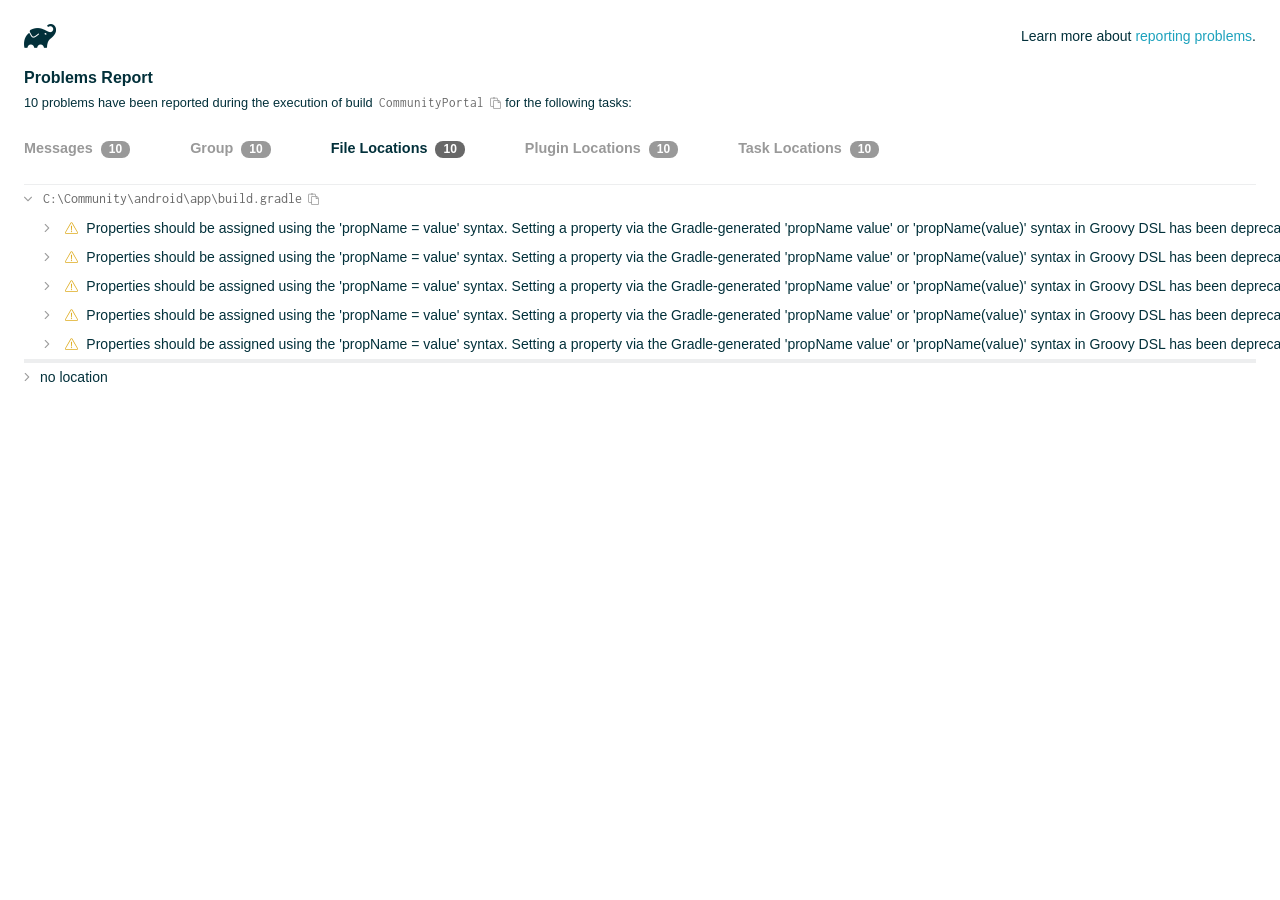
<file: problems-report.html>
<!DOCTYPE html>

<html lang="en">
<head>
    <!-- Required meta tags -->
    <meta charset="utf-8">
    <meta name="viewport" content="width=device-width, initial-scale=1, shrink-to-fit=no">

                    <style type="text/css">
                /*! normalize.css v7.0.0 | MIT License | github.com/necolas/normalize.css */
html {
    line-height: 1.15;
    -ms-text-size-adjust: 100%;
    -webkit-text-size-adjust: 100%
}

body {
    margin: 0
}

article, aside, footer, header, nav, section {
    display: block
}

h1 {
    font-size: 2em;
    margin: .67em 0
}

figcaption, figure, main {
    display: block
}

figure {
    margin: 1em 40px
}

hr {
    box-sizing: content-box;
    height: 0;
    overflow: visible
}

pre {
    font-family: monospace, monospace;
    font-size: 1em
}

a {
    background-color: transparent;
    -webkit-text-decoration-skip: objects
}

abbr[title] {
    border-bottom: none;
    text-decoration: underline;
    text-decoration: underline dotted
}

b, strong {
    font-weight: inherit
}

b, strong {
    font-weight: bolder
}

code, kbd, samp {
    font-family: monospace, monospace;
    font-size: 1em
}

dfn {
    font-style: italic
}

mark {
    background-color: #ff0;
    color: #000
}

small {
    font-size: 80%
}

sub, sup {
    font-size: 75%;
    line-height: 0;
    position: relative;
    vertical-align: baseline
}

sub {
    bottom: -.25em
}

sup {
    top: -.5em
}

audio, video {
    display: inline-block
}

audio:not([controls]) {
    display: none;
    height: 0
}

img {
    border-style: none
}

svg:not(:root) {
    overflow: hidden
}

button, input, optgroup, select, textarea {
    font-family: sans-serif;
    font-size: 100%;
    line-height: 1.15;
    margin: 0
}

button, input {
    overflow: visible
}

button, select {
    text-transform: none
}

[type=reset], [type=submit], button, html [type=button] {
    -webkit-appearance: button
}

[type=button]::-moz-focus-inner, [type=reset]::-moz-focus-inner, [type=submit]::-moz-focus-inner, button::-moz-focus-inner {
    border-style: none;
    padding: 0
}

[type=button]:-moz-focusring, [type=reset]:-moz-focusring, [type=submit]:-moz-focusring, button:-moz-focusring {
    outline: 1px dotted ButtonText
}

fieldset {
    padding: .35em .75em .625em
}

legend {
    box-sizing: border-box;
    color: inherit;
    display: table;
    max-width: 100%;
    padding: 0;
    white-space: normal
}

progress {
    display: inline-block;
    vertical-align: baseline
}

textarea {
    overflow: auto
}

[type=checkbox], [type=radio] {
    box-sizing: border-box;
    padding: 0
}

[type=number]::-webkit-inner-spin-button, [type=number]::-webkit-outer-spin-button {
    height: auto
}

[type=search] {
    -webkit-appearance: textfield;
    outline-offset: -2px
}

[type=search]::-webkit-search-cancel-button, [type=search]::-webkit-search-decoration {
    -webkit-appearance: none
}

::-webkit-file-upload-button {
    -webkit-appearance: button;
    font: inherit
}

details, menu {
    display: block
}

summary {
    display: list-item
}

canvas {
    display: inline-block
}

template {
    display: none
}

[hidden] {
    display: none
}

/* configuration cache styles */

.report-wrapper {
    margin: 0;
    padding: 0 24px;
}

.gradle-logo {
    width: 32px;
    height: 24px;
    background-image: url("[data-uri]");
    background-size: contain;
}

.header {
    display: flex;
    flex-wrap: wrap;
    top: 0;
    left: 0;
    width: 100%;
    padding-top: 24px;
    background-color: white;
}

.learn-more {
    margin-left: auto;
    align-self: center;
    font-size: 0.875rem;
    font-weight: normal;
}

.title {
    display: flex;
    align-items: center;
    padding: 18px 0 24px 0;
    flex: 1 0 100%;
}

.content {
    font-size: 0.875rem;
    white-space: nowrap;
}

.content ol:first-of-type {
    margin: 0;
}

.tree-btn {
    cursor: pointer;
    display: inline-block;
    width: 16px;
    height: 16px;
    background-size: contain;
    background-repeat: no-repeat;
    vertical-align: middle;
    margin-top: -0.2em;
}

.tree-btn.collapsed {
    background-image: url('data:image/svg+xml;utf8,<svg xmlns="http://www.w3.org/2000/svg" viewBox="0 0 192 512"><path d="M166.9 264.5l-117.8 116c-4.7 4.7-12.3 4.7-17 0l-7.1-7.1c-4.7-4.7-4.7-12.3 0-17L127.3 256 25.1 155.6c-4.7-4.7-4.7-12.3 0-17l7.1-7.1c4.7-4.7 12.3-4.7 17 0l117.8 116c4.6 4.7 4.6 12.3-.1 17z" fill="%23999999" stroke="%23999999"/></svg>');
}

.tree-btn.expanded {
    background-image: url('data:image/svg+xml;utf8,<svg xmlns="http://www.w3.org/2000/svg" viewBox="0 0 256 512"><path d="M119.5 326.9L3.5 209.1c-4.7-4.7-4.7-12.3 0-17l7.1-7.1c4.7-4.7 12.3-4.7 17 0L128 287.3l100.4-102.2c4.7-4.7 12.3-4.7 17 0l7.1 7.1c4.7 4.7 4.7 12.3 0 17L136.5 327c-4.7 4.6-12.3 4.6-17-.1z" fill="%23999999" stroke="%23999999"/></svg>');
}

ul .tree-btn {
    margin-right: 3px;
}

.leaf-icon {
    display: inline-block;
    width: 16px;
    height: 16px;
    background-image: url('data:image/svg+xml;utf8,<svg xmlns="http://www.w3.org/2000/svg" viewBox="0 0 256 512"><path d="M32 256 H224" stroke="%23999999" stroke-width="48" stroke-linecap="round"/></svg>');
    background-size: contain;
    background-repeat: no-repeat;
    vertical-align: middle;
    margin-top: -0.2em;
}

.invisible-text {
    user-select: all; /* Allow the text to be selectable */
    color: transparent; /* Hide the text */
    text-indent: -9999px; /* Move the text out of view */
    position: relative;
    white-space: pre; /* Preserve meaningful whitespace in the invisible text for copying */
}

.text-for-copy {
    display: inline-block;
}

.enum-icon {
    display: inline-block;
    width: 16px;
    height: 16px;
    background-image: url('data:image/svg+xml;utf8,<svg xmlns="http://www.w3.org/2000/svg" viewBox="0 0 1024 1024"><circle cx="512" cy="512" r="200" /></svg>');
    background-size: contain;
    background-repeat: no-repeat;
    vertical-align: middle;
    margin-inline-start: 0.5ex;
    margin-inline-end: 0.5ex;
    margin-top: -0.2em;
}

.error-icon {
    display: inline-block;
    width: 16px;
    height: 16px;
    background-image: url('data:image/svg+xml;utf8,<svg xmlns="http://www.w3.org/2000/svg" viewBox="0 0 320 512"><path d="M193.94 256L296.5 153.44l21.15-21.15c3.12-3.12 3.12-8.19 0-11.31l-22.63-22.63c-3.12-3.12-8.19-3.12-11.31 0L160 222.06 36.29 98.34c-3.12-3.12-8.19-3.12-11.31 0L2.34 120.97c-3.12 3.12-3.12 8.19 0 11.31L126.06 256 2.34 379.71c-3.12 3.12-3.12 8.19 0 11.31l22.63 22.63c3.12 3.12 8.19 3.12 11.31 0L160 289.94 262.56 392.5l21.15 21.15c3.12 3.12 8.19 3.12 11.31 0l22.63-22.63c3.12-3.12 3.12-8.19 0-11.31L193.94 256z" fill="%23FC461E" stroke="%23FC461E"/></svg>');
    background-size: contain;
    background-repeat: no-repeat;
    vertical-align: middle;
    margin-inline-start: 0.5ex;
    margin-inline-end: 0.5ex;
    margin-top: -0.2em;
}

.advice-icon {
    display: inline-block;
    width: 16px;
    height: 16px;
    background-image: url('data:image/svg+xml;utf8,<svg width="800px" height="800px" viewBox="-4.93 0 122.88 122.88" version="1.1" id="Layer_1" xmlns="http://www.w3.org/2000/svg" xmlns:xlink="http://www.w3.org/1999/xlink"  style="enable-background:new 0 0 113.01 122.88" xml:space="preserve"><g><path d="M44.13,102.06c-1.14,0.03-2.14-0.81-2.3-1.96c-0.17-1.2,0.64-2.31,1.82-2.54c-1.3-7.37-4.85-11.43-8.6-15.72 c-2.92-3.34-5.95-6.81-8.34-11.92c-2.35-5.03-3.64-10.23-3.6-15.63c0.05-5.4,1.42-10.96,4.4-16.71c0.02-0.04,0.04-0.07,0.06-0.11 l0,0c3.91-6.62,9.38-11.04,15.47-13.52c5.11-2.09,10.66-2.8,16.1-2.3c5.42,0.5,10.73,2.2,15.37,4.94 c5.9,3.49,10.75,8.67,13.42,15.21c1.44,3.54,2.42,7.49,2.54,11.82c0.12,4.31-0.62,8.96-2.61,13.88 c-2.66,6.59-6.18,10.68-9.47,14.51c-3.03,3.53-5.85,6.81-7.42,11.84c0.89,0.21,1.59,0.94,1.73,1.9c0.17,1.24-0.7,2.39-1.94,2.56 l-0.77,0.11c-0.14,1.09-0.23,2.26-0.27,3.51l0.25-0.04c1.24-0.17,2.39,0.7,2.56,1.94c0.17,1.24-0.7,2.39-1.94,2.56l-0.78,0.11 c0.01,0.15,0.02,0.3,0.03,0.45l0,0c0.07,0.88,0.08,1.73,0.03,2.54l0.13-0.02c1.25-0.15,2.38,0.74,2.54,1.98 c0.15,1.25-0.74,2.38-1.98,2.54l-1.68,0.21c-1.2,3.11-3.34,5.48-5.87,6.94c-1.74,1.01-3.67,1.59-5.61,1.71 c-1.97,0.12-3.96-0.25-5.78-1.13c-2.08-1.02-3.94-2.71-5.29-5.14c-0.65-0.33-1.13-0.97-1.23-1.75c-0.04-0.31-0.01-0.61,0.07-0.89 c-0.39-1.16-0.68-2.43-0.87-3.83l-0.07,0.01c-1.24,0.17-2.39-0.7-2.56-1.94c-0.17-1.24,0.7-2.39,1.94-2.56l0.54-0.08 C44.19,104.32,44.18,103.16,44.13,102.06L44.13,102.06z M2.18,58.86C1.01,58.89,0.04,57.98,0,56.81c-0.04-1.17,0.88-2.14,2.05-2.18 l8.7-0.3c1.17-0.04,2.14,0.88,2.18,2.05c0.04,1.17-0.88,2.14-2.05,2.18L2.18,58.86L2.18,58.86z M110.68,50.25 c1.16-0.12,2.2,0.73,2.32,1.89c0.12,1.16-0.73,2.2-1.89,2.32l-8.66,0.91c-1.16,0.12-2.2-0.73-2.32-1.89 c-0.12-1.16,0.73-2.2,1.89-2.32L110.68,50.25L110.68,50.25z M94.91,14.78c0.65-0.97,1.96-1.23,2.93-0.58 c0.97,0.65,1.23,1.96,0.58,2.93l-4.84,7.24c-0.65,0.97-1.96,1.23-2.93,0.58c-0.97-0.65-1.23-1.96-0.58-2.93L94.91,14.78 L94.91,14.78z M57.63,2.06c0.03-1.17,1-2.09,2.16-2.06c1.17,0.03,2.09,1,2.06,2.16l-0.22,8.7c-0.03,1.17-1,2.09-2.16,2.06 c-1.17-0.03-2.09-1-2.06-2.16L57.63,2.06L57.63,2.06z M13.88,15.53c-0.86-0.8-0.9-2.14-0.11-2.99c0.8-0.86,2.14-0.9,2.99-0.11 l6.37,5.94c0.86,0.8,0.9,2.14,0.11,2.99c-0.8,0.86-2.14,0.9-2.99,0.11L13.88,15.53L13.88,15.53z M47.88,96.95l18.49-2.63 c1.59-6.7,5.05-10.73,8.8-15.08c3.08-3.58,6.36-7.4,8.76-13.34c1.76-4.35,2.41-8.43,2.31-12.19c-0.1-3.75-0.96-7.21-2.24-10.34 c-2.3-5.63-6.51-10.11-11.65-13.15c-4.11-2.43-8.8-3.94-13.59-4.37c-4.77-0.44-9.64,0.19-14.13,2.02 c-5.26,2.15-9.99,5.97-13.39,11.72c-2.64,5.12-3.86,10.02-3.9,14.73c-0.04,4.74,1.11,9.33,3.2,13.8c2.13,4.56,4.97,7.8,7.69,10.92 C42.47,83.9,46.48,88.49,47.88,96.95L47.88,96.95z M65.62,99.02l-17.27,2.45c0.05,1.1,0.07,2.25,0.05,3.47l17.05-2.42 C65.47,101.29,65.52,100.12,65.62,99.02L65.62,99.02z M48.49,109.52c0.12,0.92,0.3,1.76,0.53,2.54l16.55-2.04 c0.11-0.86,0.13-1.77,0.05-2.74l0,0l0-0.02l-0.01-0.17L48.49,109.52L48.49,109.52z M51.37,116.36c0.64,0.67,1.35,1.19,2.1,1.55 c1.15,0.56,2.42,0.79,3.67,0.72c1.29-0.08,2.57-0.47,3.74-1.15c1.1-0.64,2.09-1.53,2.88-2.65L51.37,116.36L51.37,116.36z"/></g></svg>');
    background-size: contain;
    background-repeat: no-repeat;
    vertical-align: middle;
    margin-inline-start: 0.5ex;
    margin-inline-end: 0.5ex;
    margin-top: -0.2em;
}

.warning-icon {
    display: inline-block;
    width: 13px;
    height: 13px;
    background-image: url('data:image/svg+xml;utf8,<svg xmlns="http://www.w3.org/2000/svg" viewBox="0 0 576 512"><path d="M270.2 160h35.5c3.4 0 6.1 2.8 6 6.2l-7.5 196c-.1 3.2-2.8 5.8-6 5.8h-20.5c-3.2 0-5.9-2.5-6-5.8l-7.5-196c-.1-3.4 2.6-6.2 6-6.2zM288 388c-15.5 0-28 12.5-28 28s12.5 28 28 28 28-12.5 28-28-12.5-28-28-28zm281.5 52L329.6 24c-18.4-32-64.7-32-83.2 0L6.5 440c-18.4 31.9 4.6 72 41.6 72H528c36.8 0 60-40 41.5-72zM528 480H48c-12.3 0-20-13.3-13.9-24l240-416c6.1-10.6 21.6-10.7 27.7 0l240 416c6.2 10.6-1.5 24-13.8 24z" fill="%23DEAD22" stroke="%23DEAD22"/></svg>');
    background-size: contain;
    background-repeat: no-repeat;
    vertical-align: middle;
    margin-inline-start: 0.3ex;
    margin-inline-end: 1.1ex;
    margin-top: -0.1em;
}

.documentation-button {
    cursor: pointer;
    display: inline-block;
    width: 13px;
    height: 13px;
    background-image: url('data:image/svg+xml;utf8,<svg xmlns="http://www.w3.org/2000/svg" viewBox="0 0 512 512"><path d="M256 340c-15.464 0-28 12.536-28 28s12.536 28 28 28 28-12.536 28-28-12.536-28-28-28zm7.67-24h-16c-6.627 0-12-5.373-12-12v-.381c0-70.343 77.44-63.619 77.44-107.408 0-20.016-17.761-40.211-57.44-40.211-29.144 0-44.265 9.649-59.211 28.692-3.908 4.98-11.054 5.995-16.248 2.376l-13.134-9.15c-5.625-3.919-6.86-11.771-2.645-17.177C185.658 133.514 210.842 116 255.67 116c52.32 0 97.44 29.751 97.44 80.211 0 67.414-77.44 63.849-77.44 107.408V304c0 6.627-5.373 12-12 12zM256 40c118.621 0 216 96.075 216 216 0 119.291-96.61 216-216 216-119.244 0-216-96.562-216-216 0-119.203 96.602-216 216-216m0-32C119.043 8 8 119.083 8 256c0 136.997 111.043 248 248 248s248-111.003 248-248C504 119.083 392.957 8 256 8z" fill="%23999999" stroke="%23999999"/></svg>');
    background-size: contain;
    background-repeat: no-repeat;
    vertical-align: middle;
    margin-inline-start: 0.5ex;
    margin-inline-end: 0.5ex;
    margin-top: -0.2em;
}

.documentation-button::selection {
    color: transparent;
}

.documentation-button:hover {
    color: transparent;
}

.copy-button {
    cursor: pointer;
    display: inline-block;
    width: 12px;
    height: 12px;
    background-image: url('data:image/svg+xml;utf8,<svg xmlns="http://www.w3.org/2000/svg" viewBox="0 0 448 512"><path d="M433.941 193.941l-51.882-51.882A48 48 0 0 0 348.118 128H320V80c0-26.51-21.49-48-48-48h-66.752C198.643 13.377 180.858 0 160 0s-38.643 13.377-45.248 32H48C21.49 32 0 53.49 0 80v288c0 26.51 21.49 48 48 48h80v48c0 26.51 21.49 48 48 48h224c26.51 0 48-21.49 48-48V227.882a48 48 0 0 0-14.059-33.941zm-22.627 22.627a15.888 15.888 0 0 1 4.195 7.432H352v-63.509a15.88 15.88 0 0 1 7.431 4.195l51.883 51.882zM160 30c9.941 0 18 8.059 18 18s-8.059 18-18 18-18-8.059-18-18 8.059-18 18-18zM48 384c-8.822 0-16-7.178-16-16V80c0-8.822 7.178-16 16-16h66.752c6.605 18.623 24.389 32 45.248 32s38.643-13.377 45.248-32H272c8.822 0 16 7.178 16 16v48H176c-26.51 0-48 21.49-48 48v208H48zm352 96H176c-8.822 0-16-7.178-16-16V176c0-8.822 7.178-16 16-16h144v72c0 13.2 10.8 24 24 24h72v208c0 8.822-7.178 16-16 16z" fill="%23999999" stroke="%23999999"/></svg>');
    background-size: contain;
    background-repeat: no-repeat;
    vertical-align: middle;
    margin-inline-start: 0.5ex;
    margin-top: -0.2em;
}

.groups{
    display: flex;
    border-bottom: 1px solid #EDEEEF;
    flex: 1 0 100%;
}

.uncategorized {
    display: flex;
    border-top: 4px solid #EDEEEF;
    flex: 1 0 100%;
}

.group-selector {
    padding: 0 52px 24px 0;
    font-size: 0.9rem;
    font-weight: bold;
    color: #999999;
    cursor: pointer;
}

.group-selector__count {
    margin: 0 8px;
    border-radius: 8px;
    background-color: #999;
    color: #fff;
    padding: 1px 8px 2px;
    font-size: 0.75rem;
}

.group-selector--active {
    color: #02303A;
    cursor: auto;
}

.group-selector--active .group-selector__count {
    background-color: #686868;
}

.group-selector--disabled {
    cursor: not-allowed;
}

.accordion-header {
    cursor: pointer;
}

.container {
    padding-left: 0.5em;
    padding-right: 0.5em;
}

.stacktrace {
    border-radius: 4px;
    overflow-x: auto;
    padding: 0.5rem;
    margin-bottom: 0;
    min-width: 1000px;
}

/* Lato (bold, regular) */
@font-face {
    font-display: swap;
    font-family: Lato;
    font-weight: 500;
    font-style: normal;
    src: url("https://assets.gradle.com/lato/fonts/lato-semibold/lato-semibold.woff2") format("woff2"),
    url("https://assets.gradle.com/lato/fonts/lato-semibold/lato-semibold.woff") format("woff");
}

@font-face {
    font-display: swap;
    font-family: Lato;
    font-weight: bold;
    font-style: normal;
    src: url("https://assets.gradle.com/lato/fonts/lato-bold/lato-bold.woff2") format("woff2"),
    url("https://assets.gradle.com/lato/fonts/lato-bold/lato-bold.woff") format("woff");
}

* {
    -webkit-box-sizing: border-box;
    -moz-box-sizing: border-box;
    box-sizing: border-box;
}

html,
body {
    margin: 0;
    padding: 0;
}

html {
    font-family: "Lato", "Helvetica Neue", Arial, sans-serif;
    font-size: 16px;
    font-weight: 400;
    line-height: 1.5;
}

body {
    color: #02303A;
    background-color: #ffffff;
    -webkit-text-size-adjust: 100%;
    -ms-text-size-adjust: 100%;
    -webkit-font-smoothing: antialiased;
}


/* typography */
h1, h2, h3, h4, h5, h6 {
    color: #02303A;
    text-rendering: optimizeLegibility;
    margin: 0;
}

h1 {
    font-size: 1rem;
}

h2 {
    font-size: 0.9rem;
}

h3 {
    font-size: 1.125rem;
}

h4, h5, h6 {
    font-size: 0.875rem;
}

h1 code {
    font-weight: bold;
}

ul, ol, dl {
    list-style-position: outside;
    line-height: 1.6;
    padding: 0;
    margin: 0 0 0 20px;
    list-style-type: none;
}

li {
    line-height: 2;
}

a {
    color: #1DA2BD;
    text-decoration: none;
    transition: all 0.3s ease, visibility 0s;
}

a:hover {
    color: #35c1e4;
}

/* code */
code, pre {
    font-family: Inconsolata, Monaco, "Courier New", monospace;
    font-style: normal;
    font-variant-ligatures: normal;
    font-variant-caps: normal;
    font-variant-numeric: normal;
    font-variant-east-asian: normal;
    font-weight: normal;
    font-stretch: normal;
    color: #686868;
}

*:not(pre) > code {
    letter-spacing: 0;
    padding: 0.1em 0.5ex;
    text-rendering: optimizeSpeed;
    word-spacing: -0.15em;
    word-wrap: break-word;
}

pre {
    font-size: 0.75rem;
    line-height: 1.8;
    margin-top: 0;
    margin-bottom: 1.5em;
    padding: 1rem;
}

pre code {
    background-color: transparent;
    color: inherit;
    line-height: 1.8;
    font-size: 100%;
    padding: 0;
}

a code {
    color: #1BA8CB;
}

pre.code, pre.programlisting, pre.screen, pre.tt {
    background-color: #f7f7f8;
    border-radius: 4px;
    font-size: 1em;
    line-height: 1.45;
    margin-bottom: 1.25em;
    overflow-x: auto;
    padding: 1rem;
}

li em, p em {
    padding: 0 1px;
}

code em, tt em {
    text-decoration: none;
}

code + .copy-button {
    margin-inline-start: 0.2ex;
}

.java-exception {
    font-size: 0.75rem;
    padding-left: 24px;
}

.java-exception ul {
    margin: 0;
    line-height: inherit;
}

.java-exception code {
    white-space: pre;
}

.java-exception-part-toggle {
    user-select: none;
    cursor: pointer;
    border-radius: 2px;
    padding: 0.1em 0.2em;
    background: azure;
    color: #686868;
}

                </style>
    <!-- Inconsolata is used as a default monospace font in the report. -->
    <link rel="stylesheet" href="https://fonts.googleapis.com/css?family=Inconsolata:400,700" />

    <title>Gradle Configuration Cache</title>
</head>
<body>

<div id="playground"></div>

<div class="report" id="report">
    Loading...
</div>

<script type="text/javascript">
function configurationCacheProblems() { return (
// begin-report-data
{"diagnostics":[{"locations":[{"pluginId":"com.android.internal.application"}],"problem":[{"text":"Declaring dependencies using multi-string notation has been deprecated."}],"severity":"WARNING","problemDetails":[{"text":"This will fail with an error in Gradle 10."}],"contextualLabel":"Declaring dependencies using multi-string notation has been deprecated.","documentationLink":"https://docs.gradle.org/9.2.0/userguide/upgrading_version_9.html#dependency_multi_string_notation","problemId":[{"name":"deprecation","displayName":"Deprecation"},{"name":"declaring-dependencies-using-multi-string-notation","displayName":"Declaring dependencies using multi-string notation has been deprecated."}],"solutions":[[{"text":"Please use single-string notation instead: \"com.android.tools.lint:lint-gradle:31.7.3\"."}]]},{"locations":[{"pluginId":"com.android.internal.application"}],"problem":[{"text":"Declaring dependencies using multi-string notation has been deprecated."}],"severity":"WARNING","problemDetails":[{"text":"This will fail with an error in Gradle 10."}],"contextualLabel":"Declaring dependencies using multi-string notation has been deprecated.","documentationLink":"https://docs.gradle.org/9.2.0/userguide/upgrading_version_9.html#dependency_multi_string_notation","problemId":[{"name":"deprecation","displayName":"Deprecation"},{"name":"declaring-dependencies-using-multi-string-notation","displayName":"Declaring dependencies using multi-string notation has been deprecated."}],"solutions":[[{"text":"Please use single-string notation instead: \"com.android.tools.build:aapt2:8.7.3-12006047:windows\"."}]]},{"locations":[{"pluginId":"com.android.internal.application"}],"problem":[{"text":"Declaring 'crunchPngs' as a property using an 'is-' method with a Boolean type on com.android.build.gradle.internal.dsl.BuildType$AgpDecorated has been deprecated."}],"severity":"WARNING","problemDetails":[{"text":"Starting with Gradle 10, this property will no longer be treated like a property."}],"contextualLabel":"Declaring 'crunchPngs' as a property using an 'is-' method with a Boolean type on com.android.build.gradle.internal.dsl.BuildType$AgpDecorated has been deprecated.","documentationLink":"https://docs.gradle.org/9.2.0/userguide/upgrading_version_8.html#groovy_boolean_properties","problemId":[{"name":"deprecation","displayName":"Deprecation"},{"name":"declaring-crunchpngs-as-a-property-using-an-is-method-with-a-boolean-type-on-com-android-build-gradle-internal-dsl-buildtype-agpdecorated","displayName":"Declaring 'crunchPngs' as a property using an 'is-' method with a Boolean type on com.android.build.gradle.internal.dsl.BuildType$AgpDecorated has been deprecated."}],"solutions":[[{"text":"Add a method named 'getCrunchPngs' with the same behavior and mark the old one with @Deprecated, or change the type of 'com.android.build.gradle.internal.dsl.BuildType$AgpDecorated.isCrunchPngs' (and the setter) to 'boolean'."}],[{"text":"The combination of method name and return type is not consistent with Java Bean property rules."}]]},{"locations":[{"pluginId":"com.android.internal.application"}],"problem":[{"text":"Declaring 'useProguard' as a property using an 'is-' method with a Boolean type on com.android.build.gradle.internal.dsl.BuildType has been deprecated."}],"severity":"WARNING","problemDetails":[{"text":"Starting with Gradle 10, this property will no longer be treated like a property."}],"contextualLabel":"Declaring 'useProguard' as a property using an 'is-' method with a Boolean type on com.android.build.gradle.internal.dsl.BuildType has been deprecated.","documentationLink":"https://docs.gradle.org/9.2.0/userguide/upgrading_version_8.html#groovy_boolean_properties","problemId":[{"name":"deprecation","displayName":"Deprecation"},{"name":"declaring-useproguard-as-a-property-using-an-is-method-with-a-boolean-type-on-com-android-build-gradle-internal-dsl-buildtype","displayName":"Declaring 'useProguard' as a property using an 'is-' method with a Boolean type on com.android.build.gradle.internal.dsl.BuildType has been deprecated."}],"solutions":[[{"text":"Add a method named 'getUseProguard' with the same behavior and mark the old one with @Deprecated, or change the type of 'com.android.build.gradle.internal.dsl.BuildType.isUseProguard' (and the setter) to 'boolean'."}],[{"text":"The combination of method name and return type is not consistent with Java Bean property rules."}]]},{"locations":[{"path":"C:\\Community\\android\\app\\build.gradle","line":8}],"problem":[{"text":"Properties should be assigned using the 'propName = value' syntax. Setting a property via the Gradle-generated 'propName value' or 'propName(value)' syntax in Groovy DSL has been deprecated."}],"severity":"WARNING","problemDetails":[{"text":"This is scheduled to be removed in Gradle 10."}],"contextualLabel":"Properties should be assigned using the 'propName = value' syntax. Setting a property via the Gradle-generated 'propName value' or 'propName(value)' syntax in Groovy DSL has been deprecated.","documentationLink":"https://docs.gradle.org/9.2.0/userguide/upgrading_version_8.html#groovy_space_assignment_syntax","problemId":[{"name":"deprecation","displayName":"Deprecation"},{"name":"properties-should-be-assigned-using-the-propname-value-syntax-setting-a-property-via-the-gradle-generated-propname-value-or-propname-value-syntax-in-groovy-dsl","displayName":"Properties should be assigned using the 'propName = value' syntax. Setting a property via the Gradle-generated 'propName value' or 'propName(value)' syntax in Groovy DSL has been deprecated."}],"solutions":[[{"text":"Use assignment ('namespace = <value>') instead."}]]},{"locations":[{"path":"C:\\Community\\android\\app\\build.gradle","line":9}],"problem":[{"text":"Properties should be assigned using the 'propName = value' syntax. Setting a property via the Gradle-generated 'propName value' or 'propName(value)' syntax in Groovy DSL has been deprecated."}],"severity":"WARNING","problemDetails":[{"text":"This is scheduled to be removed in Gradle 10."}],"contextualLabel":"Properties should be assigned using the 'propName = value' syntax. Setting a property via the Gradle-generated 'propName value' or 'propName(value)' syntax in Groovy DSL has been deprecated.","documentationLink":"https://docs.gradle.org/9.2.0/userguide/upgrading_version_8.html#groovy_space_assignment_syntax","problemId":[{"name":"deprecation","displayName":"Deprecation"},{"name":"properties-should-be-assigned-using-the-propname-value-syntax-setting-a-property-via-the-gradle-generated-propname-value-or-propname-value-syntax-in-groovy-dsl","displayName":"Properties should be assigned using the 'propName = value' syntax. Setting a property via the Gradle-generated 'propName value' or 'propName(value)' syntax in Groovy DSL has been deprecated."}],"solutions":[[{"text":"Use assignment ('compileSdk = <value>') instead."}]]},{"locations":[{"path":"C:\\Community\\android\\app\\build.gradle","line":12}],"problem":[{"text":"Properties should be assigned using the 'propName = value' syntax. Setting a property via the Gradle-generated 'propName value' or 'propName(value)' syntax in Groovy DSL has been deprecated."}],"severity":"WARNING","problemDetails":[{"text":"This is scheduled to be removed in Gradle 10."}],"contextualLabel":"Properties should be assigned using the 'propName = value' syntax. Setting a property via the Gradle-generated 'propName value' or 'propName(value)' syntax in Groovy DSL has been deprecated.","documentationLink":"https://docs.gradle.org/9.2.0/userguide/upgrading_version_8.html#groovy_space_assignment_syntax","problemId":[{"name":"deprecation","displayName":"Deprecation"},{"name":"properties-should-be-assigned-using-the-propname-value-syntax-setting-a-property-via-the-gradle-generated-propname-value-or-propname-value-syntax-in-groovy-dsl","displayName":"Properties should be assigned using the 'propName = value' syntax. Setting a property via the Gradle-generated 'propName value' or 'propName(value)' syntax in Groovy DSL has been deprecated."}],"solutions":[[{"text":"Use assignment ('buildConfig = <value>') instead."}]]},{"locations":[{"path":"C:\\Community\\android\\app\\build.gradle","line":17}],"problem":[{"text":"Properties should be assigned using the 'propName = value' syntax. Setting a property via the Gradle-generated 'propName value' or 'propName(value)' syntax in Groovy DSL has been deprecated."}],"severity":"WARNING","problemDetails":[{"text":"This is scheduled to be removed in Gradle 10."}],"contextualLabel":"Properties should be assigned using the 'propName = value' syntax. Setting a property via the Gradle-generated 'propName value' or 'propName(value)' syntax in Groovy DSL has been deprecated.","documentationLink":"https://docs.gradle.org/9.2.0/userguide/upgrading_version_8.html#groovy_space_assignment_syntax","problemId":[{"name":"deprecation","displayName":"Deprecation"},{"name":"properties-should-be-assigned-using-the-propname-value-syntax-setting-a-property-via-the-gradle-generated-propname-value-or-propname-value-syntax-in-groovy-dsl","displayName":"Properties should be assigned using the 'propName = value' syntax. Setting a property via the Gradle-generated 'propName value' or 'propName(value)' syntax in Groovy DSL has been deprecated."}],"solutions":[[{"text":"Use assignment ('minSdk = <value>') instead."}]]},{"locations":[{"path":"C:\\Community\\android\\app\\build.gradle","line":18}],"problem":[{"text":"Properties should be assigned using the 'propName = value' syntax. Setting a property via the Gradle-generated 'propName value' or 'propName(value)' syntax in Groovy DSL has been deprecated."}],"severity":"WARNING","problemDetails":[{"text":"This is scheduled to be removed in Gradle 10."}],"contextualLabel":"Properties should be assigned using the 'propName = value' syntax. Setting a property via the Gradle-generated 'propName value' or 'propName(value)' syntax in Groovy DSL has been deprecated.","documentationLink":"https://docs.gradle.org/9.2.0/userguide/upgrading_version_8.html#groovy_space_assignment_syntax","problemId":[{"name":"deprecation","displayName":"Deprecation"},{"name":"properties-should-be-assigned-using-the-propname-value-syntax-setting-a-property-via-the-gradle-generated-propname-value-or-propname-value-syntax-in-groovy-dsl","displayName":"Properties should be assigned using the 'propName = value' syntax. Setting a property via the Gradle-generated 'propName value' or 'propName(value)' syntax in Groovy DSL has been deprecated."}],"solutions":[[{"text":"Use assignment ('targetSdk = <value>') instead."}]]},{"locations":[{"pluginId":"com.android.internal.application"}],"problem":[{"text":"Declaring 'wearAppUnbundled' as a property using an 'is-' method with a Boolean type on com.android.build.api.variant.impl.ApplicationVariantImpl has been deprecated."}],"severity":"WARNING","problemDetails":[{"text":"Starting with Gradle 10, this property will no longer be treated like a property."}],"contextualLabel":"Declaring 'wearAppUnbundled' as a property using an 'is-' method with a Boolean type on com.android.build.api.variant.impl.ApplicationVariantImpl has been deprecated.","documentationLink":"https://docs.gradle.org/9.2.0/userguide/upgrading_version_8.html#groovy_boolean_properties","problemId":[{"name":"deprecation","displayName":"Deprecation"},{"name":"declaring-wearappunbundled-as-a-property-using-an-is-method-with-a-boolean-type-on-com-android-build-api-variant-impl-applicationvariantimpl","displayName":"Declaring 'wearAppUnbundled' as a property using an 'is-' method with a Boolean type on com.android.build.api.variant.impl.ApplicationVariantImpl has been deprecated."}],"solutions":[[{"text":"Add a method named 'getWearAppUnbundled' with the same behavior and mark the old one with @Deprecated, or change the type of 'com.android.build.api.variant.impl.ApplicationVariantImpl.isWearAppUnbundled' (and the setter) to 'boolean'."}],[{"text":"The combination of method name and return type is not consistent with Java Bean property rules."}]]}],"problemsReport":{"totalProblemCount":10,"buildName":"CommunityPortal","requestedTasks":"","documentationLink":"https://docs.gradle.org/9.2.0/userguide/reporting_problems.html","documentationLinkCaption":"Problem report","summaries":[]}}
// end-report-data
);}
</script>
                <script type="text/javascript">
                !function(n,t){"object"==typeof exports&&"object"==typeof module?module.exports=t():"function"==typeof define&&define.amd?define([],t):"object"==typeof exports?exports["configuration-cache-report"]=t():n["configuration-cache-report"]=t()}(globalThis,()=>{return void 0===Math.imul&&(Math.imul=function(n,t){return(4294901760&n)*(65535&t)+(65535&n)*(0|t)|0}),void 0===ArrayBuffer.isView&&(ArrayBuffer.isView=function(n){return null!=n&&null!=n.__proto__&&n.__proto__.__proto__===Int8Array.prototype.__proto__}),void 0===Array.prototype.fill&&Object.defineProperty(Array.prototype,"fill",{value:function(n){if(null==this)throw new TypeError("this is null or not defined");for(var t=Object(this),r=t.length>>>0,i=0|arguments[1],e=i<0?Math.max(r+i,0):Math.min(i,r),u=arguments[2],o=void 0===u?r:0|u,a=o<0?Math.max(r+o,0):Math.min(o,r);e<a;)t[e]=n,e++;return t}}),[Int8Array,Int16Array,Uint16Array,Int32Array,Float32Array,Float64Array].forEach(function(n){void 0===n.prototype.fill&&Object.defineProperty(n.prototype,"fill",{value:Array.prototype.fill})}),void 0===Math.clz32&&(Math.clz32=(n=Math.log,t=Math.LN2,function(r){var i=r>>>0;return 0===i?32:31-(n(i)/t|0)|0})),globalThis["org.gradle.buildtool.internal:configuration-cache-report"]=function(n){"use strict";var t,r,i,e,u,o,a,f,s,c,h,l,_,v,g,d,w,b,m,p,k,y,q,j,B,C,x,P,S,I,z,T,L,E,M,N,A,F,D,O,R,H,$,G,U,Q,V,W,Y,K,Z,J,X,nn,tn,rn,en,un,on,an,fn,sn,cn,hn,ln,_n,vn,gn,dn,wn,bn,mn,pn,kn,yn,qn,jn,Bn,Cn,xn,Pn,Sn,In,zn,Tn,Ln=Math.imul,En=ArrayBuffer.isView,Mn=Math.clz32;function Nn(){}function An(){}function Fn(){}function Dn(n,t){if(!(t>=0))throw ue($t("Requested element count "+t+" is less than zero."));return function(n,t){if(!(t>=0))throw ue($t("Requested element count "+t+" is less than zero."));if(0===t)return ou();if(t>=n.length)return function(n){switch(n.length){case 0:return ou();case 1:return $r(n[0]);default:return function(n){return oi(function(n,t){return new hu(n,t=t!==b&&t)}(n))}(n)}}(n);if(1===t)return $r(n[0]);var r=0,i=ui(t),e=0,u=n.length;n:for(;e<u;){var o=n[e];if(e=e+1|0,i.h(o),(r=r+1|0)===t)break n}return i}(n,tt(n.length-t|0,0))}function On(n,t,r,i,e,u,o){return t=t===b?", ":t,r=r===b?"":r,i=i===b?"":i,e=e===b?-1:e,u=u===b?"...":u,o=o===b?null:o,function(n,t,r,i,e,u,o,a){r=r===b?", ":r,i=i===b?"":i,e=e===b?"":e,u=u===b?-1:u,o=o===b?"...":o,a=a===b?null:a,t.i(i);var f=0,s=0,c=n.length;n:for(;s<c;){var h=n[s];if(s=s+1|0,(f=f+1|0)>1&&t.i(r),!(u<0||f<=u))break n;Tu(t,h,a)}return u>=0&&f>u&&t.i(o),t.i(e),t}(n,Le(),t,r,i,e,u,o).toString()}function Rn(n){return n.length-1|0}function Hn(n,t,r,i,e,u,o){return t=t===b?", ":t,r=r===b?"":r,i=i===b?"":i,e=e===b?-1:e,u=u===b?"...":u,o=o===b?null:o,$n(n,Le(),t,r,i,e,u,o).toString()}function $n(n,t,r,i,e,u,o,a){r=r===b?", ":r,i=i===b?"":i,e=e===b?"":e,u=u===b?-1:u,o=o===b?"...":o,a=a===b?null:a,t.i(i);var f=0,s=n.j();n:for(;s.k();){var c=s.l();if((f=f+1|0)>1&&t.i(r),!(u<0||f<=u))break n;Tu(t,c,a)}return u>=0&&f>u&&t.i(o),t.i(e),t}function Gn(n){return new nt(n)}function Un(n){if(n.m())throw we("List is empty.");return n.n(0)}function Qn(n){if(zr(n,vt)){var t;switch(n.o()){case 0:t=ou();break;case 1:t=$r(zr(n,_t)?n.n(0):n.j().l());break;default:t=Vn(n)}return t}return au(Zn(n))}function Vn(n){return oi(n)}function Wn(n){if(zr(n,vt)&&n.o()<=1)return Qn(n);var t=Zn(n);return function(n){var t=(n.o()/2|0)-1|0;if(t<0)return k;var r=fu(n),i=0;if(i<=t)do{var e=i;i=i+1|0;var u=n.n(e);n.z1(e,n.n(r)),n.z1(r,u),r=r-1|0}while(e!==t)}(t),t}function Yn(n,t){if(!(t>=0))throw ue($t("Requested element count "+t+" is less than zero."));return function(n,t){if(!(t>=0))throw ue($t("Requested element count "+t+" is less than zero."));if(0===t)return ou();if(zr(n,vt)){if(t>=n.o())return Qn(n);if(1===t)return $r(function(n){if(zr(n,_t))return Un(n);var t=n.j();if(!t.k())throw we("Collection is empty.");return t.l()}(n))}var r=0,i=ui(t),e=n.j();n:for(;e.k();){var u=e.l();if(i.h(u),(r=r+1|0)===t)break n}return au(i)}(n,tt(n.o()-t|0,0))}function Kn(n,t){if(!(t>=0))throw ue($t("Requested element count "+t+" is less than zero."));if(0===t)return ou();var r=n.o();if(t>=r)return Qn(n);if(1===t)return $r(Jn(n));var i=ui(t);if(zr(n,Yi)){var e=r-t|0;if(e<r)do{var u=e;e=e+1|0,i.h(n.n(u))}while(e<r)}else for(var o=n.p(r-t|0);o.k();){var a=o.l();i.h(a)}return i}function Zn(n){return zr(n,vt)?Vn(n):Xn(n,ei())}function Jn(n){if(n.m())throw we("List is empty.");return n.n(fu(n))}function Xn(n,t){for(var r=n.j();r.k();){var i=r.l();t.h(i)}return t}function nt(n){this.r_1=n}function tt(n,t){return n<t?t:n}function rt(n,t){return n>t?t:n}function it(n,t){return E.u(n,t,-1)}function et(n,t){return new bu(n,t)}function ut(n){var t=n.j();if(!t.k())return ou();var r=t.l();if(!t.k())return $r(r);var i=ei();for(i.h(r);t.k();)i.h(t.l());return i}function ot(n){this.v_1=n}function at(n,t){this.w_1=n,this.x_1=t}function ft(n){return n}function st(n,t){return n-t|0}function ct(n){return n}function ht(n){return String.fromCharCode(n)}function lt(){}function _t(){}function vt(){}function gt(){}function dt(){}function wt(){}function bt(){}function mt(n,t){this.g1_1=n,this.h1_1=t}function pt(n){var t=null==n?null:$t(n);return null==t?"null":t}function kt(){t=this,this.j1_1=new yt(0,-2147483648),this.k1_1=new yt(-1,2147483647),this.l1_1=8,this.m1_1=64}function yt(n,r){null==t&&new kt,Fn.call(this),this.n1_1=n,this.o1_1=r}function qt(n){var t=n>>5,r=new Int32Array(t+1|0),i=1<<(31&n);return r[t]=r[t]|i,r}function jt(){}function Bt(n){this.y1_1=n,this.x1_1=0}function Ct(){return It(),r}function xt(){return It(),i}function Pt(){return It(),e}function St(){return It(),u}function It(){a||(a=!0,r=new ArrayBuffer(8),i=new Float64Array(Ct()),new Float32Array(Ct()),e=new Int32Array(Ct()),xt()[0]=-1,u=0!==Pt()[0]?1:0,o=1-St()|0)}function zt(n,t){return Tt(n)?Lt(n,t):n.b(t)}function Tt(n){return"string"==typeof n}function Lt(n,t){return n.charCodeAt(t)}function Et(n){return Tt(n)?n.length:n.a()}function Mt(n,t,r){return Tt(n)?Re(n,t,r):n.c(t,r)}function Nt(n){return $t(n)}function At(n,t){var r;switch(typeof n){case"number":r="number"==typeof t?Ft(n,t):t instanceof yt?Ft(n,t.v1()):Dt(n,t);break;case"string":case"boolean":r=Dt(n,t);break;default:r=function(n,t){return n.d(t)}(n,t)}return r}function Ft(n,t){var r;if(n<t)r=-1;else if(n>t)r=1;else if(n===t){var i;if(0!==n)i=0;else{var e=1/n;i=e===1/t?0:e<0?-1:1}r=i}else r=n!=n?t!=t?0:1:-1;return r}function Dt(n,t){return n<t?-1:n>t?1:0}function Ot(n){if(!("kotlinHashCodeValue$"in n)){var t=Rt(),r=new Object;r.value=t,r.enumerable=!1,Object.defineProperty(n,"kotlinHashCodeValue$",r)}return n.kotlinHashCodeValue$}function Rt(){return 4294967296*Math.random()|0}function Ht(n){return n=n===b?null:n,Object.create(n)}function $t(n){return null==n?"null":function(n){return t=n,Array.isArray(t)||En(n);var t}(n)?"[...]":"function"!=typeof n.toString?function(n){return Object.prototype.toString.call(n)}(n):n.toString()}function Gt(n){if(null==n)return 0;var t,r=typeof n;switch(r){case"object":t="function"==typeof n.hashCode?n.hashCode():Ot(n);break;case"function":t=Ot(n);break;case"number":t=function(n){return It(),(0|n)===n?Sr(n):(xt()[0]=n,Ln(Pt()[(It(),o)],31)+Pt()[St()]|0)}(n);break;case"boolean":t=Ut(n);break;case"string":t=Qt(String(n));break;case"bigint":t=function(n){for(var t=BigInt(32),r=BigInt(4294967295),i=n<0?-n:n,e=0,u=n<0?-1:1;0!=i;){var o=Number(i&r);e=Ln(31,e)+o|0,i>>=t}return Ln(e,u)}(n);break;case"symbol":t=function(n){var t,r=(t=n,Symbol.keyFor(t)!=b?(f===b&&(f=new Map),f):(s===b&&(s=new WeakMap),s)),i=r.get(n);if(i!==b)return i;var e=Rt();return r.set(n,e),e}(n);break;default:t=function(){throw new Error("Unexpected typeof `"+r+"`")}()}return t}function Ut(n){return n?1231:1237}function Qt(n){var t=0,r=0,i=n.length-1|0;if(r<=i)do{var e=r;r=r+1|0;var u=n.charCodeAt(e);t=Ln(t,31)+u|0}while(e!==i);return t}function Vt(n,t){return null==n?null==t:null!=t&&("object"==typeof n&&"function"==typeof n.equals?n.equals(t):n!=n?t!=t:"number"==typeof n&&"number"==typeof t?n===t&&(0!==n||1/n==1/t):n===t)}function Wt(n,t){null!=Error.captureStackTrace?Error.captureStackTrace(n,t):n.stack=(new Error).stack}function Yt(n){return n.prototype}function Kt(n){return n===b}function Zt(n,t,r){Jt(n,"message",function(n,t){var r;if(Kt(n)){var i;if(Kt(t))i=n;else{var e=null==t?null:t.toString();i=null==e?b:e}r=i}else r=null==n?b:n;return r}(t,r)),Jt(n,"cause",r),Jt(n,"name",Object.getPrototypeOf(n).constructor.name)}function Jt(n,t,r){Object.defineProperty(n,t,{configurable:!0,writable:!0,value:r})}function Xt(n){var t;return null==n?function(){throw Ce()}():t=n,t}function nr(){throw Pe()}function tr(){throw Ie()}function rr(){return qr(),c}function ir(){return qr(),h}function er(){return qr(),l}function ur(){return qr(),v}function or(){return qr(),g}function ar(n,t){if(qr(),_r(n,t))return 0;var r=gr(n),i=gr(t);return r&&!i?-1:!r&&i?1:gr(sr(n,t))?-1:1}function fr(n,t){qr();var r=n.o1_1>>>16|0,i=65535&n.o1_1,e=n.n1_1>>>16|0,u=65535&n.n1_1,o=t.o1_1>>>16|0,a=65535&t.o1_1,f=t.n1_1>>>16|0,s=0,c=0,h=0,l=0;return s=(s=s+((c=(c=c+((h=(h=h+((l=l+(u+(65535&t.n1_1)|0)|0)>>>16|0)|0)+(e+f|0)|0)>>>16|0)|0)+(i+a|0)|0)>>>16|0)|0)+(r+o|0)|0,new yt((h&=65535)<<16|(l&=65535),(s&=65535)<<16|(c&=65535))}function sr(n,t){return qr(),fr(n,t.s1())}function cr(n,t){if(qr(),dr(n))return rr();if(dr(t))return rr();if(_r(n,ur()))return wr(t)?ur():rr();if(_r(t,ur()))return wr(n)?ur():rr();if(gr(n))return gr(t)?cr(br(n),br(t)):br(cr(br(n),t));if(gr(t))return br(cr(n,br(t)));if(mr(n,or())&&mr(t,or()))return pr(hr(n)*hr(t));var r=n.o1_1>>>16|0,i=65535&n.o1_1,e=n.n1_1>>>16|0,u=65535&n.n1_1,o=t.o1_1>>>16|0,a=65535&t.o1_1,f=t.n1_1>>>16|0,s=65535&t.n1_1,c=0,h=0,l=0,_=0;return l=l+((_=_+Ln(u,s)|0)>>>16|0)|0,_&=65535,h=(h=h+((l=l+Ln(e,s)|0)>>>16|0)|0)+((l=(l&=65535)+Ln(u,f)|0)>>>16|0)|0,l&=65535,c=(c=(c=c+((h=h+Ln(i,s)|0)>>>16|0)|0)+((h=(h&=65535)+Ln(e,f)|0)>>>16|0)|0)+((h=(h&=65535)+Ln(u,a)|0)>>>16|0)|0,h&=65535,c=c+(((Ln(r,s)+Ln(i,f)|0)+Ln(e,a)|0)+Ln(u,o)|0)|0,new yt(l<<16|_,(c&=65535)<<16|h)}function hr(n){return qr(),4294967296*n.o1_1+function(n){return qr(),n.n1_1>=0?n.n1_1:4294967296+n.n1_1}(n)}function lr(n,t){if(qr(),t<2||36<t)throw ie("radix out of range: "+t);if(dr(n))return"0";if(gr(n)){if(_r(n,ur())){var r=vr(t),i=n.r1(r),e=sr(cr(i,r),n).u1();return lr(i,t)+e.toString(t)}return"-"+lr(br(n),t)}for(var u=2===t?31:t<=10?9:t<=21?7:t<=35?6:5,o=pr(Math.pow(t,u)),a=n,f="";;){var s=a.r1(o),c=sr(a,cr(s,o)).u1().toString(t);if(dr(a=s))return c+f;for(;c.length<u;)c="0"+c;f=c+f}}function _r(n,t){return qr(),n.o1_1===t.o1_1&&n.n1_1===t.n1_1}function vr(n){return qr(),new yt(n,n<0?-1:0)}function gr(n){return qr(),n.o1_1<0}function dr(n){return qr(),0===n.o1_1&&0===n.n1_1}function wr(n){return qr(),!(1&~n.n1_1)}function br(n){return qr(),n.s1()}function mr(n,t){return qr(),ar(n,t)<0}function pr(n){if(qr(),(t=n)!=t)return rr();if(n<=-0x8000000000000000)return ur();if(n+1>=0x8000000000000000)return qr(),_;if(n<0)return br(pr(-n));var t,r=4294967296;return new yt(n%r|0,n/r|0)}function kr(n,t){return qr(),ar(n,t)>0}function yr(n,t){return qr(),ar(n,t)>=0}function qr(){d||(d=!0,c=vr(0),h=vr(1),l=vr(-1),_=new yt(-1,2147483647),v=new yt(0,-2147483648),g=vr(16777216))}function jr(n,t,r,i,e,u,o,a,f){null!=e&&(t.prototype=Object.create(e.prototype),t.prototype.constructor=t);var s=function(n,t,r,i,e,u){return{kind:n,simpleName:t,associatedObjectKey:i,associatedObjects:e,suspendArity:u,$kClass$:b,defaultConstructor:r,iid:"interface"===n?(w===b&&(w=0),w=w+1|0):b}}(n,r,i,a,f,o);t.$metadata$=s,null!=u&&((Vt(s.iid,b)?t.prototype:t).$imask$=function(n){for(var t=1,r=[],i=0,e=n.length;i<e;){var u=n[i];i=i+1|0;var o=t,a=u.prototype.$imask$,f=null==a?u.$imask$:a;null!=f&&(r.push(f),o=f.length);var s=u.$metadata$.iid,c=null==s?null:qt(s);null!=c&&(r.push(c),o=Math.max(o,c.length)),o>t&&(t=o)}return function(n,t){for(var r=0,i=new Int32Array(n);r<n;){for(var e=r,u=0,o=0,a=t.length;o<a;){var f=t[o];o=o+1|0,e<f.length&&(u|=f[e])}i[e]=u,r=r+1|0}return i}(t,r)}(u))}function Br(n,t,r,i,e,u,o,a){jr("class",n,t,r,i,e,u,o,a)}function Cr(n,t,r,i,e,u,o,a){jr("object",n,t,r,i,e,u,o,a)}function xr(n,t,r,i,e,u,o,a){jr("interface",n,t,r,i,e,u,o,a)}function Pr(n,t,r,i){Cr(n,"Companion",b,t,r,i,b,b)}function Sr(n){return n instanceof yt?n.u1():function(n){return n>2147483647?2147483647:n<-2147483648?-2147483648:0|n}(n)}function Ir(n,t){return new Pu(n,t)}function zr(n,t){return function(n,t){var r=n.$imask$;return null!=r&&function(n,t){var r=t>>5;if(r>n.length)return!1;var i=1<<(31&t);return!(0===(n[r]&i))}(r,t)}(n,t.$metadata$.iid)}function Tr(n){return"string"==typeof n||zr(n,Nn)}function Lr(n){return new fi(n)}function Er(n,t,r){for(var i=new Int32Array(r),e=0,u=0,o=0,a=0,f=n.length;a<f;){var s=Lt(n,a);a=a+1|0;var c=t[ct(s)];if(u|=(31&c)<<o,c<32){var h=e;e=h+1|0,i[h]=u,u=0,o=0}else o=o+5|0}return i}function Mr(n,t){for(var r=0,i=n.length-1|0,e=-1,u=0;r<=i;)if(t>(u=n[e=(r+i|0)/2|0]))r=e+1|0;else{if(t===u)return e;i=e-1|0}return e-(t<u?1:0)|0}function Nr(){m=this;var n="ABCDEFGHIJKLMNOPQRSTUVWXYZabcdefghijklmnopqrstuvwxyz0123456789+/",t=new Int32Array(128),r=0,i=Et(n)-1|0;if(r<=i)do{var e=r;r=r+1|0,t[ct(Lt(n,e))]=e}while(r<=i);var u=Er("[base64]/DxENVNU+B9zCwBwBPPCkDPNnBPqDYY1R8B7FkFgTgwGgwUwmBgKwBuBScmEP/BPPPPPPrBP8B7F1B/ErBqC6B7BiBmBfQsBUwCw/KwqIwLwETPcPjQgJxFgBlBsD",t,222),o=new Int32Array(u.length),a=0,f=u.length-1|0;if(a<=f)do{var s=a;a=a+1|0,o[s]=0===s?u[s]:o[s-1|0]+u[s]|0}while(a<=f);this.a2_1=o,this.b2_1=Er("[base64]/BPPPPPPBPf4FrBjEhBpC3B5BKaWPrBOwCk/KsCuLqDHPbPxPsFtEaaqDL",t,222),this.c2_1=Er("[base64]//v+85BkwvoIsgoyI4yguI0whiwEowri4CoghsJowgqYowgm4DkwgsY/nwnzPowhmYkg6wI8yggZswikwHgxgmIoxgqYkwgk4DkxgmIkgoioBsgssoBgzgyI8g9gL8g9kI0wgwJoxgkoC0wgioFkw/[base64]//3q16B///q1qBH/qlqq9Bholqq9B1i00a1q10qD1op1HkwmigEigiy6Cptogq1Bixo1kDq7/j00B2qgoBWGFm1lz50B6s5q1+BGWhggzhwBFFhgk4//Bo2jigE8wguI8wguI8wgugUog1qoB4qjmIwwi2KgkYHHH4lBgiFWkgIWoghssMmz5smrBZ3q1y50B5sm7gzBtz1smzB5smz50BqzqtmzB5sgzqzBF2/9//5BowgoIwmnkzPkwgk4C8ys65BkgoqI0wgy6FghquZo2giY0ghiIsgh24B4ghsQ8QF/v1q1OFs0O8iCHHF1qggz/B8wg6Iznv+//B08QgohsjK0QGFk7hsQ4gB",t,222)}function Ar(){return null==m&&new Nr,m}function Fr(){p=this,this.d2_1=new Int32Array([170,186,688,704,736,837,890,7468,7544,7579,8305,8319,8336,8560,9424,11388,42652,42864,43e3,43868]),this.e2_1=new Int32Array([1,1,9,2,5,1,1,63,1,37,1,1,13,16,26,2,2,1,2,4])}function Dr(){return null==p&&new Fr,p}function Or(){}function Rr(){}function Hr(n){return function(n){if(n.m())return[];for(var t=n.o(),r=Array(t),i=n.j(),e=0;i.k();){var u=e;e=u+1|0,r[u]=i.l()}return r}(n)}function $r(n){return new fi([n])}function Gr(n){return n<0&&function(){throw ke("Index overflow has happened.")}(),n}function Ur(n){return void 0!==n.toArray?n.toArray():Hr(n)}function Qr(n){return function(n,t){for(var r=0,i=n.length;r<i;){var e=n[r];r=r+1|0,t.h(e)}return t}(i=[n],(t=i.length,r=Ht(Yt(yi)),ki(t,1,r),r));var t,r,i}function Vr(){Ve.call(this)}function Wr(n){this.i2_1=n,this.g2_1=0,this.h2_1=-1}function Yr(n,t){this.m2_1=n,Wr.call(this,n),P.o2(t,this.m2_1.o()),this.g2_1=t}function Kr(){Vr.call(this),this.r2_1=0}function Zr(){iu.call(this),this.y2_1=null,this.z2_1=null}function Jr(){Vr.call(this)}function Xr(n){if(!(n>=0))throw ue($t("capacity must be non-negative."));return Array(n)}function ni(n,t,r){n.fill(null,t,r)}function ti(n,t){return function(n,t){if(!(t>=0))throw ue($t("Invalid new array size: "+t+"."));return function(n,t){var r=n.slice(0,t);void 0!==n.$type$&&(r.$type$=n.$type$);var i=n.length;if(t>i)for(r.length=t;i<t;){var e=i;i=e+1|0,r[e]=null}return r}(n,t)}(n,t)}function ri(){y=this;var n=ui(0);n.g_1=!0,this.h3_1=n}function ii(){return null==y&&new ri,y}function ei(){return n=Ht(Yt(fi)),fi.call(n,[]),n;var n}function ui(n){return function(n,t){if(fi.call(t,[]),!(n>=0))throw ue($t("Negative initial capacity: "+n));return t}(n,Ht(Yt(fi)))}function oi(n){return function(n,t){var r=Ur(n);return fi.call(t,r),t}(n,Ht(Yt(fi)))}function ai(n,t){return P.i3(t,n.o()),t}function fi(n){ii(),Kr.call(this),this.f_1=n,this.g_1=!1}function si(n,t,r,i,e){if(r===i)return n;var u=(r+i|0)/2|0,o=si(n,t,r,u,e),a=si(n,t,u+1|0,i,e),f=o===t?n:t,s=r,c=u+1|0,h=r;if(h<=i)do{var l=h;if(h=h+1|0,s<=u&&c<=i){var _=o[s],v=a[c];e.compare(_,v)<=0?(f[l]=_,s=s+1|0):(f[l]=v,c=c+1|0)}else s<=u?(f[l]=o[s],s=s+1|0):(f[l]=a[c],c=c+1|0)}while(l!==i);return f}function ci(n,t){return(3&n)-(3&t)|0}function hi(n){return function(n,t){Zr.call(t),_i.call(t),t.p3_1=n}(Ci(),n),n}function li(){return hi(Ht(Yt(_i)))}function _i(){this.q3_1=null}function vi(n){Vr.call(this),this.s3_1=n}function gi(n){di.call(this,n)}function di(n){Jr.call(this),this.z3_1=n}function wi(n){this.f4_1=n}function bi(n){Vr.call(this),this.g4_1=n}function mi(n,t){return Jr.call(t),yi.call(t),t.h4_1=n,t}function pi(n){return mi(Ci(),n),n}function ki(n,t,r){return mi(function(n,t){return function(n,t,r){if(xi(n,r),!(t>0))throw ue($t("Non-positive load factor: "+t));return r}(n,t,Ht(Yt($i)))}(n,t),r),r}function yi(){}function qi(n,t){return 0===(r=Ln(tt(t,1),3))?0:1<<31-Mn(r);var r}function ji(n,t){return Mn(t)+1|0}function Bi(n){if(n.t4_1.q4_1!==n.v4_1)throw je("The backing map has been modified after this entry was obtained.")}function Ci(){return xi(8,n=Ht(Yt($i))),n;var n}function xi(n,t){return $i.call(t,Xr(n),null,new Int32Array(n),new Int32Array(qi(0,n)),2,0),t}function Pi(n){return n.j4_1.length}function Si(n){return n.m4_1.length}function Ii(n){n.q4_1=n.q4_1+1|0}function zi(n,t){!function(n,t){var r=Pi(n)-n.o4_1|0,i=n.o4_1-n.o()|0;return r<t&&(i+r|0)>=t&&i>=(Pi(n)/4|0)}(n,t)?function(n,t){if(t<0)throw ve("too many elements");if(t>Pi(n)){var r=P.w4(Pi(n),t);n.j4_1=ti(n.j4_1,r);var i=n,e=n.k4_1;i.k4_1=null==e?null:ti(e,r),n.l4_1=function(n,t){if(!(t>=0))throw ue($t("Invalid new array size: "+t+"."));return function(n,t){for(var r=n.length,i=t.length,e=0,u=t;e<r&&e<i;){var o=e,a=e;e=a+1|0,u[o]=n[a]}return t}(n,new Int32Array(t))}(n.l4_1,r);var u=qi(0,r);u>Si(n)&&Ei(n,u)}}(n,n.o4_1+t|0):Li(n,!0)}function Ti(n,t){return null==t?0:Ln(Gt(t),-1640531527)>>>n.p4_1|0}function Li(n,t){for(var r=0,i=0,e=n.k4_1;r<n.o4_1;){var u=n.l4_1[r];u>=0&&(n.j4_1[i]=n.j4_1[r],null!=e&&(e[i]=e[r]),t&&(n.l4_1[i]=u,n.m4_1[u]=i+1|0),i=i+1|0),r=r+1|0}ni(n.j4_1,i,n.o4_1),null==e||ni(e,i,n.o4_1),n.o4_1=i}function Ei(n,t){Ii(n),n.o4_1>n.r4_1&&Li(n,!1),n.m4_1=new Int32Array(t),n.p4_1=ji(0,t);for(var r=0;r<n.o4_1;){var i=r;if(r=i+1|0,!Mi(n,i))throw ae("This cannot happen with fixed magic multiplier and grow-only hash array. Have object hashCodes changed?")}}function Mi(n,t){for(var r=Ti(n,n.j4_1[t]),i=n.n4_1;;){if(0===n.m4_1[r])return n.m4_1[r]=t+1|0,n.l4_1[t]=r,!0;if((i=i-1|0)<0)return!1;var e=r;r=e-1|0,0===e&&(r=Si(n)-1|0)}}function Ni(n,t){for(var r=Ti(n,t),i=n.n4_1;;){var e=n.m4_1[r];if(0===e)return-1;if(e>0&&Vt(n.j4_1[e-1|0],t))return e-1|0;if((i=i-1|0)<0)return-1;var u=r;r=u-1|0,0===u&&(r=Si(n)-1|0)}}function Ai(){this.x4_1=-1640531527,this.y4_1=8,this.z4_1=2,this.a5_1=-1}function Fi(n){this.b5_1=n,this.c5_1=0,this.d5_1=-1,this.e5_1=this.b5_1.q4_1,this.f5()}function Di(n){Fi.call(this,n)}function Oi(n){Fi.call(this,n)}function Ri(n){Fi.call(this,n)}function Hi(n,t){this.t4_1=n,this.u4_1=t,this.v4_1=this.t4_1.q4_1}function $i(n,t,r,i,e,u){this.j4_1=n,this.k4_1=t,this.l4_1=r,this.m4_1=i,this.n4_1=e,this.o4_1=u,this.p4_1=ji(0,Si(this)),this.q4_1=0,this.r4_1=0,this.s4_1=!1}function Gi(){}function Ui(){return hi(n=Ht(Yt(Qi))),Qi.call(n),n;var n}function Qi(){}function Vi(){return pi(n=Ht(Yt(Wi))),Wi.call(n),n;var n}function Wi(){}function Yi(){}function Ki(){}function Zi(n){Ki.call(this),this.k6_1=n}function Ji(){Xi.call(this)}function Xi(){Ki.call(this),this.m6_1=""}function ne(){if(!B){B=!0;var n="undefined"!=typeof process&&process.versions&&!!process.versions.node;j=n?new Zi(process.stdout):new Ji}}function te(n){return Zt(n),ee.call(n),n}function re(n,t){return Zt(t,n),ee.call(t),t}function ie(n){var t=re(n,Ht(Yt(ee)));return Wt(t,ie),t}function ee(){Wt(this,ee)}function ue(n){var t=function(n,t){return _e(n,t),oe.call(t),t}(n,Ht(Yt(oe)));return Wt(t,ue),t}function oe(){Wt(this,oe)}function ae(n){var t=function(n,t){return _e(n,t),fe.call(t),t}(n,Ht(Yt(fe)));return Wt(t,ae),t}function fe(){Wt(this,fe)}function se(){var n,t=(le(n=Ht(Yt(he))),he.call(n),n);return Wt(t,se),t}function ce(n){var t=function(n,t){return _e(n,t),he.call(t),t}(n,Ht(Yt(he)));return Wt(t,ce),t}function he(){Wt(this,he)}function le(n){return te(n),ge.call(n),n}function _e(n,t){return re(n,t),ge.call(t),t}function ve(n){var t=_e(n,Ht(Yt(ge)));return Wt(t,ve),t}function ge(){Wt(this,ge)}function de(){var n,t=(le(n=Ht(Yt(be))),be.call(n),n);return Wt(t,de),t}function we(n){var t=function(n,t){return _e(n,t),be.call(t),t}(n,Ht(Yt(be)));return Wt(t,we),t}function be(){Wt(this,be)}function me(n){var t=function(n,t){return _e(n,t),pe.call(t),t}(n,Ht(Yt(pe)));return Wt(t,me),t}function pe(){Wt(this,pe)}function ke(n){var t=function(n,t){return _e(n,t),ye.call(t),t}(n,Ht(Yt(ye)));return Wt(t,ke),t}function ye(){Wt(this,ye)}function qe(){var n,t=(le(n=Ht(Yt(Be))),Be.call(n),n);return Wt(t,qe),t}function je(n){var t=function(n,t){return _e(n,t),Be.call(t),t}(n,Ht(Yt(Be)));return Wt(t,je),t}function Be(){Wt(this,Be)}function Ce(){var n,t=(le(n=Ht(Yt(xe))),xe.call(n),n);return Wt(t,Ce),t}function xe(){Wt(this,xe)}function Pe(){var n,t=(le(n=Ht(Yt(Se))),Se.call(n),n);return Wt(t,Pe),t}function Se(){Wt(this,Se)}function Ie(){var n,t=(le(n=Ht(Yt(ze))),ze.call(n),n);return Wt(t,Ie),t}function ze(){Wt(this,ze)}function Te(n){return Ee.call(n,""),n}function Le(){return Te(Ht(Yt(Ee)))}function Ee(n){this.v5_1=n}function Me(n){var t=ht(n).toUpperCase();return t.length>1?n:Lt(t,0)}function Ne(n){return function(n){return 9<=n&&n<=13||28<=n&&n<=32||160===n||n>4096&&(5760===n||8192<=n&&n<=8202||8232===n||8233===n||8239===n||8287===n||12288===n)}(n)}function Ae(){C=this,this.q6_1=new RegExp("[\\\\^$*+?.()|[\\]{}]","g"),this.r6_1=new RegExp("[\\\\$]","g"),this.s6_1=new RegExp("\\$","g")}function Fe(){return null==C&&new Ae,C}function De(n,t){Fe(),this.v6_1=n,this.w6_1=function(n){if(zr(n,vt)){var t;switch(n.o()){case 0:t=yu();break;case 1:t=Qr(zr(n,_t)?n.n(0):n.j().l());break;default:t=Xn(n,(function(n,t,r){ki(n,1,r),Wi.call(r)}(n.o(),0,r=Ht(Yt(Wi))),r))}return t}var r;return function(n){switch(n.o()){case 0:return yu();case 1:return Qr(n.j().l());default:return n}}(Xn(n,Vi()))}(t),this.x6_1=new RegExp(n,Hn(t,"","gu",b,b,b,Oe)),this.y6_1=null,this.z6_1=null}function Oe(n){return n.d7_1}function Re(n,t,r){return Ue(),n.substring(t,r)}function He(n,t){return Ue(),n.substring(t)}function $e(n){this.e7_1=n}function Ge(n,t){return Ue(),function(n,t,r){if(r=r!==b&&r,Ue(),r){var i=n.length,e=t.length,u=Math.min(i,e);if(0===u)return i-e|0;var o=0;if(o<u)do{var a=o;o=o+1|0;var f=Lt(n,a),s=Lt(t,a);if(f!==s&&(f=Me(f))!==(s=Me(s))&&(f=Lt(ht(f).toLowerCase(),0))!==(s=Lt(ht(s).toLowerCase(),0)))return st(f,s)}while(o<u);return i-e|0}return At(n,t)}(n,t,!0)}function Ue(){x||(x=!0,new $e(Ge))}function Qe(n,t,r,i,e,u){return Hu(n,t,r,i,e,u=u!==b&&u)}function Ve(){}function We(n){this.h7_1=n,this.g7_1=0}function Ye(n,t){this.k7_1=n,We.call(this,n),P.o2(t,this.k7_1.o()),this.g7_1=t}function Ke(){this.n2_1=2147483639}function Ze(){Ve.call(this)}function Je(n){this.l7_1=n}function Xe(n,t){return t===n?"(this Map)":pt(t)}function nu(n,t){var r;n:{for(var i=n.s().j();i.k();){var e=i.l();if(Vt(e.a1(),t)){r=e;break n}}r=null}return r}function tu(){}function ru(n){this.m7_1=n,Ve.call(this)}function iu(){this.c3_1=null,this.d3_1=null}function eu(){}function uu(n){return n.length>0?Lr(n):ou()}function ou(){return null==I&&new su,I}function au(n){switch(n.o()){case 0:return ou();case 1:return $r(n.n(0));default:return n}}function fu(n){return n.o()-1|0}function su(){I=this,this.n7_1=new yt(-1478467534,-1720727600)}function cu(){}function hu(n,t){this.o7_1=n,this.p7_1=t}function lu(n,t){return zr(n,vt)?n.o():t}function _u(n,t){if(zr(t,vt))return n.q(t);for(var r=!1,i=t.j();i.k();){var e=i.l();n.h(e)&&(r=!0)}return r}function vu(){}function gu(n,t){this.s7_1=n,this.r7_1=n.t7_1.p(function(n,t){if(!(0<=t&&t<=n.o()))throw me("Position index "+t+" must be in range ["+Ir(0,n.o()).toString()+"].");return n.o()-t|0}(n,t))}function du(n){Ze.call(this),this.t7_1=n}function wu(n){this.v7_1=n,this.u7_1=n.w7_1.j()}function bu(n,t){this.w7_1=n,this.x7_1=t}function mu(n){for(;n.y7_1.k();){var t=n.y7_1.l();if(n.b8_1.e8_1(t)===n.b8_1.d8_1)return n.a8_1=t,n.z7_1=1,k}n.z7_1=0}function pu(n){this.b8_1=n,this.y7_1=n.c8_1.j(),this.z7_1=-1,this.a8_1=null}function ku(n,t,r){t=t===b||t,this.c8_1=n,this.d8_1=t,this.e8_1=r}function yu(){return null==T&&new qu,T}function qu(){T=this,this.f8_1=new yt(1993859828,793161749)}function ju(n,t,r){return Bu(Bu(n,r)-Bu(t,r)|0,r)}function Bu(n,t){var r=n%t|0;return r>=0?r:r+t|0}function Cu(){L=this,this.t_1=new Pu(1,0)}function xu(){return null==L&&new Cu,L}function Pu(n,t){xu(),zu.call(this,n,t,1)}function Su(n,t,r){vu.call(this),this.p8_1=r,this.q8_1=t,this.r8_1=this.p8_1>0?n<=t:n>=t,this.s8_1=this.r8_1?n:this.q8_1}function Iu(){}function zu(n,t,r){if(0===r)throw ue("Step must be non-zero.");if(-2147483648===r)throw ue("Step must be greater than Int.MIN_VALUE to avoid overflow on negation.");this.l8_1=n,this.m8_1=function(n,t,r){var i;if(r>0)i=n>=t?t:t-ju(t,n,r)|0;else{if(!(r<0))throw ue("Step is zero.");i=n<=t?t:t+ju(n,t,0|-r)|0}return i}(n,t,r),this.n8_1=r}function Tu(n,t,r){null!=r?n.i(r(t)):null==t||Tr(t)?n.i(t):t instanceof lt?n.y5(t.t8_1):n.i($t(t))}function Lu(n,t,r){if(n===t)return!0;if(!(r=r!==b&&r))return!1;var i=Me(n),e=Me(t);return i===e||Lt(ht(i).toLowerCase(),0)===Lt(ht(e).toLowerCase(),0)}function Eu(n,t,r,i){if(r=r!==b&&r,i=i===b?0:i,1===t.length){var e=t[0];if(0!==Et(e))return function(n,t,r,i){$u(i);var e=0,u=Mu(n,t,e,r);if(-1===u||1===i)return $r($t(n));var o=i>0,a=ui(o?rt(i,10):10);n:do{var f=$t(Mt(n,e,u));if(a.h(f),e=u+t.length|0,o&&a.o()===(i-1|0))break n;u=Mu(n,t,e,r)}while(-1!==u);var s=$t(Mt(n,e,Et(n)));return a.h(s),a}(n,e,r,i)}for(var u=function(n){return new ot(n)}(function(n,t,r,i,e){r=r===b?0:r,i=i!==b&&i,$u(e=e===b?0:e);var u,o,a=Lr(t);return new Qu(n,r,e,(u=a,o=i,function(n,t){var r=function(n,t,r,i){if(!i&&1===t.o()){var e=function(n){if(zr(n,_t))return function(n){var t;switch(n.o()){case 0:throw we("List is empty.");case 1:t=n.n(0);break;default:throw ue("List has more than one element.")}return t}(n);var t=n.j();if(!t.k())throw we("Collection is empty.");var r=t.l();if(t.k())throw ue("Collection has more than one element.");return r}(t),u=Mu(n,e,r);return u<0?null:Yu(u,e)}var o=Ir(tt(r,0),Et(n));if("string"==typeof n){var a=o.l8_1,f=o.m8_1,s=o.n8_1;if(s>0&&a<=f||s<0&&f<=a)do{var c,h=a;a=a+s|0;n:{for(var l=t.j();l.k();){var _=l.l();if(Qe(_,0,n,h,_.length,i)){c=_;break n}}c=null}if(null!=c)return Yu(h,c)}while(h!==f)}else{var v=o.l8_1,g=o.m8_1,d=o.n8_1;if(d>0&&v<=g||d<0&&g<=v)do{var w,b=v;v=v+d|0;n:{for(var m=t.j();m.k();){var p=m.l();if(Hu(p,0,n,b,p.length,i)){w=p;break n}}w=null}if(null!=w)return Yu(b,w)}while(b!==g)}return null}(n,u,t,o);return null==r?null:Yu(r.m9_1,r.n9_1.length)}))}(n,t,b,r,i)),o=ui(lu(u,10)),a=u.j();a.k();){var f=Ou(n,a.l());o.h(f)}return o}function Mu(n,t,r,i){return r=r===b?0:r,(i=i!==b&&i)||"string"!=typeof n?Nu(n,t,r,Et(n),i):n.indexOf(t,r)}function Nu(n,t,r,i,e,u){var o=(u=u!==b&&u)?it(rt(r,Ru(n)),tt(i,0)):Ir(tt(r,0),rt(i,Et(n)));if("string"==typeof n&&"string"==typeof t){var a=o.l8_1,f=o.m8_1,s=o.n8_1;if(s>0&&a<=f||s<0&&f<=a)do{var c=a;if(a=a+s|0,Qe(t,0,n,c,t.length,e))return c}while(c!==f)}else{var h=o.l8_1,l=o.m8_1,_=o.n8_1;if(_>0&&h<=l||_<0&&l<=h)do{var v=h;if(h=h+_|0,Hu(t,0,n,v,Et(t),e))return v}while(v!==l)}return-1}function Au(n){var t=0,r=Et(n)-1|0,i=!1;n:for(;t<=r;){var e=Ne(zt(n,i?r:t));if(i){if(!e)break n;r=r-1|0}else e?t=t+1|0:i=!0}return Mt(n,t,r+1|0)}function Fu(){this.u8_1=0,this.v8_1=1,this.w8_1=2}function Du(n){this.x8_1=n,this.y8_1=0,this.z8_1=0,this.a9_1=0,this.b9_1=0}function Ou(n,t){return $t(Mt(n,t.k8(),t.o8()+1|0))}function Ru(n){return Et(n)-1|0}function Hu(n,t,r,i,e,u){if(i<0||t<0||t>(Et(n)-e|0)||i>(Et(r)-e|0))return!1;var o=0;if(o<e)do{var a=o;if(o=o+1|0,!Lu(zt(n,t+a|0),zt(r,i+a|0),u))return!1}while(o<e);return!0}function $u(n){if(!(n>=0))throw ue($t("Limit must be non-negative, but was "+n));return k}function Gu(n){if(n.e9_1<0)n.c9_1=0,n.f9_1=null;else{var t;if(n.h9_1.k9_1>0?(n.g9_1=n.g9_1+1|0,t=n.g9_1>=n.h9_1.k9_1):t=!1,t||n.e9_1>Et(n.h9_1.i9_1))n.f9_1=Ir(n.d9_1,Ru(n.h9_1.i9_1)),n.e9_1=-1;else{var r=n.h9_1.l9_1(n.h9_1.i9_1,n.e9_1);if(null==r)n.f9_1=Ir(n.d9_1,Ru(n.h9_1.i9_1)),n.e9_1=-1;else{var i=r.o9(),e=r.p9();n.f9_1=function(n,t){return t<=-2147483648?xu().t_1:Ir(n,t-1|0)}(n.d9_1,i),n.d9_1=i+e|0,n.e9_1=n.d9_1+(0===e?1:0)|0}}n.c9_1=1}}function Uu(n){this.h9_1=n,this.c9_1=-1,this.d9_1=function(n,t,r){if(0>r)throw ue("Cannot coerce value to an empty range: maximum "+r+" is less than minimum 0.");return n<0?0:n>r?r:n}(n.j9_1,0,Et(n.i9_1)),this.e9_1=this.d9_1,this.f9_1=null,this.g9_1=0}function Qu(n,t,r,i){this.i9_1=n,this.j9_1=t,this.k9_1=r,this.l9_1=i}function Vu(n){this.q9_1=n}function Wu(n,t){this.m9_1=n,this.n9_1=t}function Yu(n,t){return new Wu(n,t)}function Ku(n,t){var r,i=n.className;return(r="(^|.*\\s+)"+t+"($|\\s+.*)",function(n,t){return De.call(t,n,yu()),t}(r,Ht(Yt(De)))).a7(i)}function Zu(n,t){this.r9_1=n,this.s9_1=t}function Ju(n){this.t9_1=n}function Xu(n,t,r){var i,e=Ya(),u=ho(),o=Wa().ja(t),a=ho();if(0===Et(r))i=Ua();else{var f=n.la_1,s=null==f?null:new Ju(f).y9(r,"Copy reference to the clipboard");i=null==s?Ua():s}return e.ma([u,o,a,i])}function no(n){n=n===b?null:n,this.la_1=n}function to(n,t,r){co.call(this),this.pa_1=n,this.qa_1=t,this.ra_1=r}function ro(n,t){this.ua_1=n,this.va_1=t}function io(n,t,r){r=r===b?null:r,co.call(this),this.ya_1=n,this.za_1=t,this.ab_1=r}function eo(n,t,r){r=r===b?null:r,co.call(this),this.bb_1=n,this.cb_1=t,this.db_1=r}function uo(n){co.call(this),this.eb_1=n}function oo(n){co.call(this),this.fb_1=n}function ao(n){co.call(this),this.gb_1=n}function fo(n){co.call(this),this.hb_1=n}function so(n){co.call(this),this.ib_1=n}function co(){}function ho(){return bo(),M}function lo(){return bo(),N}function _o(){return bo(),A}function vo(){return bo(),F}function go(n){return bo(),Ya().jb(cf(wo),n)}function wo(n){return bo(),n.kb(["invisible-text","text-for-copy"]),k}function bo(){D||(D=!0,M=go("`"),N=go(" "),A=go("("),F=go(")"))}function mo(n,t){co.call(this),this.lb_1=n,this.mb_1=t}function po(n){co.call(this),this.nb_1=n}function ko(n,t){co.call(this),this.ob_1=n,this.pb_1=t}function yo(n){co.call(this),this.qb_1=n}function qo(n){co.call(this),this.rb_1=n}function jo(n){co.call(this),this.sb_1=n}function Bo(n,t,r){co.call(this),this.tb_1=n,this.ub_1=t,this.vb_1=r}function Co(n){co.call(this),this.wb_1=n}function xo(n){co.call(this),this.xb_1=n}function Po(n){return n.bc_1.zb_1.o()}function So(){if(G)return k;G=!0,O=new No("Inputs",0,"Build configuration inputs"),R=new No("ByMessage",1,"Problems grouped by message"),H=new No("ByLocation",2,"Problems grouped by location"),$=new No("IncompatibleTasks",3,"Incompatible tasks")}function Io(n){Us.call(this),this.cc_1=n}function zo(n){Us.call(this),this.ec_1=n}function To(n){Us.call(this),this.fc_1=n}function Lo(n){Us.call(this),this.gc_1=n}function Eo(n){Ao.call(this),this.hc_1=n}function Mo(n,t,r,i,e,u,o,a){this.ic_1=n,this.jc_1=t,this.kc_1=r,this.lc_1=i,this.mc_1=e,this.nc_1=u,this.oc_1=o,this.pc_1=a}function No(n,t,r){mt.call(this,n,t),this.uc_1=r}function Ao(){Vs.call(this)}function Fo(n,t){var r=Va(),i=cf(Yo),e=Va().ba(cf(Ko),[]),u=function(n,t){var r,i=Va(),e=cf(ta),u=Ya().ja("Learn more about the "),o=nf();return i.ba(e,[u,o.jb(cf((r=t,function(n){return n.fd(r.xc_1),k})),t.wc_1),Ya().ja(".")])}(0,t.kc_1),o=Va().ba(cf(Zo),[Oo(0,t)]),a=Va();return r.ba(i,[e,u,o,a.ba(cf(Jo),[Go(0,ra(),t.pc_1,Po(t.nc_1)),Go(0,ia(),t.pc_1,Po(t.lc_1)),Go(0,ea(),t.pc_1,Po(t.mc_1)),Go(0,ua(),t.pc_1,Po(t.oc_1))])])}function Do(n,t){var r,i,e=Va(),u=cf(Xo);switch(t.pc_1.h1_1){case 0:r=Qo(0,t.nc_1,((i=function(n){return new To(n)}).callableName="<init>",i));break;case 3:r=Qo(0,t.oc_1,function(){var n=function(n){return new Lo(n)};return n.callableName="<init>",n}());break;case 1:r=Qo(0,t.lc_1,function(){var n=function(n){return new zo(n)};return n.callableName="<init>",n}());break;case 2:r=Qo(0,t.mc_1,function(){var n=function(n){return new Io(n)};return n.callableName="<init>",n}());break;default:nr()}return e.ba(u,[r])}function Oo(n,t){return Va().ma([$o(0,t),Ro(0,t)])}function Ro(n,t){for(var r=Va(),i=t.jc_1,e=ei(),u=0,o=i.j();o.k();){var a=o.l(),f=u;u=f+1|0,_u(e,0===Gr(f)?$r(Ho(0,a)):uu([tf().ma([]),Ho(0,a)]))}return r.ka(e)}function Ho(n,t){return Ka().ma([Js(t)])}function $o(n,t){return Qa().ma([Ks().na(t.ic_1)])}function Go(n,t,r,i){var e,u,o;return Va().ba(cf((e=i,u=t,o=r,function(n){return n.w9("group-selector"),0===e?n.w9("group-selector--disabled"):u.equals(o)?n.w9("group-selector--active"):n.x9(function(n){return function(t){return new Eo(n)}}(u)),k})),[Ya().vc(t.uc_1,[Uo(0,i)])])}function Uo(n,t){return Ya().ba(cf(na),[lo(),_o(),Ya().ja(""+t),vo()])}function Qo(n,t,r){return function(n,t,r){var i,e=Va(),u=Za();return e.ma([u.ka(Tf(t,(i=r,function(n){var t,r=n.gd().yb_1;return r instanceof io?uc(i,((t=function(n){return Vo(0,n)}).callableName="viewNode",t),n,r.ya_1,r.za_1,Ws()):r instanceof eo?uc(i,function(){var n=function(n){return Vo(0,n)};return n.callableName="viewNode",n}(),n,r.bb_1,r.cb_1,Ys()):r instanceof mo?uc(i,function(){var n=function(n){return Vo(0,n)};return n.callableName="viewNode",n}(),n,r.lb_1,r.mb_1,b,Uo(0,n.gd().zb_1.o())):r instanceof to?ec(i,n,r):uc(i,function(){var n=function(n){return Vo(0,n)};return n.callableName="viewNode",n}(),n,r)})))])}(0,t.bc_1.yc().zc(),r)}function Vo(n,t){var r;return t instanceof po?Xs((r=t,function(n){return n.id("project "),n.jd(r.nb_1),k})):t instanceof Bo?Xs(function(n){return function(t){return t.id(n.tb_1+" "),t.jd(n.ub_1),t.id(" of "),t.jd(n.vb_1),k}}(t)):t instanceof jo?Xs(function(n){return function(t){return t.id("system property "),t.jd(n.sb_1),k}}(t)):t instanceof ko?Xs(function(n){return function(t){return t.id("task "),t.jd(n.ob_1),t.id(" of type "),t.jd(n.pb_1),k}}(t)):t instanceof qo?Xs(function(n){return function(t){return t.id("bean of type "),t.jd(n.rb_1),k}}(t)):t instanceof Co?Xs(function(n){return function(t){return t.id(n.wb_1),k}}(t)):t instanceof xo?Xs(function(n){return function(t){return t.id("class "),t.jd(n.xb_1),k}}(t)):t instanceof so?Xs(function(n){return function(t){return t.id(n.ib_1),k}}(t)):t instanceof uo?Js(t.eb_1):t instanceof fo?aa(t):Ya().ja($t(t))}function Wo(n){return n.w9("report-wrapper"),k}function Yo(n){return n.w9("header"),k}function Ko(n){return n.w9("gradle-logo"),k}function Zo(n){return n.w9("title"),k}function Jo(n){return n.w9("groups"),k}function Xo(n){return n.w9("content"),k}function na(n){return n.w9("group-selector__count"),k}function ta(n){return n.w9("learn-more"),k}function ra(){return So(),O}function ia(){return So(),R}function ea(){return So(),H}function ua(){return So(),$}function oa(){}function aa(n){var t;return nf().ba(cf((t=n,function(n){return n.w9("documentation-button"),n.fd(t.hb_1),k})),[])}function fa(n,t,r){this.od_1=n,this.pd_1=t,this.qd_1=r}function sa(n,t,r){this.rd_1=n,this.sd_1=t,this.td_1=r}function ca(n,t){for(var r=xa(n),i=t.trace,e=ui(i.length),u=0,o=i.length;u<o;){var a=i[u];u=u+1|0;var f=_a(a);e.h(f)}return new fa(t,r,e)}function ha(n,t){var r,i=null==(r=t.od_1.error)?null:va(r);null==i||n.h(i)}function la(n){return function(n,t,r){var i=null==n.error?null:new io(t,r);return null==i?new eo(t,r):i}(n.od_1,new uo(n.pd_1),wa(n.od_1))}function _a(n){var t;switch(n.kind){case"Project":t=new po(n.path);break;case"Task":t=new ko(n.path,n.type);break;case"TaskPath":t=new yo(n.path);break;case"Bean":t=new qo(n.type);break;case"Field":t=new Bo("field",n.name,n.declaringType);break;case"InputProperty":t=new Bo("input property",n.name,n.task);break;case"OutputProperty":t=new Bo("output property",n.name,n.task);break;case"SystemProperty":t=new jo(n.name);break;case"PropertyUsage":t=new Bo("property",n.name,n.from);break;case"BuildLogic":t=new Co(n.location);break;case"BuildLogicClass":t=new xo(n.type);break;default:t=new so("Gradle runtime")}return t}function va(n){var t=n.parts;if(null==t){var r=n.summary;return null==r?null:new uo(xa(r))}for(var i=n.summary,e=null==i?null:xa(i),u=ei(),o=0,a=t.length;o<a;){var f=t[o];o=o+1|0;var s=da(f);null==s||u.h(s)}for(var c=Hn(u,"\n"),h=ei(),l=0,_=t.length;l<_;){var v=t[l];l=l+1|0;var g=ga(v);null==g||h.h(g)}return new to(e,c,h)}function ga(n){var t=da(n);if(null==t)return null;var r,i,e=ut(new ku(new Vu(t),!0,Ba));return new ro(e,(r=!(null==n.internalText),i=e.o(),r&&i>1?Sf():null))}function da(n){var t=n.text;return null==t?n.internalText:t}function wa(n){var t=n.documentationLink;return null==t?null:new fo(t)}function ba(n,t){return new pf(ma(n,V.wd(t),Sf()))}function ma(n,t,r){return new zf(n,function(n,t){var r,i=et(Gn(n.s()),Oa);return ut(et(new at(i,new pa(Ca)),(r=t,function(n){return ma(n.o9(),n.p9().zd_1,r)})))}(t,1===Da(t)?If():Sf()),0===Da(t)?Sf():r)}function pa(n){this.xd_1=n}function ka(n){var t=ei(),r=n.pd_1,i=Un(r.fa_1).ia_1,e=$t(Au(Tr(i)?i:tr())),u=r.yd(function(n,t){var r;if(!(t>=0))throw ue($t("Requested element count "+t+" is less than zero."));if(0===t)return Qn(n);if(zr(n,vt)){var i=n.o()-t|0;if(i<=0)return ou();if(1===i)return $r(function(n){if(zr(n,_t))return Jn(n);var t=n.j();if(!t.k())throw we("Collection is empty.");for(var r=t.l();t.k();)r=t.l();return r}(n));if(r=ui(i),zr(n,_t)){if(zr(n,Yi)){var e=t,u=n.o();if(e<u)do{var o=e;e=e+1|0,r.h(n.n(o))}while(e<u)}else for(var a=n.p(t);a.k();){var f=a.l();r.h(f)}return r}}else r=ei();for(var s=0,c=n.j();c.k();){var h=c.l();s>=t?r.h(h):s=s+1|0}return au(r)}(r.fa_1,1));return t.h(new mo(new so(e),wa(n.od_1))),t.h(new uo(u)),t.q(n.qd_1),t.j3()}function ya(n){var t=ei(),r=n.pd_1,i=r.yd(r.fa_1);return t.h(new eo(new uo(i),wa(n.od_1))),t.j3()}function qa(n){var t=ei();return t.h(la(n)),t.q(n.qd_1),ha(t,n),t.j3()}function ja(n){var t=ei();return t.q(new du(n.qd_1)),t.h(la(n)),ha(t,n),t.j3()}function Ba(n){return Et(n)>0}function Ca(n,t){return function(n,t){return n===t?0:null==n?-1:null==t?1:At(null!=n&&("string"===(i=typeof(r=n))||"boolean"===i||function(n){return"number"==typeof n||n instanceof yt}(r)||zr(r,An))?n:tr(),t);var r,i}(pt(n.o9()),pt(t.o9()))}function xa(n){var t;return Q.ud((t=n,function(n){for(var r=t,i=0,e=r.length;i<e;){var u=r[i];i=i+1|0;var o=u.text;null==o||n.id(o);var a=u.name;null==a||n.jd(a)}return k}))}function Pa(n,t){return(0!==(r=n)?r.toString():"No")+" "+Sa(t,n)+" "+Ia(n)+" found";var r}function Sa(n,t){return t<2?n:n+"s"}function Ia(n){return n<=1?"was":"were"}function za(n,t){this.wc_1=n,this.xc_1=t}function Ta(n){Ea.call(this),this.ia_1=n}function La(n,t){Ea.call(this),this.ga_1=n,this.ha_1=t}function Ea(){}function Ma(){this.hd_1=ei()}function Na(){}function Aa(n){this.fa_1=n}function Fa(){}function Da(n){return n.o()}function Oa(n){var t=n.a1(),r=n.b1();return Yu(t,new Ra(zr(r,dt)?r:tr()))}function Ra(n){this.zd_1=n}function Ha(n,t,r){var i;Ga(t,n,r),i="Component mounted at #"+n.id+".",ne(),(ne(),j).j6(i)}function $a(n){var t=document.getElementById(n);if(null==t)throw ae("'"+n+"' element missing");return t}function Ga(n,t,r){var i,e,u;i=n.ca(r),e=t,u=function(n,t,r){return function(i){return Ga(n,r,n.ea(i,t)),k}}(n,r,t),bf(),e.innerHTML="",df(e,i,u)}function Ua(){return bf(),W}function Qa(){return bf(),Y}function Va(){return bf(),K}function Wa(){return bf(),Z}function Ya(){return bf(),J}function Ka(){return bf(),X}function Za(){return bf(),nn}function Ja(){return bf(),tn}function Xa(){return bf(),rn}function nf(){return bf(),en}function tf(){return bf(),un}function rf(n){this.aa_1=n}function ef(){}function uf(){an=this,sf.call(this)}function of(){return null==an&&new uf,an}function af(n,t,r,i){t=t===b?ou():t,r=r===b?null:r,i=i===b?ou():i,sf.call(this),this.fe_1=n,this.ge_1=t,this.he_1=r,this.ie_1=i}function ff(){}function sf(){}function cf(n){bf();var t,r=ei();return n(new hf((t=r,function(n){return t.h(n),k}))),r}function hf(n){this.u9_1=n}function lf(n,t){gf.call(this),this.je_1=n,this.ke_1=t}function _f(n){gf.call(this),this.le_1=n}function vf(n,t){gf.call(this),this.me_1=n,this.ne_1=t}function gf(){}function df(n,t,r){if(bf(),t instanceof af)!function(n,t,r){var i=function(n,t,r){var i=n.createElement(t);return r(i),i}(Xt(n.ownerDocument),t,r);n.appendChild(i)}(n,t.fe_1,(e=t,u=r,function(n){for(var t=e.ge_1.j();t.k();)wf(n,t.l(),u);var r=e.he_1;null==r||function(n,t){n.appendChild(Xt(n.ownerDocument).createTextNode(t))}(n,r);for(var i=e.ie_1.j();i.k();)df(n,i.l(),u);return k}));else if(t instanceof ff){var i=t instanceof ff?t:tr();df(n,i.oe_1,function(n,t){return function(r){return n(t.pe_1(r)),k}}(r,i))}else{if(Vt(t,of()))return k;nr()}var e,u}function wf(n,t,r){var i,e;bf(),t instanceof vf?n.setAttribute(t.me_1,t.ne_1):t instanceof _f?function(n,t){for(var r=ei(),i=0,e=t.length;i<e;){var u=t[i];i=i+1|0,Ku(n,u)||r.h(u)}var o=r;if(!o.m()){var a=n.className,f=$t(Au(Tr(a)?a:tr())),s=Le();s.x5(f),0!==Et(f)&&s.x5(" "),$n(o,s," "),n.className=s.toString()}}(n,[t.le_1]):t instanceof lf?n.addEventListener(t.je_1,(i=r,e=t,function(n){return n.stopPropagation(),i(e.ke_1(n)),k})):nr()}function bf(){fn||(fn=!0,W=of(),new rf("hr"),Y=new rf("h1"),new rf("h2"),K=new rf("div"),new rf("pre"),Z=new rf("code"),J=new rf("span"),X=new rf("small"),nn=new rf("ol"),tn=new rf("ul"),rn=new rf("li"),en=new rf("a"),un=new rf("br"),new rf("p"))}function mf(n){kf.call(this),this.re_1=n}function pf(n){this.bc_1=n}function kf(){}function yf(n){return n.qe(b,b,n.ac_1.ed())}function qf(){}function jf(){if(ln)return k;ln=!0,cn=new xf("Collapsed",0),hn=new xf("Expanded",1)}function Bf(n){Pf.call(this),this.ze_1=n}function Cf(n,t,r){Pf.call(this),this.we_1=n,this.xe_1=t,this.ye_1=r}function xf(n,t){mt.call(this,n,t)}function Pf(){}function Sf(){return jf(),cn}function If(){return jf(),hn}function zf(n,t,r){t=t===b?ou():t,r=r===b?Sf():r,this.yb_1=n,this.zb_1=t,this.ac_1=r}function Tf(n,t){return ut(et(n,(r=t,function(n){return function(n,t){var r,i=n.gd(),e=Xa(),u=t(n),o=i.zb_1;r=null==(i.ac_1.equals(If())&&!o.m()?o:null)?null:function(n,t){return Ja().ka(function(n,t){return Tf(n.zc(),t)}(n,t))}(n,t);var a=r;return e.ma([u,null==a?Ua():a])}(n,r)})));var r}function Lf(){if(yn)return k;yn=!0,wn=new Ef("ByMessage",0,"Messages"),bn=new Ef("ByGroup",1,"Group"),mn=new Ef("ByFileLocation",2,"File Locations"),pn=new Ef("ByPluginLocation",3,"Plugin Locations"),kn=new Ef("ByTaskLocation",4,"Task Locations")}function Ef(n,t,r){mt.call(this,n,t),this.gf_1=r}function Mf(n,t){this.hf_1=n,this.if_1=t}function Nf(n,t){this.jf_1=n,this.kf_1=t}function Af(n,t,r){ss();for(var i=ei(),e=Ui(),u=0,o=n.length;u<o;){var a=n[u];u=u+1|0;var f=a.locations;null==f||0===f.length?i.h(Uf(a)):r(a,e)||i.h(Uf(a))}var s=function(n,t,r){ss();for(var i=n.f1(),e=ui(lu(i,10)),u=i.j();u.k();){var o=u.l().m9_1;e.h(o)}var a=Vn(e);return t.m()||a.h(new zf(new hs(Q.vd("no location"),!0),t)),r>0&&a.h(Df(r)),a}(e,i,t);return new pf(new zf(new cs("text"),s))}function Ff(n){return ss(),t=n,function(n,r){var i,e=n.locations;if(null==e)i=null;else{for(var u=ei(),o=0,a=e.length;o<a;){var f=e[o];o=o+1|0,null!=t(f)&&u.h(f)}i=u}var s,c=i;if(null==c||c.m())s=!1;else{for(var h=c.j();h.k();){var l=h.l();Of(r,Xt(t(l)),n,l)}s=!0}return s};var t}function Df(n){return ss(),new zf(new uo(Q.vd(n+" more problem"+(n>1?"s have":" has")+" been skipped")))}function Of(n,t,r,i){ss();var e,u,o=n.e1(t);if(null==o){var a=ei(),f=Yu(new zf(new hs(Q.ud((u=t,function(n){return n.jd(u),k}))),a,If()),a);n.b3(t,f),e=f}else e=o;e.n9_1.h(Uf(r,i))}function Rf(n,t,r,i){var e,u;if(t=t===b?ei():t,r=r===b?Ui():r,i===b){var o=(ss(),dn);u=o+1|0,ss(),dn=u,e=o}else e=i;i=e,this.lf_1=n,this.mf_1=t,this.nf_1=r,this.of_1=i}function Hf(n,t){if(ss(),t.m())return null;for(var r,i=n,e=null,u=t.j();u.k();){var o=u.l();r=e;var a,f=i,s=o.if_1+" ("+o.hf_1+")",c=f.e1(s);if(null==c){var h=ei(),l=new Rf(new zf(new hs(Q.ud(ns(o))),h,If()),h);f.b3(s,l),a=l}else a=c;e=a,null==r||Xt(r).mf_1.y(Xt(e).lf_1)||Xt(r).mf_1.h(Xt(e).lf_1),i=Xt(e).nf_1}return e}function $f(n,t){if(ss(),n.o()===t.length){var r,i=function(n,t){var r=t.length,i=lu(n,10),e=ui(Math.min(i,r)),u=0,o=n.j();n:for(;o.k();){var a=o.l();if(u>=r)break n;var f=u;u=f+1|0;var s=Yu(a,t[f]);e.h(s)}return e}(n,t);n:if(zr(i,vt)&&i.m())r=!0;else{for(var e=i.j();e.k();){var u=e.l();if(u.m9_1.hf_1!==u.n9_1.name||u.m9_1.if_1!==u.n9_1.displayName){r=!1;break n}}r=!0}return r}return!1}function Gf(n){return ss(),On(n,":",b,b,b,b,ts)}function Uf(n,t,r){t=t===b?null:t,r=r!==b&&r,ss();var i=function(n,t,r){t=t===b?null:t,r=r!==b&&r,ss();var i=Wf(function(n,t){return ss(),n&&null!=t.contextualLabel?Xt(t.contextualLabel):Qf(t)}(r,n),t).be();return Vf(n,new uo(i))}(n,t,r),e=function(n,t,r){r=r!==b&&r,ss();var i,e=n.problemDetails;if(null==e)i=null;else{var u,o=e[0].text,a=null==o?null:Eu(o,["\n"]);if(null==a)u=null;else{for(var f=ui(lu(a,10)),s=a.j();s.k();){var c=s.l(),h=Kf(n)?Q.ud(rs(c)):Q.vd(c);f.h(h)}u=f}var l,_=u;if(null==_)l=null;else{for(var v=ui(lu(_,10)),g=_.j();g.k();){var d=new zf(new uo(g.l()));v.h(d)}l=v}var w=null==l?null:Vn(l);i=null==w?ei():w}var m=i,p=null==m?ei():m;r||null==n.contextualLabel||p.h(new zf(new uo(Q.vd(Xt(n.contextualLabel)))));var k=function(n){ss();var t=n.solutions;if(null==t||0===t.length)return null;for(var r=new ao(Q.vd("Solutions")),i=Xt(n.solutions),e=ui(i.length),u=0,o=i.length;u<o;){var a=i[u];u=u+1|0;var f=new zf(new oo(xa(a)));e.h(f)}return new zf(r,e)}(n);null==k||p.h(k);var y,q=n.error,j=null==q?null:va(q);if(null==j||p.h(new zf(j)),t){var B=n.locations;y=!(null==B||0===B.length)}else y=!1;return y&&p.h(function(n){ss();var t,r=n.locations;if(null==r)t=null;else{for(var i=ui(r.length),e=0,u=r.length;e<u;){var o=r[e];e=e+1|0;var a=new zf(new uo(Q.ud(is(o))));i.h(a)}t=i}var f=t;return new zf(new so("Locations"),null==f?ou():f)}(n)),p}(n,null==t,r);return new zf(i,e)}function Qf(n){return ss(),function(n){if(0===n.length)throw we("Array is empty.");return n[Rn(n)]}(n.problemId).displayName}function Vf(n,t,r){r=r===b?null:r,ss();var i,e=n.documentationLink,u=null==e?null:new fo(e);switch(n.severity){case"WARNING":i=new eo(t,u,r);break;case"ERROR":i=new io(t,u,r);break;case"ADVICE":i=new ls(t,u,r);break;default:console.error("no severity "+n.severity),i=t}return i}function Wf(n,t){t=t===b?null:t,ss();var r,i=new Ma;if(i.id(n),null==t);else if(null!=t.line){var e=Yf(t);i.ae(e+(r=t,ss(),null==r.line||null==r.length?"":"-"+r.length),""+t.path+e)}else null!=t.taskPath?i.jd(Xt(t.taskPath)):null!=t.pluginId&&i.jd(Xt(t.pluginId));return i}function Yf(n){var t;if(ss(),null==n.line)t=null;else{var r,i=":"+n.line,e=n.column;t=i+(null==(r=null==e?null:":"+e)?"":r)}return null==t?"":t}function Kf(n){var t;ss();var r,i=n.problemId;n:{for(var e=0,u=i.length;e<u;){var o=i[e];if(e=e+1|0,"compilation"===o.name){r=o;break n}}r=null}if(null!=r){var a,f=n.problemId;n:{for(var s=0,c=f.length;s<c;){var h=f[s];if(s=s+1|0,"java"===h.name){a=h;break n}}a=null}t=!(null==a)}else t=!1;return t}function Zf(n){return ss(),n.path}function Jf(n){return ss(),n.pluginId}function Xf(n){return ss(),n.taskPath}function ns(n){return function(t){return t.id(n.if_1),t.jd(n.hf_1),k}}function ts(n){return ss(),n.name}function rs(n){return function(t){return t.ae(function(n,t,r,i){i=i!==b&&i;var e=new RegExp(Fe().t6(" "),i?"gui":"gu"),u=Fe().u6(" ");return n.replace(e,u)}(n),""),k}}function is(n){return function(t){var r;return t.id("- "),t.jd((r=n,ss(),null!=r.path?""+r.path+Yf(r):null!=r.taskPath?Xt(r.taskPath):null!=r.pluginId?Xt(r.pluginId):"<undefined>")),k}}function es(){return Lf(),wn}function us(){return Lf(),bn}function os(){return Lf(),mn}function as(){return Lf(),pn}function fs(){return Lf(),kn}function ss(){qn||(qn=!0,_n=Ff(Zf),vn=Ff(Jf),gn=Ff(Xf),dn=0)}function cs(n){_s.call(this),this.pf_1=n}function hs(n,t){t=t!==b&&t,_s.call(this),this.qf_1=n,this.rf_1=t}function ls(n,t,r){t=t===b?null:t,co.call(this),this.sf_1=n,this.tf_1=t,this.uf_1=r}function _s(){co.call(this)}function vs(n){Us.call(this),this.vf_1=n}function gs(n){Us.call(this),this.wf_1=n}function ds(n){Us.call(this),this.xf_1=n}function ws(n){Us.call(this),this.yf_1=n}function bs(n){Us.call(this),this.zf_1=n}function ms(n){ks.call(this),this.ag_1=n}function ps(n,t,r,i,e,u,o,a,f,s){this.bg_1=n,this.cg_1=t,this.dg_1=r,this.eg_1=i,this.fg_1=e,this.gg_1=u,this.hg_1=o,this.ig_1=a,this.jg_1=f,this.kg_1=s}function ks(){Vs.call(this)}function ys(n,t){var r=ei();Po(t.eg_1)>0&&r.h(Ps(0,es(),t.kg_1,t.jg_1)),Po(t.fg_1)>0&&r.h(Ps(0,us(),t.kg_1,t.jg_1)),Po(t.gg_1)>0&&r.h(Ps(0,os(),t.kg_1,t.jg_1)),Po(t.hg_1)>0&&r.h(Ps(0,as(),t.kg_1,t.jg_1)),Po(t.ig_1)>0&&r.h(Ps(0,fs(),t.kg_1,t.jg_1));var i=Va(),e=cf(Ls),u=Va().ba(cf(Es),[]),o=function(n,t){var r,i=Va(),e=cf(Ds),u=Ya().ja("Learn more about "),o=nf();return i.ba(e,[u,o.jb(cf((r=t,function(n){return n.fd(r.xc_1),k})),t.wc_1),Ya().ja(".")])}(0,t.dg_1),a=Va().ba(cf(Ms),[js(0,t)]),f=Va();return i.ba(e,[u,o,a,f.de(cf(Ns),r)])}function qs(n,t){var r,i,e=Va(),u=cf(As);switch(t.kg_1.h1_1){case 0:r=Ss(0,t.eg_1,((i=function(n){return new vs(n)}).callableName="<init>",i));break;case 1:r=Ss(0,t.fg_1,function(){var n=function(n){return new gs(n)};return n.callableName="<init>",n}());break;case 2:r=Ss(0,t.gg_1,function(){var n=function(n){return new ds(n)};return n.callableName="<init>",n}());break;case 3:r=Ss(0,t.hg_1,function(){var n=function(n){return new ws(n)};return n.callableName="<init>",n}());break;case 4:r=Ss(0,t.ig_1,function(){var n=function(n){return new bs(n)};return n.callableName="<init>",n}());break;default:nr()}return e.ba(u,[r])}function js(n,t){return Va().ma([xs(0,t),Bs(0,t)])}function Bs(n,t){for(var r=Va(),i=t.cg_1,e=ei(),u=0,o=i.j();o.k();){var a=o.l(),f=u;u=f+1|0,_u(e,0===Gr(f)?$r(Cs(Hs(),a)):uu([tf().ma([]),Cs(Hs(),a)]))}return r.ka(e)}function Cs(n,t){return Ka().ma([Js(t)])}function xs(n,t){return Qa().ma([Ks().na(t.bg_1)])}function Ps(n,t,r,i){var e,u,o,a;return Va().ba(cf((e=i,u=t,o=r,function(n){return n.w9("group-selector"),0===e?n.w9("group-selector--disabled"):u.equals(o)?n.w9("group-selector--active"):n.x9(function(n){return function(t){return new ms(n)}}(u)),k})),[Ya().vc(t.gf_1,[(a=i,Ya().ba(cf(Fs),[lo(),_o(),Ya().ja(""+a),vo()]))])])}function Ss(n,t,r){return function(n,t,r){var i,e=Va(),u=Za();return e.ma([u.ka(Tf(t,(i=r,function(n){return function(n,t,r,i){var e,u;return t instanceof cs?Js(Q.vd(t.pf_1)):t instanceof hs?Va().ba(cf((u=t,function(n){return u.rf_1&&n.w9("uncategorized"),k})),[Va().ma([nc(r,i),Js(t.qf_1)])]):t instanceof to?ec(i,r,t):t instanceof uo?Js(t.eb_1):t instanceof oo?Va().ma([(dc(),Pn),Js(t.fb_1)]):t instanceof ao?Va().ma([nc(r,i),Js(t.gb_1)]):t instanceof io?uc(i,((e=function(n){return Is(0,n)}).callableName="viewIt",e),r,t.ya_1,t.za_1,Ws(),zs(0,t.ab_1)):t instanceof ls?uc(i,function(){var n=function(n){return Is(0,n)};return n.callableName="viewIt",n}(),r,t.sf_1,t.tf_1,(dc(),Cn),zs(0,t.uf_1)):t instanceof eo?uc(i,function(){var n=function(n){return Is(0,n)};return n.callableName="viewIt",n}(),r,t.bb_1,t.cb_1,Ys(),zs(0,t.db_1)):t instanceof so?Va().ma([nc(r,i),Js(Q.vd(t.ib_1))]):Ya().ja("Unknown node type viewNode: "+$t(t))}(Hs(),n.gd().yb_1,n,i)})))])}(0,t.bc_1.yc().zc(),r)}function Is(n,t){var r;if(t instanceof fo)r=aa(t);else if(t instanceof so)r=Js(Q.vd(t.ib_1));else if(t instanceof uo)r=Js(t.eb_1);else{var i="Unknown node type viewIt: "+$t(t);console.error(i),r=Ya().ja(i)}return r}function zs(n,t){return null==t?Ua():Ya().ba(cf(Os),[lo(),_o(),Ya().ja(""+t),vo()])}function Ts(n){return n.w9("report-wrapper"),k}function Ls(n){return n.w9("header"),k}function Es(n){return n.w9("gradle-logo"),k}function Ms(n){return n.w9("title"),k}function Ns(n){return n.w9("groups"),k}function As(n){return n.w9("content"),k}function Fs(n){return n.w9("group-selector__count"),k}function Ds(n){return n.w9("learn-more"),k}function Os(n){return n.w9("group-selector__count"),k}function Rs(){jn=this,document.title="Gradle - Problems Report"}function Hs(){return null==jn&&new Rs,jn}function $s(n,t,r){return n.te(t.dc().se(),r)}function Gs(n){Vs.call(this),this.ld_1=n}function Us(){Vs.call(this)}function Qs(n,t){Vs.call(this),this.ad_1=n,this.bd_1=t}function Vs(){}function Ws(){return dc(),Bn}function Ys(){return dc(),xn}function Ks(){return dc(),Sn}function Zs(){return dc(),In}function Js(n){return dc(),Zs().na(n)}function Xs(n){return dc(),Zs().na(Q.ud(n))}function nc(n,t){return dc(),n.gd().cf()?oc(n,t):function(n){return dc(),Ya().jb(cf(vc),ac(n))}(n)}function tc(n,t,r,i){var e,u,o;return dc(),Ya().jb(cf((e=r,u=t,o=i,function(n){return n.w9("java-exception-part-toggle"),n.x9(function(n,t){return function(r){return new Qs(n,t())}}(u,o)),n.v9("Click to "+function(n){var t;switch(dc(),n.h1_1){case 0:t="show";break;case 1:t="hide";break;default:nr()}return t}(e)),k})),"("+n+" internal "+Sa("line",n)+" "+function(n){var t;switch(dc(),n.h1_1){case 0:t="hidden";break;case 1:t="shown";break;default:nr()}return t}(r)+")")}function rc(n,t){t=t===b?Ua():t,dc();for(var r=Ja(),i=ui(lu(n,10)),e=0,u=n.j();u.k();){var o=e;e=o+1|0;var a=ic(u.l(),0===Gr(o)?t:Ua());i.h(a)}return r.ka(i)}function ic(n,t){return t=t===b?Ua():t,dc(),Xa().ma([Wa().ja(n),t])}function ec(n,t,r){dc();var i,e,u,o=Va(),a=oc(t,n),f=Ya().ja("Exception"),s=Ya().ma([(dc(),zn).y9(r.qa_1,"Copy exception to the clipboard")]),c=null==r.pa_1?null:Ya().ja(" "),h=null==c?Ua():c,l=r.pa_1,_=null==l?null:Js(l),v=null==_?Ua():_;switch(t.gd().ac_1.h1_1){case 0:i=Ua();break;case 1:i=function(n,t){dc();for(var r=Va(),i=cf(gc),e=n.ra_1,u=ui(lu(e,10)),o=0,a=e.j();a.k();){var f=a.l(),s=o;o=s+1|0;var c,h=Gr(s);if(null!=f.va_1){var l,_=tc(f.ua_1.o(),h,f.va_1,t),v=f.va_1;switch(null==v?-1:v.h1_1){case 0:l=rc(Kn(f.ua_1,1),_);break;case 1:l=rc(f.ua_1,_);break;default:nr()}c=l}else c=rc(f.ua_1);var g=c;u.h(g)}return r.de(i,u)}(r,(e=n,u=t,function(){return e(new mf(u))}));break;default:nr()}return o.ma([a,f,s,h,v,i])}function uc(n,t,r,i,e,u,o){e=e===b?null:e,u=u===b?Ua():u,o=o===b?Ua():o,dc();var a=Va(),f=nc(r,n),s=t(i),c=null==e?null:t(e);return a.ma([f,u,s,null==c?Ua():c,o])}function oc(n,t){var r,i;return dc(),Ya().jb(cf((r=n,i=t,function(n){return n.kb(["invisible-text","tree-btn"]),r.gd().ac_1===Sf()&&n.w9("collapsed"),r.gd().ac_1===If()&&n.w9("expanded"),n.v9("Click to "+function(n){var t;switch(dc(),n.h1_1){case 0:t="expand";break;case 1:t="collapse";break;default:nr()}return t}(r.gd().ac_1)),n.x9(function(n,t){return function(r){return n(new mf(t))}}(i,r)),k})),ac(n))}function ac(n){return dc(),function(n,t){var r;if(!(t>=0))throw ue($t("Count 'n' must be non-negative, but was "+t+"."));switch(t){case 0:r="";break;case 1:r=$t(n);break;default:var i="";if(0!==Et(n))for(var e=$t(n),u=t;1&~u||(i+=e),0!=(u=u>>>1|0);)e+=e;return i}return r}("    ",n.af()-1|0)+"- "}function fc(n){return dc(),n.kb(["invisible-text","error-icon"]),k}function sc(n){return dc(),n.kb(["invisible-text","advice-icon"]),k}function cc(n){return dc(),n.kb(["invisible-text","warning-icon"]),k}function hc(n){return dc(),n.kb(["invisible-text","enum-icon"]),k}function lc(n){return dc(),new Gs(n)}function _c(n){return dc(),new Gs(n)}function vc(n){return dc(),n.kb(["invisible-text","leaf-icon"]),k}function gc(n){return dc(),n.w9("java-exception"),k}function dc(){if(!Tn){Tn=!0;var n=Ya();Bn=n.jb(cf(fc),"[error] ");var t=Ya();Cn=t.jb(cf(sc),"[advice] ");var r=Ya();xn=r.jb(cf(cc),"[warn]  ");var i=Ya();Pn=i.jb(cf(hc),"[enum]  "),Sn=new no,In=new no(lc),zn=new Ju(_c)}}return xr(Nn,"CharSequence"),xr(An,"Comparable"),Br(Fn,"Number"),Br(nt),Br(ot),Br(at),Br(lt,"Char",b,b,[An]),xr(vt,"Collection"),xr(_t,"List",b,b,[vt]),xr(gt,"Entry"),xr(dt,"Map"),xr(wt,"Set",b,b,[vt]),Pr(bt),Br(mt,"Enum",b,b,[An]),Pr(kt),Br(yt,"Long",b,Fn,[Fn,An]),xr(jt,"FunctionAdapter"),Br(Bt),Cr(Nr,"Letter"),Cr(Fr,"OtherLowercase"),xr(Or,"Comparator"),Cr(Rr,"Unit"),Br(Ve,"AbstractCollection",b,b,[vt]),Br(Vr,"AbstractMutableCollection",b,Ve,[Ve,vt]),Br(Wr,"IteratorImpl"),Br(Yr,"ListIteratorImpl",b,Wr),Br(Kr,"AbstractMutableList",b,Vr,[Vr,vt,_t]),Br(iu,"AbstractMap",b,b,[dt]),Br(Zr,"AbstractMutableMap",b,iu,[iu,dt]),Br(Jr,"AbstractMutableSet",b,Vr,[Vr,wt,vt]),Pr(ri),xr(Yi,"RandomAccess"),Br(fi,"ArrayList",ei,Kr,[Kr,vt,_t,Yi]),Br(_i,"HashMap",li,Zr,[Zr,dt]),Br(vi,"HashMapValues",b,Vr,[vt,Vr]),Br(di,"HashMapEntrySetBase",b,Jr,[wt,vt,Jr]),Br(gi,"HashMapEntrySet",b,di),Br(wi),Br(bi,"HashMapValuesDefault",b,Vr),Br(yi,"HashSet",function(){return pi(Ht(Yt(yi)))},Jr,[Jr,wt,vt]),Pr(Ai),Br(Fi,"Itr"),Br(Di,"KeysItr",b,Fi),Br(Oi,"ValuesItr",b,Fi),Br(Ri,"EntriesItr",b,Fi),Br(Hi,"EntryRef",b,b,[gt]),xr(Gi,"InternalMap"),Br($i,"InternalHashMap",Ci,b,[Gi]),Br(Qi,"LinkedHashMap",Ui,_i,[_i,dt]),Br(Wi,"LinkedHashSet",Vi,yi,[yi,wt,vt]),Br(Ki,"BaseOutput"),Br(Zi,"NodeJsOutput",b,Ki),Br(Xi,"BufferedOutput",Xi,Ki),Br(Ji,"BufferedOutputToConsoleLog",Ji,Xi),Br(ee,"Exception",function n(){var t=te(Ht(Yt(ee)));return Wt(t,n),t},Error),Br(ge,"RuntimeException",function n(){var t=le(Ht(Yt(ge)));return Wt(t,n),t},ee),Br(oe,"IllegalArgumentException",function n(){var t,r=(le(t=Ht(Yt(oe))),oe.call(t),t);return Wt(r,n),r},ge),Br(fe,"IllegalStateException",function n(){var t,r=(le(t=Ht(Yt(fe))),fe.call(t),t);return Wt(r,n),r},ge),Br(he,"UnsupportedOperationException",se,ge),Br(be,"NoSuchElementException",de,ge),Br(pe,"IndexOutOfBoundsException",function n(){var t,r=(le(t=Ht(Yt(pe))),pe.call(t),t);return Wt(r,n),r},ge),Br(ye,"ArithmeticException",function n(){var t,r=(le(t=Ht(Yt(ye))),ye.call(t),t);return Wt(r,n),r},ge),Br(Be,"ConcurrentModificationException",qe,ge),Br(xe,"NullPointerException",Ce,ge),Br(Se,"NoWhenBranchMatchedException",Pe,ge),Br(ze,"ClassCastException",Ie,ge),Br(Ee,"StringBuilder",Le,b,[Nn]),Pr(Ae),Br(De,"Regex"),Br($e,"sam$kotlin_Comparator$0",b,b,[Or,jt]),Br(We,"IteratorImpl"),Br(Ye,"ListIteratorImpl",b,We),Pr(Ke),Br(Ze,"AbstractList",b,Ve,[Ve,_t]),Br(Je),Pr(tu),Br(ru,b,b,Ve),Pr(eu),Cr(su,"EmptyList",b,b,[_t,Yi]),Cr(cu,"EmptyIterator"),Br(hu,"ArrayAsCollection",b,b,[vt]),Br(vu,"IntIterator"),Br(gu),Br(du,"ReversedListReadOnly",b,Ze),Br(wu),Br(bu,"TransformingSequence"),Br(pu),Br(ku,"FilteringSequence"),Cr(qu,"EmptySet",b,b,[wt]),Pr(Cu),Br(zu,"IntProgression"),Br(Pu,"IntRange",b,zu),Br(Su,"IntProgressionIterator",b,vu),Pr(Iu),Cr(Fu,"State"),Br(Du,"LinesIterator"),Br(Uu),Br(Qu,"DelimitedRangesSequence"),Br(Vu),Br(Wu,"Pair"),Br(Zu,"Model"),Br(Ju,"CopyButtonComponent"),Br(no,"PrettyTextComponent",no),Br(co,"ProblemNode",co),Br(to,"Exception",b,co),Br(ro,"StackTracePart"),Br(io,"Error",b,co),Br(eo,"Warning",b,co),Br(uo,"Message",b,co),Br(oo,"ListElement",b,co),Br(ao,"TreeNode",b,co),Br(fo,"Link",b,co),Br(so,"Label",b,co),Br(mo,"Info",b,co),Br(po,"Project",b,co),Br(ko,"Task",b,co),Br(yo,"TaskPath",b,co),Br(qo,"Bean",b,co),Br(jo,"SystemProperty",b,co),Br(Bo,"Property",b,co),Br(Co,"BuildLogic",b,co),Br(xo,"BuildLogicClass",b,co),Br(Vs,"BaseIntent",Vs),Br(Us,"TreeIntent",b,Vs),Br(Io,"TaskTreeIntent",b,Us),Br(zo,"MessageTreeIntent",b,Us),Br(To,"InputTreeIntent",b,Us),Br(Lo,"IncompatibleTaskTreeIntent",b,Us),Br(Ao,"Intent",b,Vs),Br(Eo,"SetTab",b,Ao),Br(Mo,"Model"),Br(No,"Tab",b,mt),Cr(oa,"ConfigurationCacheReportPage"),Br(fa,"ImportedProblem"),Br(sa,"ImportedDiagnostics"),Br(pa,"sam$kotlin_Comparator$0",b,b,[Or,jt]),Br(za,"LearnMore"),Br(Ea,"Fragment"),Br(Ta,"Text",b,Ea),Br(La,"Reference",b,Ea),Br(Ma,"Builder",Ma),Pr(Na),Br(Aa,"PrettyText"),Pr(Fa),Br(Ra,"Trie"),Br(rf,"ViewFactory"),Pr(ef),Br(sf,"View"),Cr(uf,"Empty",b,sf),Br(af,"Element",b,sf),Br(ff,"MappedView",b,sf),Br(hf,"Attributes"),Br(gf,"Attribute"),Br(lf,"OnEvent",b,gf),Br(_f,"ClassName",b,gf),Br(vf,"Named",b,gf),Br(kf,"Intent"),Br(mf,"Toggle",b,kf),Br(pf,"Model"),Cr(qf,"TreeView"),Br(Pf,"Focus"),Br(Bf,"Original",b,Pf),Br(Cf,"Child",b,Pf),Br(xf,"ViewState",b,mt),Br(zf,"Tree"),Br(Ef,"Tab",b,mt),Br(Mf,"ProblemIdElement"),Br(Nf,"ProblemSummary"),Br(Rf,"ProblemNodeGroup"),Br(_s,"ProblemApiNode",b,co),Br(cs,"Text",b,_s),Br(hs,"ProblemIdNode",b,_s),Br(ls,"Advice",b,co),Br(vs,"MessageTreeIntent",b,Us),Br(gs,"ProblemIdTreeIntent",b,Us),Br(ds,"FileLocationTreeIntent",b,Us),Br(ws,"PluginLocationTreeIntent",b,Us),Br(bs,"TaskLocationTreeIntent",b,Us),Br(ks,"Intent",b,Vs),Br(ms,"SetTab",b,ks),Br(ps,"Model"),Cr(Rs,"ProblemsReportPage"),Br(Gs,"Copy",b,Vs),Br(Qs,"ToggleStackTracePart",b,Vs),Yt(nt).j=function(){return this.r_1.j()},Yt(ot).j=function(){return this.v_1.j()},Yt(at).j=function(){var n,t,r=function(n,t){for(var r=n.j();r.k();){var i=r.l();t.h(i)}return t}(this.w_1,ei());return n=r,t=this.x_1,function(n,t){if(n.o()<=1)return k;var r=Ur(n);!function(n,t){if(function(){if(null!=q)return q;q=!1;var n=[],t=0;if(t<600)do{var r=t;t=t+1|0,n.push(r)}while(t<600);var i=ci;n.sort(i);var e=1,u=n.length;if(e<u)do{var o=e;e=e+1|0;var a=n[o-1|0],f=n[o];if((3&a)==(3&f)&&a>=f)return!1}while(e<u);return q=!0,!0}()){var r=(i=t,function(n,t){return i.compare(n,t)});n.sort(r)}else!function(n,t,r,i){var e=n.length,u=si(n,Array(e),0,r,i);if(u!==n){var o=0;if(o<=r)do{var a=o;o=o+1|0,n[a]=u[a]}while(a!==r)}}(n,0,Rn(n),t);var i}(r,t);var i=0,e=r.length;if(i<e)do{var u=i;i=i+1|0,n.z1(u,r[u])}while(i<e)}(n,t),r.j()},Yt(mt).i1=function(n){return At(this.h1_1,n.h1_1)},Yt(mt).d=function(n){return this.i1(n instanceof mt?n:tr())},Yt(mt).equals=function(n){return this===n},Yt(mt).hashCode=function(){return Ot(this)},Yt(mt).toString=function(){return this.g1_1},Yt(yt).p1=function(n){return ar(this,n)},Yt(yt).d=function(n){return this.p1(n instanceof yt?n:tr())},Yt(yt).q1=function(n){return fr(this,n)},Yt(yt).r1=function(n){return function(n,t){if(qr(),dr(t))throw ie("division by zero");if(dr(n))return rr();if(_r(n,ur())){if(_r(t,ir())||_r(t,er()))return ur();if(_r(t,ur()))return ir();var r=function(n){qr();return new yt(n.n1_1>>>1|n.o1_1<<31,n.o1_1>>1)}(n),i=function(n){qr();return new yt(n.n1_1<<1,n.o1_1<<1|n.n1_1>>>31)}(r.r1(t));return _r(i,rr())?gr(t)?ir():er():fr(i,sr(n,cr(t,i)).r1(t))}if(_r(t,ur()))return rr();if(gr(n))return gr(t)?br(n).r1(br(t)):br(br(n).r1(t));if(gr(t))return br(n.r1(br(t)));for(var e=rr(),u=n;yr(u,t);){for(var o=hr(u)/hr(t),a=Math.max(1,Math.floor(o)),f=Math.ceil(Math.log(a)/Math.LN2),s=f<=48?1:Math.pow(2,f-48),c=pr(a),h=cr(c,t);gr(h)||kr(h,u);)h=cr(c=pr(a-=s),t);dr(c)&&(c=ir()),e=fr(e,c),u=sr(u,h)}return e}(this,n)},Yt(yt).s1=function(){return this.t1().q1(new yt(1,0))},Yt(yt).t1=function(){return new yt(~this.n1_1,~this.o1_1)},Yt(yt).u1=function(){return this.n1_1},Yt(yt).v1=function(){return hr(this)},Yt(yt).toString=function(){return lr(this,10)},Yt(yt).equals=function(n){return n instanceof yt&&_r(this,n)},Yt(yt).hashCode=function(){return qr(),this.n1_1^this.o1_1},Yt(yt).valueOf=function(){return this.v1()},Yt(Bt).k=function(){return!(this.x1_1===this.y1_1.length)},Yt(Bt).l=function(){if(this.x1_1===this.y1_1.length)throw we(""+this.x1_1);var n=this.x1_1;return this.x1_1=n+1|0,this.y1_1[n]},Yt(Rr).toString=function(){return"kotlin.Unit"},Yt(Vr).q=function(n){this.f2();for(var t=!1,r=n.j();r.k();){var i=r.l();this.h(i)&&(t=!0)}return t},Yt(Vr).toJSON=function(){return this.toArray()},Yt(Vr).f2=function(){},Yt(Wr).k=function(){return this.g2_1<this.i2_1.o()},Yt(Wr).l=function(){if(!this.k())throw de();var n=this.g2_1;return this.g2_1=n+1|0,this.h2_1=n,this.i2_1.n(this.h2_1)},Yt(Yr).p2=function(){return this.g2_1>0},Yt(Yr).q2=function(){if(!this.p2())throw de();return this.g2_1=this.g2_1-1|0,this.h2_1=this.g2_1,this.m2_1.n(this.h2_1)},Yt(Kr).h=function(n){return this.f2(),this.s2(this.o(),n),!0},Yt(Kr).j=function(){return new Wr(this)},Yt(Kr).y=function(n){return this.t2(n)>=0},Yt(Kr).t2=function(n){var t;n:{for(var r=0,i=this.j();i.k();){if(Vt(i.l(),n)){t=r;break n}r=r+1|0}t=-1}return t},Yt(Kr).p=function(n){return new Yr(this,n)},Yt(Kr).equals=function(n){return n===this||!(null==n||!zr(n,_t))&&P.u2(this,n)},Yt(Kr).hashCode=function(){return P.v2(this)},Yt(Zr).a3=function(){return new bi(this)},Yt(Zr).f1=function(){var n,t=this.z2_1;if(null==t){var r=this.a3();this.z2_1=r,n=r}else n=t;return n},Yt(Zr).f2=function(){},Yt(Jr).equals=function(n){return n===this||!(null==n||!zr(n,wt))&&S.f3(this,n)},Yt(Jr).hashCode=function(){return S.g3(this)},Yt(fi).j3=function(){return this.f2(),this.g_1=!0,this.o()>0?this:ii().h3_1},Yt(fi).o=function(){return this.f_1.length},Yt(fi).n=function(n){var t=this.f_1[ai(this,n)];return null==t||null!=t?t:tr()},Yt(fi).z1=function(n,t){this.f2(),ai(this,n);var r=this.f_1[n];return this.f_1[n]=t,null==r||null!=r?r:tr()},Yt(fi).h=function(n){return this.f2(),this.f_1.push(n),this.r2_1=this.r2_1+1|0,!0},Yt(fi).s2=function(n,t){this.f2(),this.f_1.splice(function(n,t){return P.o2(t,n.o()),t}(this,n),0,t),this.r2_1=this.r2_1+1|0},Yt(fi).q=function(n){if(this.f2(),n.m())return!1;for(var t,r,i,e=(t=this,r=n.o(),i=t.o(),t.f_1.length=t.o()+r|0,i),u=0,o=n.j();o.k();){var a=o.l(),f=u;u=f+1|0;var s=Gr(f);this.f_1[e+s|0]=a}return this.r2_1=this.r2_1+1|0,!0},Yt(fi).t2=function(n){return function(n,t){if(null==t){var r=0,i=n.length-1|0;if(r<=i)do{var e=r;if(r=r+1|0,null==n[e])return e}while(r<=i)}else{var u=0,o=n.length-1|0;if(u<=o)do{var a=u;if(u=u+1|0,Vt(t,n[a]))return a}while(u<=o)}return-1}(this.f_1,n)},Yt(fi).toString=function(){return On(this.f_1,", ","[","]",b,b,Nt)},Yt(fi).k3=function(){return[].slice.call(this.f_1)},Yt(fi).toArray=function(){return this.k3()},Yt(fi).f2=function(){if(this.g_1)throw se()},Yt(_i).c1=function(n){return this.p3_1.r3(n)},Yt(_i).d1=function(n){return this.p3_1.d1(n)},Yt(_i).a3=function(){return new vi(this.p3_1)},Yt(_i).s=function(){var n,t=this.q3_1;if(null==t){var r=new gi(this.p3_1);this.q3_1=r,n=r}else n=t;return n},Yt(_i).e1=function(n){return this.p3_1.e1(n)},Yt(_i).b3=function(n,t){return this.p3_1.b3(n,t)},Yt(_i).o=function(){return this.p3_1.o()},Yt(vi).o=function(){return this.s3_1.o()},Yt(vi).m=function(){return 0===this.s3_1.o()},Yt(vi).t3=function(n){return this.s3_1.d1(n)},Yt(vi).y=function(n){return(null==n||null!=n)&&this.t3(null==n||null!=n?n:tr())},Yt(vi).u3=function(n){throw se()},Yt(vi).h=function(n){return this.u3(null==n||null!=n?n:tr())},Yt(vi).v3=function(n){throw se()},Yt(vi).q=function(n){return this.v3(n)},Yt(vi).j=function(){return this.s3_1.w3()},Yt(vi).f2=function(){return this.s3_1.x3()},Yt(gi).j=function(){return this.z3_1.a4()},Yt(di).o=function(){return this.z3_1.o()},Yt(di).m=function(){return 0===this.z3_1.o()},Yt(di).b4=function(n){return this.z3_1.d4(n)},Yt(di).y=function(n){return!(null==n||!zr(n,gt))&&this.b4(null!=n&&zr(n,gt)?n:tr())},Yt(di).c4=function(n){throw se()},Yt(di).h=function(n){return this.c4(null!=n&&zr(n,gt)?n:tr())},Yt(di).q=function(n){throw se()},Yt(di).z=function(n){return this.z3_1.e4(n)},Yt(di).f2=function(){return this.z3_1.x3()},Yt(wi).k=function(){return this.f4_1.k()},Yt(wi).l=function(){return this.f4_1.l().b1()},Yt(bi).u3=function(n){throw ce("Add is not supported on values")},Yt(bi).h=function(n){return this.u3(null==n||null!=n?n:tr())},Yt(bi).t3=function(n){return this.g4_1.d1(n)},Yt(bi).y=function(n){return(null==n||null!=n)&&this.t3(null==n||null!=n?n:tr())},Yt(bi).j=function(){return new wi(this.g4_1.s().j())},Yt(bi).o=function(){return this.g4_1.o()},Yt(bi).f2=function(){return this.g4_1.f2()},Yt(yi).h=function(n){return null==this.h4_1.b3(n,!0)},Yt(yi).y=function(n){return this.h4_1.r3(n)},Yt(yi).m=function(){return 0===this.h4_1.o()},Yt(yi).j=function(){return this.h4_1.i4()},Yt(yi).o=function(){return this.h4_1.o()},Yt(Fi).f5=function(){for(;this.c5_1<this.b5_1.o4_1&&this.b5_1.l4_1[this.c5_1]<0;)this.c5_1=this.c5_1+1|0},Yt(Fi).k=function(){return this.c5_1<this.b5_1.o4_1},Yt(Fi).g5=function(){if(this.b5_1.q4_1!==this.e5_1)throw qe()},Yt(Di).l=function(){if(this.g5(),this.c5_1>=this.b5_1.o4_1)throw de();var n=this.c5_1;this.c5_1=n+1|0,this.d5_1=n;var t=this.b5_1.j4_1[this.d5_1];return this.f5(),t},Yt(Oi).l=function(){if(this.g5(),this.c5_1>=this.b5_1.o4_1)throw de();var n=this.c5_1;this.c5_1=n+1|0,this.d5_1=n;var t=Xt(this.b5_1.k4_1)[this.d5_1];return this.f5(),t},Yt(Ri).l=function(){if(this.g5(),this.c5_1>=this.b5_1.o4_1)throw de();var n=this.c5_1;this.c5_1=n+1|0,this.d5_1=n;var t=new Hi(this.b5_1,this.d5_1);return this.f5(),t},Yt(Ri).t5=function(){if(this.c5_1>=this.b5_1.o4_1)throw de();var n=this.c5_1;this.c5_1=n+1|0,this.d5_1=n;var t=this.b5_1.j4_1[this.d5_1],r=null==t?null:Gt(t),i=null==r?0:r,e=Xt(this.b5_1.k4_1)[this.d5_1],u=null==e?null:Gt(e),o=i^(null==u?0:u);return this.f5(),o},Yt(Ri).u5=function(n){if(this.c5_1>=this.b5_1.o4_1)throw de();var t=this.c5_1;this.c5_1=t+1|0,this.d5_1=t;var r=this.b5_1.j4_1[this.d5_1];Vt(r,this.b5_1)?n.x5("(this Map)"):n.w5(r),n.y5(61);var i=Xt(this.b5_1.k4_1)[this.d5_1];Vt(i,this.b5_1)?n.x5("(this Map)"):n.w5(i),this.f5()},Yt(Hi).a1=function(){return Bi(this),this.t4_1.j4_1[this.u4_1]},Yt(Hi).b1=function(){return Bi(this),Xt(this.t4_1.k4_1)[this.u4_1]},Yt(Hi).equals=function(n){return!(null==n||!zr(n,gt)||!Vt(n.a1(),this.a1()))&&Vt(n.b1(),this.b1())},Yt(Hi).hashCode=function(){var n=this.a1(),t=null==n?null:Gt(n),r=null==t?0:t,i=this.b1(),e=null==i?null:Gt(i);return r^(null==e?0:e)},Yt(Hi).toString=function(){return pt(this.a1())+"="+pt(this.b1())},Yt($i).o=function(){return this.r4_1},Yt($i).d1=function(n){return function(n,t){for(var r=n.o4_1;(r=r-1|0)>=0;)if(n.l4_1[r]>=0&&Vt(Xt(n.k4_1)[r],t))return r;return-1}(this,n)>=0},Yt($i).e1=function(n){var t=Ni(this,n);return t<0?null:Xt(this.k4_1)[t]},Yt($i).r3=function(n){return Ni(this,n)>=0},Yt($i).b3=function(n,t){var r=function(n,t){n.x3();n:for(;;)for(var r=Ti(n,t),i=rt(Ln(n.n4_1,2),Si(n)/2|0),e=0;;){var u=n.m4_1[r];if(u<=0){if(n.o4_1>=Pi(n)){zi(n,1);continue n}var o=n.o4_1;n.o4_1=o+1|0;var a=o;return n.j4_1[a]=t,n.l4_1[a]=r,n.m4_1[r]=a+1|0,n.r4_1=n.r4_1+1|0,Ii(n),e>n.n4_1&&(n.n4_1=e),a}if(Vt(n.j4_1[u-1|0],t))return 0|-u;if((e=e+1|0)>i){Ei(n,Ln(Si(n),2));continue n}var f=r;r=f-1|0,0===f&&(r=Si(n)-1|0)}}(this,n),i=function(n){var t=n.k4_1;if(null!=t)return t;var r=Xr(Pi(n));return n.k4_1=r,r}(this);if(r<0){var e=i[(0|-r)-1|0];return i[(0|-r)-1|0]=t,e}return i[r]=t,null},Yt($i).equals=function(n){var t,r;return n===this?t=!0:(r=!(null==n||!zr(n,dt))&&function(n,t){return n.r4_1===t.o()&&n.e4(t.s())}(this,n),t=r),t},Yt($i).hashCode=function(){for(var n=0,t=this.a4();t.k();)n=n+t.t5()|0;return n},Yt($i).toString=function(){var n,t=(Ln(this.r4_1,3),Te(n=Ht(Yt(Ee))),n);t.x5("{");for(var r=0,i=this.a4();i.k();)r>0&&t.x5(", "),i.u5(t),r=r+1|0;return t.x5("}"),t.toString()},Yt($i).x3=function(){if(this.s4_1)throw se()},Yt($i).d4=function(n){var t=Ni(this,n.a1());return!(t<0)&&Vt(Xt(this.k4_1)[t],n.b1())},Yt($i).z5=function(n){return this.d4(zr(n,gt)?n:tr())},Yt($i).i4=function(){return new Di(this)},Yt($i).w3=function(){return new Oi(this)},Yt($i).a4=function(){return new Ri(this)},Yt(Qi).f2=function(){return this.p3_1.x3()},Yt(Wi).f2=function(){return this.h4_1.x3()},Yt(Ki).h6=function(){this.i6("\n")},Yt(Ki).j6=function(n){this.i6(n),this.h6()},Yt(Zi).i6=function(n){var t=null==n?null:$t(n),r=null==t?"null":t;this.k6_1.write(r)},Yt(Ji).i6=function(n){var t=null==n?null:$t(n),r=null==t?"null":t,i=r.lastIndexOf("\n",0);i>=0&&(this.m6_1=this.m6_1+Re(r,0,i),this.n6(),r=He(r,i+1|0)),this.m6_1=this.m6_1+r},Yt(Ji).n6=function(){console.log(this.m6_1),this.m6_1=""},Yt(Xi).i6=function(n){var t=this.m6_1,r=null==n?null:$t(n);this.m6_1=t+(null==r?"null":r)},Yt(Ee).a=function(){return this.v5_1.length},Yt(Ee).b=function(n){var t=this.v5_1;if(!(0<=n&&n<=(Et(t)-1|0)))throw me("index: "+n+", length: "+this.a()+"}");return zt(t,n)},Yt(Ee).c=function(n,t){return Re(this.v5_1,n,t)},Yt(Ee).y5=function(n){return this.v5_1=this.v5_1+ht(n),this},Yt(Ee).i=function(n){return this.v5_1=this.v5_1+pt(n),this},Yt(Ee).w5=function(n){return this.v5_1=this.v5_1+pt(n),this},Yt(Ee).x5=function(n){var t=this.v5_1;return this.v5_1=t+(null==n?"null":n),this},Yt(Ee).toString=function(){return this.v5_1},Yt(Ae).t6=function(n){var t=this.q6_1;return n.replace(t,"\\$&")},Yt(Ae).u6=function(n){var t=this.s6_1;return n.replace(t,"$$$$")},Yt(De).a7=function(n){this.x6_1.lastIndex=0;var t=this.x6_1.exec($t(n));return!(null==t)&&0===t.index&&this.x6_1.lastIndex===Et(n)},Yt(De).toString=function(){return this.x6_1.toString()},Yt($e).f7=function(n,t){return this.e7_1(n,t)},Yt($e).compare=function(n,t){return this.f7(n,t)},Yt($e).w1=function(){return this.e7_1},Yt($e).equals=function(n){return!(null==n||!zr(n,Or))&&!(null==n||!zr(n,jt))&&Vt(this.w1(),n.w1())},Yt($e).hashCode=function(){return Gt(this.w1())},Yt(Ve).y=function(n){var t;n:if(zr(this,vt)&&this.m())t=!1;else{for(var r=this.j();r.k();)if(Vt(r.l(),n)){t=!0;break n}t=!1}return t},Yt(Ve).z=function(n){var t;n:if(zr(n,vt)&&n.m())t=!0;else{for(var r=n.j();r.k();){var i=r.l();if(!this.y(i)){t=!1;break n}}t=!0}return t},Yt(Ve).m=function(){return 0===this.o()},Yt(Ve).toString=function(){return Hn(this,", ","[","]",b,b,(n=this,function(t){return t===n?"(this Collection)":pt(t)}));var n},Yt(Ve).toArray=function(){return Hr(this)},Yt(We).k=function(){return this.g7_1<this.h7_1.o()},Yt(We).l=function(){if(!this.k())throw de();var n=this.g7_1;return this.g7_1=n+1|0,this.h7_1.n(n)},Yt(Ye).p2=function(){return this.g7_1>0},Yt(Ye).q2=function(){if(!this.p2())throw de();return this.g7_1=this.g7_1-1|0,this.k7_1.n(this.g7_1)},Yt(Ke).i3=function(n,t){if(n<0||n>=t)throw me("index: "+n+", size: "+t)},Yt(Ke).o2=function(n,t){if(n<0||n>t)throw me("index: "+n+", size: "+t)},Yt(Ke).w4=function(n,t){var r=n+(n>>1)|0;return(r-t|0)<0&&(r=t),(r-2147483639|0)>0&&(r=t>2147483639?2147483647:2147483639),r},Yt(Ke).v2=function(n){for(var t=1,r=n.j();r.k();){var i=r.l(),e=Ln(31,t),u=null==i?null:Gt(i);t=e+(null==u?0:u)|0}return t},Yt(Ke).u2=function(n,t){if(n.o()!==t.o())return!1;for(var r=t.j(),i=n.j();i.k();)if(!Vt(i.l(),r.l()))return!1;return!0},Yt(Ze).j=function(){return new We(this)},Yt(Ze).p=function(n){return new Ye(this,n)},Yt(Ze).equals=function(n){return n===this||!(null==n||!zr(n,_t))&&P.u2(this,n)},Yt(Ze).hashCode=function(){return P.v2(this)},Yt(Je).k=function(){return this.l7_1.k()},Yt(Je).l=function(){return this.l7_1.l().b1()},Yt(ru).t3=function(n){return this.m7_1.d1(n)},Yt(ru).y=function(n){return(null==n||null!=n)&&this.t3(null==n||null!=n?n:tr())},Yt(ru).j=function(){return new Je(this.m7_1.s().j())},Yt(ru).o=function(){return this.m7_1.o()},Yt(iu).c1=function(n){return!(null==nu(this,n))},Yt(iu).d1=function(n){var t,r=this.s();n:if(zr(r,vt)&&r.m())t=!1;else{for(var i=r.j();i.k();)if(Vt(i.l().b1(),n)){t=!0;break n}t=!1}return t},Yt(iu).e3=function(n){if(null==n||!zr(n,gt))return!1;var t=n.a1(),r=n.b1(),i=(zr(this,dt)?this:tr()).e1(t);return!(!Vt(r,i)||null==i&&!(zr(this,dt)?this:tr()).c1(t))},Yt(iu).equals=function(n){if(n===this)return!0;if(null==n||!zr(n,dt))return!1;if(this.o()!==n.o())return!1;var t,r=n.s();n:if(zr(r,vt)&&r.m())t=!0;else{for(var i=r.j();i.k();){var e=i.l();if(!this.e3(e)){t=!1;break n}}t=!0}return t},Yt(iu).e1=function(n){var t=nu(this,n);return null==t?null:t.b1()},Yt(iu).hashCode=function(){return Gt(this.s())},Yt(iu).o=function(){return this.s().o()},Yt(iu).toString=function(){return Hn(this.s(),", ","{","}",b,b,(n=this,function(t){return Xe(r=n,(i=t).a1())+"="+Xe(r,i.b1());var r,i}));var n},Yt(iu).f1=function(){return null==this.d3_1&&(this.d3_1=new ru(this)),Xt(this.d3_1)},Yt(eu).g3=function(n){for(var t=0,r=n.j();r.k();){var i=r.l(),e=t,u=null==i?null:Gt(i);t=e+(null==u?0:u)|0}return t},Yt(eu).f3=function(n,t){return n.o()===t.o()&&n.z(t)},Yt(su).equals=function(n){return!(null==n||!zr(n,_t))&&n.m()},Yt(su).hashCode=function(){return 1},Yt(su).toString=function(){return"[]"},Yt(su).o=function(){return 0},Yt(su).m=function(){return!0},Yt(su).n=function(n){throw me("Empty list doesn't contain element at index "+n+".")},Yt(su).j=function(){return z},Yt(su).p=function(n){if(0!==n)throw me("Index: "+n);return z},Yt(cu).k=function(){return!1},Yt(cu).p2=function(){return!1},Yt(cu).l=function(){throw de()},Yt(cu).q2=function(){throw de()},Yt(hu).o=function(){return this.o7_1.length},Yt(hu).m=function(){return 0===this.o7_1.length},Yt(hu).j=function(){return new Bt(this.o7_1)},Yt(vu).l=function(){return this.q7()},Yt(gu).k=function(){return this.r7_1.p2()},Yt(gu).p2=function(){return this.r7_1.k()},Yt(gu).l=function(){return this.r7_1.q2()},Yt(gu).q2=function(){return this.r7_1.l()},Yt(du).o=function(){return this.t7_1.o()},Yt(du).n=function(n){return this.t7_1.n(function(n,t){if(!(0<=t&&t<=fu(n)))throw me("Element index "+t+" must be in range ["+Ir(0,fu(n)).toString()+"].");return fu(n)-t|0}(this,n))},Yt(du).j=function(){return this.p(0)},Yt(du).p=function(n){return new gu(this,n)},Yt(wu).l=function(){return this.v7_1.x7_1(this.u7_1.l())},Yt(wu).k=function(){return this.u7_1.k()},Yt(bu).j=function(){return new wu(this)},Yt(pu).l=function(){if(-1===this.z7_1&&mu(this),0===this.z7_1)throw de();var n=this.a8_1;return this.a8_1=null,this.z7_1=-1,null==n||null!=n?n:tr()},Yt(pu).k=function(){return-1===this.z7_1&&mu(this),1===this.z7_1},Yt(ku).j=function(){return new pu(this)},Yt(qu).equals=function(n){return!(null==n||!zr(n,wt))&&n.m()},Yt(qu).hashCode=function(){return 0},Yt(qu).toString=function(){return"[]"},Yt(qu).o=function(){return 0},Yt(qu).m=function(){return!0},Yt(qu).g8=function(n){return n.m()},Yt(qu).z=function(n){return this.g8(n)},Yt(qu).j=function(){return z},Yt(Pu).k8=function(){return this.l8_1},Yt(Pu).o8=function(){return this.m8_1},Yt(Pu).m=function(){return this.l8_1>this.m8_1},Yt(Pu).equals=function(n){return n instanceof Pu&&(this.m()&&n.m()||this.l8_1===n.l8_1&&this.m8_1===n.m8_1)},Yt(Pu).hashCode=function(){return this.m()?-1:Ln(31,this.l8_1)+this.m8_1|0},Yt(Pu).toString=function(){return this.l8_1+".."+this.m8_1},Yt(Su).k=function(){return this.r8_1},Yt(Su).q7=function(){var n=this.s8_1;if(n===this.q8_1){if(!this.r8_1)throw de();this.r8_1=!1}else this.s8_1=this.s8_1+this.p8_1|0;return n},Yt(Iu).u=function(n,t,r){return new zu(n,t,r)},Yt(zu).j=function(){return new Su(this.l8_1,this.m8_1,this.n8_1)},Yt(zu).m=function(){return this.n8_1>0?this.l8_1>this.m8_1:this.l8_1<this.m8_1},Yt(zu).equals=function(n){return n instanceof zu&&(this.m()&&n.m()||this.l8_1===n.l8_1&&this.m8_1===n.m8_1&&this.n8_1===n.n8_1)},Yt(zu).hashCode=function(){return this.m()?-1:Ln(31,Ln(31,this.l8_1)+this.m8_1|0)+this.n8_1|0},Yt(zu).toString=function(){return this.n8_1>0?this.l8_1+".."+this.m8_1+" step "+this.n8_1:this.l8_1+" downTo "+this.m8_1+" step "+(0|-this.n8_1)},Yt(Du).k=function(){if(0!==this.y8_1)return 1===this.y8_1;if(this.b9_1<0)return this.y8_1=2,!1;var n=-1,t=Et(this.x8_1),r=this.z8_1,i=Et(this.x8_1);if(r<i)n:do{var e=r;r=r+1|0;var u=zt(this.x8_1,e);if(u===ft(10)||u===ft(13)){n=u===ft(13)&&(e+1|0)<Et(this.x8_1)&&zt(this.x8_1,e+1|0)===ft(10)?2:1,t=e;break n}}while(r<i);return this.y8_1=1,this.b9_1=n,this.a9_1=t,!0},Yt(Du).l=function(){if(!this.k())throw de();this.y8_1=0;var n=this.a9_1,t=this.z8_1;return this.z8_1=this.a9_1+this.b9_1|0,$t(Mt(this.x8_1,t,n))},Yt(Uu).l=function(){if(-1===this.c9_1&&Gu(this),0===this.c9_1)throw de();var n=this.f9_1,t=n instanceof Pu?n:tr();return this.f9_1=null,this.c9_1=-1,t},Yt(Uu).k=function(){return-1===this.c9_1&&Gu(this),1===this.c9_1},Yt(Qu).j=function(){return new Uu(this)},Yt(Vu).j=function(){return new Du(this.q9_1)},Yt(Wu).toString=function(){return"("+pt(this.m9_1)+", "+pt(this.n9_1)+")"},Yt(Wu).o9=function(){return this.m9_1},Yt(Wu).p9=function(){return this.n9_1},Yt(Wu).hashCode=function(){var n=null==this.m9_1?0:Gt(this.m9_1);return Ln(n,31)+(null==this.n9_1?0:Gt(this.n9_1))|0},Yt(Wu).equals=function(n){if(this===n)return!0;if(!(n instanceof Wu))return!1;var t=n instanceof Wu?n:tr();return!!Vt(this.m9_1,t.m9_1)&&!!Vt(this.n9_1,t.n9_1)},Yt(Zu).toString=function(){return"Model(text="+this.r9_1+", tooltip="+this.s9_1+")"},Yt(Zu).hashCode=function(){var n=Qt(this.r9_1);return Ln(n,31)+Qt(this.s9_1)|0},Yt(Zu).equals=function(n){if(this===n)return!0;if(!(n instanceof Zu))return!1;var t=n instanceof Zu?n:tr();return this.r9_1===t.r9_1&&this.s9_1===t.s9_1},Yt(Ju).y9=function(n,t){return this.z9(new Zu(n,t))},Yt(Ju).z9=function(n){var t,r;return Ka().ba(cf((t=n,r=this,function(n){return n.v9(t.s9_1),n.w9("copy-button"),n.x9(function(n,t){return function(r){return n.t9_1(t.r9_1)}}(r,t)),k})),[])},Yt(Ju).ca=function(n){return this.z9(n instanceof Zu?n:tr())},Yt(Ju).da=function(n,t){return t},Yt(Ju).ea=function(n,t){var r=null==n||null!=n?n:tr();return this.da(r,t instanceof Zu?t:tr())},Yt(no).na=function(n){return function(n,t){for(var r=Ya(),i=t.fa_1,e=ui(lu(i,10)),u=i.j();u.k();){var o,a=u.l();a instanceof Ta?o=Ya().ja(a.ia_1):a instanceof La?o=Xu(n,a.ga_1,a.ha_1):nr();var f=o;e.h(f)}return r.ka(e)}(this,n)},Yt(no).ca=function(n){return this.na(n instanceof Aa?n:tr())},Yt(no).oa=function(n,t){return t},Yt(no).ea=function(n,t){var r=null==n||null!=n?n:tr();return this.oa(r,t instanceof Aa?t:tr())},Yt(to).sa=function(n,t,r){return new to(n,t,r)},Yt(to).ta=function(n,t,r,i){return n=n===b?this.pa_1:n,t=t===b?this.qa_1:t,r=r===b?this.ra_1:r,i===b?this.sa(n,t,r):i.sa.call(this,n,t,r)},Yt(to).toString=function(){return"Exception(summary="+pt(this.pa_1)+", fullText="+this.qa_1+", parts="+$t(this.ra_1)+")"},Yt(to).hashCode=function(){var n=null==this.pa_1?0:this.pa_1.hashCode();return n=Ln(n,31)+Qt(this.qa_1)|0,Ln(n,31)+Gt(this.ra_1)|0},Yt(to).equals=function(n){if(this===n)return!0;if(!(n instanceof to))return!1;var t=n instanceof to?n:tr();return!!Vt(this.pa_1,t.pa_1)&&this.qa_1===t.qa_1&&!!Vt(this.ra_1,t.ra_1)},Yt(ro).wa=function(n,t){return new ro(n,t)},Yt(ro).xa=function(n,t,r){return n=n===b?this.ua_1:n,t=t===b?this.va_1:t,r===b?this.wa(n,t):r.wa.call(this,n,t)},Yt(ro).toString=function(){return"StackTracePart(lines="+$t(this.ua_1)+", state="+pt(this.va_1)+")"},Yt(ro).hashCode=function(){var n=Gt(this.ua_1);return Ln(n,31)+(null==this.va_1?0:this.va_1.hashCode())|0},Yt(ro).equals=function(n){if(this===n)return!0;if(!(n instanceof ro))return!1;var t=n instanceof ro?n:tr();return!!Vt(this.ua_1,t.ua_1)&&!!Vt(this.va_1,t.va_1)},Yt(io).toString=function(){return"Error(label="+$t(this.ya_1)+", docLink="+pt(this.za_1)+", count="+this.ab_1+")"},Yt(io).hashCode=function(){var n=Gt(this.ya_1);return n=Ln(n,31)+(null==this.za_1?0:Gt(this.za_1))|0,Ln(n,31)+(null==this.ab_1?0:this.ab_1)|0},Yt(io).equals=function(n){if(this===n)return!0;if(!(n instanceof io))return!1;var t=n instanceof io?n:tr();return!!Vt(this.ya_1,t.ya_1)&&!!Vt(this.za_1,t.za_1)&&this.ab_1==t.ab_1},Yt(eo).toString=function(){return"Warning(label="+$t(this.bb_1)+", docLink="+pt(this.cb_1)+", count="+this.db_1+")"},Yt(eo).hashCode=function(){var n=Gt(this.bb_1);return n=Ln(n,31)+(null==this.cb_1?0:Gt(this.cb_1))|0,Ln(n,31)+(null==this.db_1?0:this.db_1)|0},Yt(eo).equals=function(n){if(this===n)return!0;if(!(n instanceof eo))return!1;var t=n instanceof eo?n:tr();return!!Vt(this.bb_1,t.bb_1)&&!!Vt(this.cb_1,t.cb_1)&&this.db_1==t.db_1},Yt(uo).toString=function(){return"Message(prettyText="+this.eb_1.toString()+")"},Yt(uo).hashCode=function(){return this.eb_1.hashCode()},Yt(uo).equals=function(n){if(this===n)return!0;if(!(n instanceof uo))return!1;var t=n instanceof uo?n:tr();return!!this.eb_1.equals(t.eb_1)},Yt(oo).toString=function(){return"ListElement(prettyText="+this.fb_1.toString()+")"},Yt(oo).hashCode=function(){return this.fb_1.hashCode()},Yt(oo).equals=function(n){if(this===n)return!0;if(!(n instanceof oo))return!1;var t=n instanceof oo?n:tr();return!!this.fb_1.equals(t.fb_1)},Yt(ao).toString=function(){return"TreeNode(prettyText="+this.gb_1.toString()+")"},Yt(ao).hashCode=function(){return this.gb_1.hashCode()},Yt(ao).equals=function(n){if(this===n)return!0;if(!(n instanceof ao))return!1;var t=n instanceof ao?n:tr();return!!this.gb_1.equals(t.gb_1)},Yt(fo).toString=function(){return"Link(href="+this.hb_1+")"},Yt(fo).hashCode=function(){return Qt(this.hb_1)},Yt(fo).equals=function(n){if(this===n)return!0;if(!(n instanceof fo))return!1;var t=n instanceof fo?n:tr();return this.hb_1===t.hb_1},Yt(so).toString=function(){return"Label(text="+this.ib_1+")"},Yt(so).hashCode=function(){return Qt(this.ib_1)},Yt(so).equals=function(n){if(this===n)return!0;if(!(n instanceof so))return!1;var t=n instanceof so?n:tr();return this.ib_1===t.ib_1},Yt(mo).toString=function(){return"Info(label="+$t(this.lb_1)+", docLink="+pt(this.mb_1)+")"},Yt(mo).hashCode=function(){var n=Gt(this.lb_1);return Ln(n,31)+(null==this.mb_1?0:Gt(this.mb_1))|0},Yt(mo).equals=function(n){if(this===n)return!0;if(!(n instanceof mo))return!1;var t=n instanceof mo?n:tr();return!!Vt(this.lb_1,t.lb_1)&&!!Vt(this.mb_1,t.mb_1)},Yt(po).toString=function(){return"Project(path="+this.nb_1+")"},Yt(po).hashCode=function(){return Qt(this.nb_1)},Yt(po).equals=function(n){if(this===n)return!0;if(!(n instanceof po))return!1;var t=n instanceof po?n:tr();return this.nb_1===t.nb_1},Yt(ko).toString=function(){return"Task(path="+this.ob_1+", type="+this.pb_1+")"},Yt(ko).hashCode=function(){var n=Qt(this.ob_1);return Ln(n,31)+Qt(this.pb_1)|0},Yt(ko).equals=function(n){if(this===n)return!0;if(!(n instanceof ko))return!1;var t=n instanceof ko?n:tr();return this.ob_1===t.ob_1&&this.pb_1===t.pb_1},Yt(yo).toString=function(){return"TaskPath(path="+this.qb_1+")"},Yt(yo).hashCode=function(){return Qt(this.qb_1)},Yt(yo).equals=function(n){if(this===n)return!0;if(!(n instanceof yo))return!1;var t=n instanceof yo?n:tr();return this.qb_1===t.qb_1},Yt(qo).toString=function(){return"Bean(type="+this.rb_1+")"},Yt(qo).hashCode=function(){return Qt(this.rb_1)},Yt(qo).equals=function(n){if(this===n)return!0;if(!(n instanceof qo))return!1;var t=n instanceof qo?n:tr();return this.rb_1===t.rb_1},Yt(jo).toString=function(){return"SystemProperty(name="+this.sb_1+")"},Yt(jo).hashCode=function(){return Qt(this.sb_1)},Yt(jo).equals=function(n){if(this===n)return!0;if(!(n instanceof jo))return!1;var t=n instanceof jo?n:tr();return this.sb_1===t.sb_1},Yt(Bo).toString=function(){return"Property(kind="+this.tb_1+", name="+this.ub_1+", owner="+this.vb_1+")"},Yt(Bo).hashCode=function(){var n=Qt(this.tb_1);return n=Ln(n,31)+Qt(this.ub_1)|0,Ln(n,31)+Qt(this.vb_1)|0},Yt(Bo).equals=function(n){if(this===n)return!0;if(!(n instanceof Bo))return!1;var t=n instanceof Bo?n:tr();return this.tb_1===t.tb_1&&this.ub_1===t.ub_1&&this.vb_1===t.vb_1},Yt(Co).toString=function(){return"BuildLogic(location="+this.wb_1+")"},Yt(Co).hashCode=function(){return Qt(this.wb_1)},Yt(Co).equals=function(n){if(this===n)return!0;if(!(n instanceof Co))return!1;var t=n instanceof Co?n:tr();return this.wb_1===t.wb_1},Yt(xo).toString=function(){return"BuildLogicClass(type="+this.xb_1+")"},Yt(xo).hashCode=function(){return Qt(this.xb_1)},Yt(xo).equals=function(n){if(this===n)return!0;if(!(n instanceof xo))return!1;var t=n instanceof xo?n:tr();return this.xb_1===t.xb_1},Yt(Io).dc=function(){return this.cc_1},Yt(Io).toString=function(){return"TaskTreeIntent(delegate="+$t(this.cc_1)+")"},Yt(Io).hashCode=function(){return Gt(this.cc_1)},Yt(Io).equals=function(n){if(this===n)return!0;if(!(n instanceof Io))return!1;var t=n instanceof Io?n:tr();return!!Vt(this.cc_1,t.cc_1)},Yt(zo).dc=function(){return this.ec_1},Yt(zo).toString=function(){return"MessageTreeIntent(delegate="+$t(this.ec_1)+")"},Yt(zo).hashCode=function(){return Gt(this.ec_1)},Yt(zo).equals=function(n){if(this===n)return!0;if(!(n instanceof zo))return!1;var t=n instanceof zo?n:tr();return!!Vt(this.ec_1,t.ec_1)},Yt(To).dc=function(){return this.fc_1},Yt(To).toString=function(){return"InputTreeIntent(delegate="+$t(this.fc_1)+")"},Yt(To).hashCode=function(){return Gt(this.fc_1)},Yt(To).equals=function(n){if(this===n)return!0;if(!(n instanceof To))return!1;var t=n instanceof To?n:tr();return!!Vt(this.fc_1,t.fc_1)},Yt(Lo).dc=function(){return this.gc_1},Yt(Lo).toString=function(){return"IncompatibleTaskTreeIntent(delegate="+$t(this.gc_1)+")"},Yt(Lo).hashCode=function(){return Gt(this.gc_1)},Yt(Lo).equals=function(n){if(this===n)return!0;if(!(n instanceof Lo))return!1;var t=n instanceof Lo?n:tr();return!!Vt(this.gc_1,t.gc_1)},Yt(Eo).toString=function(){return"SetTab(tab="+this.hc_1.toString()+")"},Yt(Eo).hashCode=function(){return this.hc_1.hashCode()},Yt(Eo).equals=function(n){if(this===n)return!0;if(!(n instanceof Eo))return!1;var t=n instanceof Eo?n:tr();return!!this.hc_1.equals(t.hc_1)},Yt(Mo).qc=function(n,t,r,i,e,u,o,a){return new Mo(n,t,r,i,e,u,o,a)},Yt(Mo).rc=function(n,t,r,i,e,u,o,a,f){return n=n===b?this.ic_1:n,t=t===b?this.jc_1:t,r=r===b?this.kc_1:r,i=i===b?this.lc_1:i,e=e===b?this.mc_1:e,u=u===b?this.nc_1:u,o=o===b?this.oc_1:o,a=a===b?this.pc_1:a,f===b?this.qc(n,t,r,i,e,u,o,a):f.qc.call(this,n,t,r,i,e,u,o,a)},Yt(Mo).toString=function(){return"Model(heading="+this.ic_1.toString()+", summary="+$t(this.jc_1)+", learnMore="+this.kc_1.toString()+", messageTree="+this.lc_1.toString()+", locationTree="+this.mc_1.toString()+", inputTree="+this.nc_1.toString()+", incompatibleTaskTree="+this.oc_1.toString()+", tab="+this.pc_1.toString()+")"},Yt(Mo).hashCode=function(){var n=this.ic_1.hashCode();return n=Ln(n,31)+Gt(this.jc_1)|0,n=Ln(n,31)+this.kc_1.hashCode()|0,n=Ln(n,31)+this.lc_1.hashCode()|0,n=Ln(n,31)+this.mc_1.hashCode()|0,n=Ln(n,31)+this.nc_1.hashCode()|0,n=Ln(n,31)+this.oc_1.hashCode()|0,Ln(n,31)+this.pc_1.hashCode()|0},Yt(Mo).equals=function(n){if(this===n)return!0;if(!(n instanceof Mo))return!1;var t=n instanceof Mo?n:tr();return!!(this.ic_1.equals(t.ic_1)&&Vt(this.jc_1,t.jc_1)&&this.kc_1.equals(t.kc_1)&&this.lc_1.equals(t.lc_1)&&this.mc_1.equals(t.mc_1)&&this.nc_1.equals(t.nc_1)&&this.oc_1.equals(t.oc_1)&&this.pc_1.equals(t.pc_1))},Yt(oa).kd=function(n,t){var r,i;return n instanceof Io?r=t.rc(b,b,b,b,sn.md(n.cc_1,t.mc_1)):n instanceof zo?r=t.rc(b,b,b,sn.md(n.ec_1,t.lc_1)):n instanceof To?r=t.rc(b,b,b,b,b,sn.md(n.fc_1,t.nc_1)):n instanceof Lo?r=t.rc(b,b,b,b,b,b,sn.md(n.gc_1,t.oc_1)):n instanceof Qs?r=function(n,t,r,i){var e;return r instanceof zo?e=t.rc(b,b,b,$s(t.lc_1,r,i)):r instanceof Io?e=t.rc(b,b,b,b,$s(t.mc_1,r,i)):r instanceof To?e=t.rc(b,b,b,b,b,$s(t.nc_1,r,i)):r instanceof Lo?e=t.rc(b,b,b,b,b,b,$s(t.oc_1,r,i)):(console.error("Unhandled tree intent: "+$t(r)),e=t),e}(0,t,n.bd_1,(i=n,function(n){if(!(n instanceof to))throw ue($t("Failed requirement."));for(var t=n.ra_1,r=i.ad_1,e=ui(lu(t,10)),u=0,o=t.j();o.k();){var a,f=o.l(),s=u;if(u=s+1|0,r===Gr(s)){var c=f.va_1;a=f.xa(b,null==c?null:c.ed())}else a=f;var h=a;e.h(h)}return n.ta(b,b,e)})):n instanceof Gs?(window.navigator.clipboard.writeText(n.ld_1),r=t):n instanceof Eo?r=t.rc(b,b,b,b,b,b,b,n.hc_1):(console.error("Unhandled intent: "+$t(n)),r=t),r},Yt(oa).ea=function(n,t){var r=n instanceof Vs?n:tr();return this.kd(r,t instanceof Mo?t:tr())},Yt(oa).nd=function(n){return Va().ba(cf(Wo),[Fo(0,n),Do(0,n)])},Yt(oa).ca=function(n){return this.nd(n instanceof Mo?n:tr())},Yt(fa).toString=function(){return"ImportedProblem(problem="+$t(this.od_1)+", message="+this.pd_1.toString()+", trace="+$t(this.qd_1)+")"},Yt(fa).hashCode=function(){var n=Gt(this.od_1);return n=Ln(n,31)+this.pd_1.hashCode()|0,Ln(n,31)+Gt(this.qd_1)|0},Yt(fa).equals=function(n){if(this===n)return!0;if(!(n instanceof fa))return!1;var t=n instanceof fa?n:tr();return!!Vt(this.od_1,t.od_1)&&!!this.pd_1.equals(t.pd_1)&&!!Vt(this.qd_1,t.qd_1)},Yt(pa).f7=function(n,t){return this.xd_1(n,t)},Yt(pa).compare=function(n,t){return this.f7(n,t)},Yt(pa).w1=function(){return this.xd_1},Yt(pa).equals=function(n){return!(null==n||!zr(n,Or))&&!(null==n||!zr(n,jt))&&Vt(this.w1(),n.w1())},Yt(pa).hashCode=function(){return Gt(this.w1())},Yt(za).toString=function(){return"LearnMore(text="+this.wc_1+", documentationLink="+this.xc_1+")"},Yt(za).hashCode=function(){var n=Qt(this.wc_1);return Ln(n,31)+Qt(this.xc_1)|0},Yt(za).equals=function(n){if(this===n)return!0;if(!(n instanceof za))return!1;var t=n instanceof za?n:tr();return this.wc_1===t.wc_1&&this.xc_1===t.xc_1},Yt(Ta).toString=function(){return"Text(text="+this.ia_1+")"},Yt(Ta).hashCode=function(){return Qt(this.ia_1)},Yt(Ta).equals=function(n){if(this===n)return!0;if(!(n instanceof Ta))return!1;var t=n instanceof Ta?n:tr();return this.ia_1===t.ia_1},Yt(La).toString=function(){return"Reference(name="+this.ga_1+", clipboardString="+this.ha_1+")"},Yt(La).hashCode=function(){var n=Qt(this.ga_1);return Ln(n,31)+Qt(this.ha_1)|0},Yt(La).equals=function(n){if(this===n)return!0;if(!(n instanceof La))return!1;var t=n instanceof La?n:tr();return this.ga_1===t.ga_1&&this.ha_1===t.ha_1},Yt(Ma).id=function(n){return this.hd_1.h(new Ta(n)),this},Yt(Ma).ae=function(n,t){return this.hd_1.h(new La(n,t)),this},Yt(Ma).jd=function(n,t,r){return t=t===b?n:t,r===b?this.ae(n,t):r.ae.call(this,n,t)},Yt(Ma).be=function(){return new Aa(Qn(this.hd_1))},Yt(Na).vd=function(n){return new Aa($r(new Ta(n)))},Yt(Na).ud=function(n){var t=new Ma;return n(t),t.be()},Yt(Aa).yd=function(n){return new Aa(n)},Yt(Aa).toString=function(){return"PrettyText(fragments="+$t(this.fa_1)+")"},Yt(Aa).hashCode=function(){return Gt(this.fa_1)},Yt(Aa).equals=function(n){if(this===n)return!0;if(!(n instanceof Aa))return!1;var t=n instanceof Aa?n:tr();return!!Vt(this.fa_1,t.fa_1)},Yt(Fa).wd=function(n){return function(n){for(var t=li(),r=n.j();r.k();)for(var i=t,e=r.l().j();e.k();){var u,o=e.l(),a=i,f=a.e1(o);if(null==f){var s=li();a.b3(o,s),u=s}else u=f;i=u instanceof _i?u:tr()}return t}(n)},Yt(Ra).toString=function(){return"Trie(nestedMaps="+$t(this.zd_1)+")"},Yt(Ra).hashCode=function(){return Gt(this.zd_1)},Yt(Ra).equals=function(n){return function(n,t){return t instanceof Ra&&!!Vt(n,t instanceof Ra?t.zd_1:tr())}(this.zd_1,n)},Yt(rf).ja=function(n){return on.ce(this.aa_1,b,n)},Yt(rf).ka=function(n){return on.ce(this.aa_1,b,b,n)},Yt(rf).ma=function(n){return on.ce(this.aa_1,b,b,Lr(n))},Yt(rf).ba=function(n,t){return on.ce(this.aa_1,n,b,Lr(t))},Yt(rf).de=function(n,t){return on.ce(this.aa_1,n,b,t)},Yt(rf).jb=function(n,t){return on.ce(this.aa_1,n,t)},Yt(rf).vc=function(n,t){return on.ce(this.aa_1,b,n,Lr(t))},Yt(rf).toString=function(){return"ViewFactory(elementName="+this.aa_1+")"},Yt(rf).hashCode=function(){return Qt(this.aa_1)},Yt(rf).equals=function(n){if(this===n)return!0;if(!(n instanceof rf))return!1;var t=n instanceof rf?n:tr();return this.aa_1===t.aa_1},Yt(ef).ee=function(n,t,r,i){return new af(n,t,r,i)},Yt(ef).ce=function(n,t,r,i,e){return t=t===b?ou():t,r=r===b?null:r,i=i===b?ou():i,e===b?this.ee(n,t,r,i):e.ee.call(this,n,t,r,i)},Yt(af).toString=function(){return"Element(elementName="+this.fe_1+", attributes="+$t(this.ge_1)+", innerText="+this.he_1+", children="+$t(this.ie_1)+")"},Yt(af).hashCode=function(){var n=Qt(this.fe_1);return n=Ln(n,31)+Gt(this.ge_1)|0,n=Ln(n,31)+(null==this.he_1?0:Qt(this.he_1))|0,Ln(n,31)+Gt(this.ie_1)|0},Yt(af).equals=function(n){if(this===n)return!0;if(!(n instanceof af))return!1;var t=n instanceof af?n:tr();return this.fe_1===t.fe_1&&!!Vt(this.ge_1,t.ge_1)&&this.he_1==t.he_1&&!!Vt(this.ie_1,t.ie_1)},Yt(hf).x9=function(n){return this.u9_1(new lf("click",n))},Yt(hf).w9=function(n){return this.u9_1(new _f(n))},Yt(hf).kb=function(n){for(var t=0,r=n.length;t<r;){var i=n[t];t=t+1|0,this.u9_1(new _f(i))}return k},Yt(hf).v9=function(n){return this.u9_1(new vf("title",n))},Yt(hf).fd=function(n){return this.u9_1(new vf("href",n))},Yt(mf).se=function(){return this.re_1},Yt(mf).toString=function(){return"Toggle(focus="+$t(this.re_1)+")"},Yt(mf).hashCode=function(){return Gt(this.re_1)},Yt(mf).equals=function(n){if(this===n)return!0;if(!(n instanceof mf))return!1;var t=n instanceof mf?n:tr();return!!Vt(this.re_1,t.re_1)},Yt(pf).te=function(n,t){return this.ve(n.ue((r=t,function(n){return n.qe(r(n.yb_1))})));var r},Yt(pf).ve=function(n){return new pf(n)},Yt(pf).toString=function(){return"Model(tree="+this.bc_1.toString()+")"},Yt(pf).hashCode=function(){return this.bc_1.hashCode()},Yt(pf).equals=function(n){if(this===n)return!0;if(!(n instanceof pf))return!1;var t=n instanceof pf?n:tr();return!!this.bc_1.equals(t.bc_1)},Yt(qf).md=function(n,t){var r;return n instanceof mf?r=t.ve(n.re_1.ue(yf)):nr(),r},Yt(Bf).gd=function(){return this.ze_1},Yt(Bf).af=function(){return 0},Yt(Bf).ue=function(n){return n(this.ze_1)},Yt(Bf).toString=function(){return"Original(tree="+this.ze_1.toString()+")"},Yt(Bf).hashCode=function(){return this.ze_1.hashCode()},Yt(Bf).equals=function(n){if(this===n)return!0;if(!(n instanceof Bf))return!1;var t=n instanceof Bf?n:tr();return!!this.ze_1.equals(t.ze_1)},Yt(Cf).gd=function(){return this.ye_1},Yt(Cf).af=function(){return this.we_1.af()+1|0},Yt(Cf).ue=function(n){return this.we_1.ue((t=this,r=n,function(n){for(var i=n.zb_1,e=t.xe_1,u=r,o=ui(lu(i,10)),a=0,f=i.j();f.k();){var s=f.l(),c=a;a=c+1|0;var h=e===Gr(c)?u(s):s;o.h(h)}return n.qe(b,o)}));var t,r},Yt(Cf).toString=function(){return"Child(parent="+$t(this.we_1)+", index="+this.xe_1+", tree="+this.ye_1.toString()+")"},Yt(Cf).hashCode=function(){var n=Gt(this.we_1);return n=Ln(n,31)+this.xe_1|0,Ln(n,31)+this.ye_1.hashCode()|0},Yt(Cf).equals=function(n){if(this===n)return!0;if(!(n instanceof Cf))return!1;var t=n instanceof Cf?n:tr();return!!Vt(this.we_1,t.we_1)&&this.xe_1===t.xe_1&&!!this.ye_1.equals(t.ye_1)},Yt(xf).ed=function(){var n;switch(this.h1_1){case 0:n=If();break;case 1:n=Sf();break;default:nr()}return n},Yt(Pf).zc=function(){var n,t;return et(Gn(Ir(0,this.gd().zb_1.o()-1|0)),(n=this,(t=function(t){return n.bf(t)}).callableName="child",t))},Yt(Pf).bf=function(n){return new Cf(this,n,this.gd().zb_1.n(n))},Yt(zf).yc=function(){return new Bf(this)},Yt(zf).cf=function(){return!this.zb_1.m()},Yt(zf).df=function(n,t,r){return new zf(n,t,r)},Yt(zf).qe=function(n,t,r,i){return n=n===b?this.yb_1:n,t=t===b?this.zb_1:t,r=r===b?this.ac_1:r,i===b?this.df(n,t,r):i.df.call(this,n,t,r)},Yt(zf).toString=function(){return"Tree(label="+pt(this.yb_1)+", children="+$t(this.zb_1)+", state="+this.ac_1.toString()+")"},Yt(zf).hashCode=function(){var n=null==this.yb_1?0:Gt(this.yb_1);return n=Ln(n,31)+Gt(this.zb_1)|0,Ln(n,31)+this.ac_1.hashCode()|0},Yt(zf).equals=function(n){if(this===n)return!0;if(!(n instanceof zf))return!1;var t=n instanceof zf?n:tr();return!!Vt(this.yb_1,t.yb_1)&&!!Vt(this.zb_1,t.zb_1)&&!!this.ac_1.equals(t.ac_1)},Yt(Mf).toString=function(){return"ProblemIdElement(name="+this.hf_1+", displayName="+this.if_1+")"},Yt(Mf).hashCode=function(){var n=Qt(this.hf_1);return Ln(n,31)+Qt(this.if_1)|0},Yt(Mf).equals=function(n){if(this===n)return!0;if(!(n instanceof Mf))return!1;var t=n instanceof Mf?n:tr();return this.hf_1===t.hf_1&&this.if_1===t.if_1},Yt(Nf).toString=function(){return"ProblemSummary(problemId="+$t(this.jf_1)+", count="+this.kf_1+")"},Yt(Nf).hashCode=function(){var n=Gt(this.jf_1);return Ln(n,31)+this.kf_1|0},Yt(Nf).equals=function(n){if(this===n)return!0;if(!(n instanceof Nf))return!1;var t=n instanceof Nf?n:tr();return!!Vt(this.jf_1,t.jf_1)&&this.kf_1===t.kf_1},Yt(Rf).toString=function(){return"ProblemNodeGroup(tree="+this.lf_1.toString()+", children="+$t(this.mf_1)+", childGroups="+$t(this.nf_1)+", id="+this.of_1+")"},Yt(Rf).hashCode=function(){var n=this.lf_1.hashCode();return n=Ln(n,31)+Gt(this.mf_1)|0,n=Ln(n,31)+Gt(this.nf_1)|0,Ln(n,31)+this.of_1|0},Yt(Rf).equals=function(n){if(this===n)return!0;if(!(n instanceof Rf))return!1;var t=n instanceof Rf?n:tr();return!!this.lf_1.equals(t.lf_1)&&!!Vt(this.mf_1,t.mf_1)&&!!Vt(this.nf_1,t.nf_1)&&this.of_1===t.of_1},Yt(cs).toString=function(){return"Text(text="+this.pf_1+")"},Yt(cs).hashCode=function(){return Qt(this.pf_1)},Yt(cs).equals=function(n){if(this===n)return!0;if(!(n instanceof cs))return!1;var t=n instanceof cs?n:tr();return this.pf_1===t.pf_1},Yt(hs).toString=function(){return"ProblemIdNode(prettyText="+this.qf_1.toString()+", separator="+this.rf_1+")"},Yt(hs).hashCode=function(){var n=this.qf_1.hashCode();return Ln(n,31)+Ut(this.rf_1)|0},Yt(hs).equals=function(n){if(this===n)return!0;if(!(n instanceof hs))return!1;var t=n instanceof hs?n:tr();return!!this.qf_1.equals(t.qf_1)&&this.rf_1===t.rf_1},Yt(ls).toString=function(){return"Advice(label="+$t(this.sf_1)+", docLink="+pt(this.tf_1)+", count="+this.uf_1+")"},Yt(ls).hashCode=function(){var n=Gt(this.sf_1);return n=Ln(n,31)+(null==this.tf_1?0:Gt(this.tf_1))|0,Ln(n,31)+(null==this.uf_1?0:this.uf_1)|0},Yt(ls).equals=function(n){if(this===n)return!0;if(!(n instanceof ls))return!1;var t=n instanceof ls?n:tr();return!!Vt(this.sf_1,t.sf_1)&&!!Vt(this.tf_1,t.tf_1)&&this.uf_1==t.uf_1},Yt(vs).dc=function(){return this.vf_1},Yt(vs).toString=function(){return"MessageTreeIntent(delegate="+$t(this.vf_1)+")"},Yt(vs).hashCode=function(){return Gt(this.vf_1)},Yt(vs).equals=function(n){if(this===n)return!0;if(!(n instanceof vs))return!1;var t=n instanceof vs?n:tr();return!!Vt(this.vf_1,t.vf_1)},Yt(gs).dc=function(){return this.wf_1},Yt(gs).toString=function(){return"ProblemIdTreeIntent(delegate="+$t(this.wf_1)+")"},Yt(gs).hashCode=function(){return Gt(this.wf_1)},Yt(gs).equals=function(n){if(this===n)return!0;if(!(n instanceof gs))return!1;var t=n instanceof gs?n:tr();return!!Vt(this.wf_1,t.wf_1)},Yt(ds).dc=function(){return this.xf_1},Yt(ds).toString=function(){return"FileLocationTreeIntent(delegate="+$t(this.xf_1)+")"},Yt(ds).hashCode=function(){return Gt(this.xf_1)},Yt(ds).equals=function(n){if(this===n)return!0;if(!(n instanceof ds))return!1;var t=n instanceof ds?n:tr();return!!Vt(this.xf_1,t.xf_1)},Yt(ws).dc=function(){return this.yf_1},Yt(ws).toString=function(){return"PluginLocationTreeIntent(delegate="+$t(this.yf_1)+")"},Yt(ws).hashCode=function(){return Gt(this.yf_1)},Yt(ws).equals=function(n){if(this===n)return!0;if(!(n instanceof ws))return!1;var t=n instanceof ws?n:tr();return!!Vt(this.yf_1,t.yf_1)},Yt(bs).dc=function(){return this.zf_1},Yt(bs).toString=function(){return"TaskLocationTreeIntent(delegate="+$t(this.zf_1)+")"},Yt(bs).hashCode=function(){return Gt(this.zf_1)},Yt(bs).equals=function(n){if(this===n)return!0;if(!(n instanceof bs))return!1;var t=n instanceof bs?n:tr();return!!Vt(this.zf_1,t.zf_1)},Yt(ms).toString=function(){return"SetTab(tab="+this.ag_1.toString()+")"},Yt(ms).hashCode=function(){return this.ag_1.hashCode()},Yt(ms).equals=function(n){if(this===n)return!0;if(!(n instanceof ms))return!1;var t=n instanceof ms?n:tr();return!!this.ag_1.equals(t.ag_1)},Yt(ps).lg=function(n,t,r,i,e,u,o,a,f,s){return new ps(n,t,r,i,e,u,o,a,f,s)},Yt(ps).mg=function(n,t,r,i,e,u,o,a,f,s,c){return n=n===b?this.bg_1:n,t=t===b?this.cg_1:t,r=r===b?this.dg_1:r,i=i===b?this.eg_1:i,e=e===b?this.fg_1:e,u=u===b?this.gg_1:u,o=o===b?this.hg_1:o,a=a===b?this.ig_1:a,f=f===b?this.jg_1:f,s=s===b?this.kg_1:s,c===b?this.lg(n,t,r,i,e,u,o,a,f,s):c.lg.call(this,n,t,r,i,e,u,o,a,f,s)},Yt(ps).toString=function(){return"Model(heading="+this.bg_1.toString()+", summary="+$t(this.cg_1)+", learnMore="+this.dg_1.toString()+", messageTree="+this.eg_1.toString()+", problemIdTree="+this.fg_1.toString()+", fileLocationTree="+this.gg_1.toString()+", pluginLocationTree="+this.hg_1.toString()+", taskLocationTree="+this.ig_1.toString()+", problemCount="+this.jg_1+", tab="+this.kg_1.toString()+")"},Yt(ps).hashCode=function(){var n=this.bg_1.hashCode();return n=Ln(n,31)+Gt(this.cg_1)|0,n=Ln(n,31)+this.dg_1.hashCode()|0,n=Ln(n,31)+this.eg_1.hashCode()|0,n=Ln(n,31)+this.fg_1.hashCode()|0,n=Ln(n,31)+this.gg_1.hashCode()|0,n=Ln(n,31)+this.hg_1.hashCode()|0,n=Ln(n,31)+this.ig_1.hashCode()|0,n=Ln(n,31)+this.jg_1|0,Ln(n,31)+this.kg_1.hashCode()|0},Yt(ps).equals=function(n){if(this===n)return!0;if(!(n instanceof ps))return!1;var t=n instanceof ps?n:tr();return!!(this.bg_1.equals(t.bg_1)&&Vt(this.cg_1,t.cg_1)&&this.dg_1.equals(t.dg_1)&&this.eg_1.equals(t.eg_1)&&this.fg_1.equals(t.fg_1)&&this.gg_1.equals(t.gg_1)&&this.hg_1.equals(t.hg_1)&&this.ig_1.equals(t.ig_1)&&this.jg_1===t.jg_1&&this.kg_1.equals(t.kg_1))},Yt(Rs).ng=function(n,t){var r,i;return n instanceof ds?r=t.mg(b,b,b,b,b,sn.md(n.xf_1,t.gg_1)):n instanceof ws?r=t.mg(b,b,b,b,b,b,sn.md(n.yf_1,t.hg_1)):n instanceof bs?r=t.mg(b,b,b,b,b,b,b,sn.md(n.zf_1,t.ig_1)):n instanceof gs?r=t.mg(b,b,b,b,sn.md(n.wf_1,t.fg_1)):n instanceof vs?r=t.mg(b,b,b,sn.md(n.vf_1,t.eg_1)):n instanceof Qs?r=function(n,t,r,i){var e;return r instanceof vs?e=t.mg(b,b,b,$s(t.eg_1,r,i)):r instanceof gs?e=t.mg(b,b,b,b,$s(t.fg_1,r,i)):r instanceof ds?e=t.mg(b,b,b,b,b,$s(t.gg_1,r,i)):r instanceof ws?e=t.mg(b,b,b,b,b,b,$s(t.hg_1,r,i)):r instanceof bs?e=t.mg(b,b,b,b,b,b,b,$s(t.ig_1,r,i)):(console.error("Unhandled tree intent: "+$t(r)),e=t),e}(0,t,n.bd_1,(i=n,function(n){if(!(n instanceof to))throw ue($t("Failed requirement."));for(var t=n.ra_1,r=i.ad_1,e=ui(lu(t,10)),u=0,o=t.j();o.k();){var a,f=o.l(),s=u;if(u=s+1|0,r===Gr(s)){var c=f.va_1;a=f.xa(b,null==c?null:c.ed())}else a=f;var h=a;e.h(h)}return n.ta(b,b,e)})):n instanceof Gs?(window.navigator.clipboard.writeText(n.ld_1),r=t):n instanceof ms?r=t.mg(b,b,b,b,b,b,b,b,b,n.ag_1):(console.error("Unhandled intent: "+$t(n)),r=t),r},Yt(Rs).ea=function(n,t){var r=n instanceof Vs?n:tr();return this.ng(r,t instanceof ps?t:tr())},Yt(Rs).og=function(n){return Va().ba(cf(Ts),[ys(0,n),qs(0,n)])},Yt(Rs).ca=function(n){return this.og(n instanceof ps?n:tr())},Yt(Gs).toString=function(){return"Copy(text="+this.ld_1+")"},Yt(Gs).hashCode=function(){return Qt(this.ld_1)},Yt(Gs).equals=function(n){if(this===n)return!0;if(!(n instanceof Gs))return!1;var t=n instanceof Gs?n:tr();return this.ld_1===t.ld_1},Yt(Qs).toString=function(){return"ToggleStackTracePart(partIndex="+this.ad_1+", location="+$t(this.bd_1)+")"},Yt(Qs).hashCode=function(){var n=this.ad_1;return Ln(n,31)+Gt(this.bd_1)|0},Yt(Qs).equals=function(n){if(this===n)return!0;if(!(n instanceof Qs))return!1;var t=n instanceof Qs?n:tr();return this.ad_1===t.ad_1&&!!Vt(this.bd_1,t.bd_1)},Yt($i).e4=function(n){var t;n:if(zr(n,vt)&&n.m())t=!0;else{for(var r=n.j();r.k();){var i=r.l();if(null==i||!zr(i,gt)||!this.z5(i)){t=!1;break n}}t=!0}return t},new bt,k=new Rr,q=null,new Ai,P=new Ke,new tu,S=new eu,z=new cu,E=new Iu,new Fu,U=new oa,Q=new Na,V=new Fa,on=new ef,sn=new qf,function(){var n=configurationCacheProblems();if(null==n.problemsReport)Ha($a("report"),U,function(n){var t,r,i,e,u,o,a,f,s,c,h=function(n){for(var t=ei(),r=ei(),i=ei(),e=0,u=n.length;e<u;){var o=n[e];e=e+1|0;var a,f=o.input,s=null==f?null:r.h(ca(f,o));if(null==s){var c=o.incompatibleTask;a=null==c?null:i.h(ca(c,o))}else a=s;if(null==a){var h=Xt(o.problem);t.h(ca(h,o))}}return new sa(t,r,i)}(n.diagnostics),l=n.totalProblemCount;return new Mo((a=(t=n).buildName,f=t.requestedTasks,s=null==f?null:Mu(f," ",b,r=r!==b&&r)>=0,c=null==s||s,Q.ud((i=t,e=a,u=f,o=c,function(n){n.id(function(n){var t;if(Et(n)>0){var r=Lt(n,0),i=function(n){return 97<=n&&n<=122||!(st(n,128)<0)&&function(n){var t;return t=1===function(n){var t=n,r=Mr(Ar().a2_1,t),i=Ar().a2_1[r],e=(i+Ar().b2_1[r]|0)-1|0,u=Ar().c2_1[r];if(t>e)return 0;var o=3&u;if(0===o){var a=2,f=i,s=0;if(s<=1)do{if(s=s+1|0,(f=f+(u>>a&127)|0)>t)return 3;if((f=f+(u>>(a=a+7|0)&127)|0)>t)return 0;a=a+7|0}while(s<=1);return 3}if(u<=7)return o;var c=t-i|0;return u>>Ln(2,u<=31?c%2|0:c)&3}(n)||function(n){var t=Mr(Dr().d2_1,n);return t>=0&&n<(Dr().d2_1[t]+Dr().e2_1[t]|0)}(n),t}(n)}(r)?function(n){return function(n){var t=ht(n).toUpperCase();if(t.length>1){var r;if(329===n)r=t;else{var i=Lt(t,0),e=He(t,1).toLowerCase();r=ht(i)+e}return r}return ht(function(n){return function(n){var t=n;return 452<=t&&t<=460||497<=t&&t<=499?function(n){return function(n){return 65535&n}(function(n){return n<<16>>16}(Sr(n)))}(Ln(3,(t+1|0)/3|0)):4304<=t&&t<=4346||4349<=t&&t<=4351?n:Me(n)}(n)}(n))}(n)}(r):ht(r);t=$t(i)+He(n,1)}else t=n;return t}(i.cacheAction)+" the configuration cache for ");var t=e;null==t||n.jd(t),null==e||n.id(" build and ");var r=u;return null==(null==r?null:n.jd(r))&&n.id("default"),n.id(o?" tasks":" task"),k}))),function(n,t){var r=n.cacheActionDescription,i=null==r?null:xa(r),e=Q.vd(function(n){var t=n.sd_1.o(),r=Pa(t,"build configuration input");return t>0?r+" and will cause the cache to be discarded when "+(t<=1?"its":"their")+" value change":r}(t)),u=Q.vd(function(n,t){var r=n.totalProblemCount,i=t.rd_1.o(),e=Pa(r,"problem");return r>i?e+", only the first "+i+" "+Ia(i)+" included in this report":e}(n,t));return function(n,t){for(var r=0,i=n.length;r<i;){var e=n[r];r=r+1|0,null!=e&&t.h(e)}return t}([i,e,u],ei())}(n,h),new za("Gradle Configuration Cache",n.documentationLink),ba(new so(ia().uc_1),et(Gn(h.rd_1),qa)),ba(new so(ea().uc_1),function(n){return et(Gn(n),ja)}(h.rd_1)),ba(new so(ra().uc_1),et(Gn(h.sd_1),ka)),ba(new so(ua().uc_1),et(Gn(h.td_1),ya)),0===l?ra():ia())}(n));else{var t=n.problemsReport;Ha($a("report"),Hs(),function(n,t){ss();for(var r=n.summaries,i=ui(r.length),e=0,u=r.length;e<u;){var o=r[e];e=e+1|0;for(var a=o.problemId,f=ui(a.length),s=0,c=a.length;s<c;){var h=a[s];s=s+1|0;var l=new Mf(h.name,h.displayName);f.h(l)}var _=new Nf(f,o.count);i.h(_)}for(var v=i,g=function(n,t){ss();for(var r=Ui(),i=0,e=n.length;i<e;){var u=n[i];i=i+1|0;var o,a=Gf(u.problemId),f=r.e1(a);if(null==f){var s=ei();r.b3(a,s),o=s}else o=f;o.h(u)}for(var c=r.s(),h=ui(lu(c,10)),l=c.j();l.k();){for(var _=l.l(),v=_.b1(),g=ui(lu(v,10)),d=v.j();d.k();){var w=Uf(d.l(),null,!0);g.h(w)}var b,m=Vn(g),p=Un(_.b1()),k=Vf(p,new uo(Wf(Qf(p)).be()),_.b1().o());n:{for(var y=t.j();y.k();){var q=y.l();if($f(q.jf_1,p.problemId)){b=q;break n}}b=null}var j=b;null==j||m.h(Df(j.kf_1));var B=new zf(k,m);h.h(B)}var C=h;return new pf(new zf(new cs("message tree root"),C))}(t,v),d=function(n,t){ss();for(var r=function(){ss();var n=ei();return new Rf(new zf(new hs(Q.vd("Ungrouped"),!0),n),n,Ui())}(),i=Ui(),e=0,u=n.length;e<u;){var o=n[e];e=e+1|0;for(var a=Wn(Dn(o.problemId,1)),f=ui(lu(a,10)),s=a.j();s.k();){var c=s.l(),h=new Mf(c.name,c.displayName);f.h(h)}var l=Hf(i,f),_=Uf(o);null==l?r.mf_1.h(_):l.mf_1.h(_)}for(var v=ui(lu(t,10)),g=t.j();g.k();){var d=g.l(),w=new Nf(Wn(Yn(d.jf_1,1)),d.kf_1);v.h(w)}for(var b=Ui(),m=v.j();m.k();){var p,k=m.l(),y=k.jf_1,q=b.e1(y);if(null==q){var j=ei();b.b3(y,j),p=j}else p=q;p.h(k)}for(var B=b.s(),C=ui(lu(B,10)),x=B.j();x.k();){for(var P=x.l(),S=P.a1(),I=0,z=P.b1().j();z.k();)I=I+z.l().kf_1|0;var T=new Nf(S,I);C.h(T)}for(var L=C.j();L.k();){var E=L.l(),M=Hf(i,E.jf_1),N=null==M?null:M.mf_1;null==N||N.h(Df(E.kf_1))}for(var A=i.f1(),F=ui(lu(A,10)),D=A.j();D.k();){var O=D.l().lf_1;F.h(O)}var R=function(n,t){var r=ui(n.o()+1|0);return r.q(n),r.h(t),r}(F,r.lf_1);return new pf(new zf(new cs("group tree root"),R))}(t,v),w=0,b=v.j();b.k();)w=w+b.l().kf_1|0;for(var m=Af(t,w,(ss(),_n)),p=0,y=v.j();y.k();)p=p+y.l().kf_1|0;for(var q=Af(t,p,(ss(),vn)),j=0,B=v.j();B.k();)j=j+B.l().kf_1|0;var C=Af(t,j,(ss(),gn));return new ps(Q.vd("Problems Report"),function(n,t){ss();var r,i,e,u=n.description,o=null==u?null:$r(xa(u));return r=null==o?$r(Q.ud((i=t,e=n,function(n){n.id(i.length+" problems have been reported during the execution");var t=e.buildName;null==t||(n.id(" of build "),n.jd(t));var r=e.requestedTasks;return null==r||(n.id(" for the following tasks:"),n.jd(r)),k}))):o,r}(n,t),new za("reporting problems",n.documentationLink),g,d,m,q,C,t.length,function(n,t,r,i,e){return ss(),Po(r)>0?os():Po(n)>0?es():Po(t)>0?us():Po(i)>0?as():Po(e)>0?fs():es()}(g,d,m,q,C))}(t,n.diagnostics))}}(),n}(void 0===globalThis["org.gradle.buildtool.internal:configuration-cache-report"]?{}:globalThis["org.gradle.buildtool.internal:configuration-cache-report"]),{};var n,t});
//# sourceMappingURL=configuration-cache-report.js.map
                </script>

</body>
</html>
</file>
